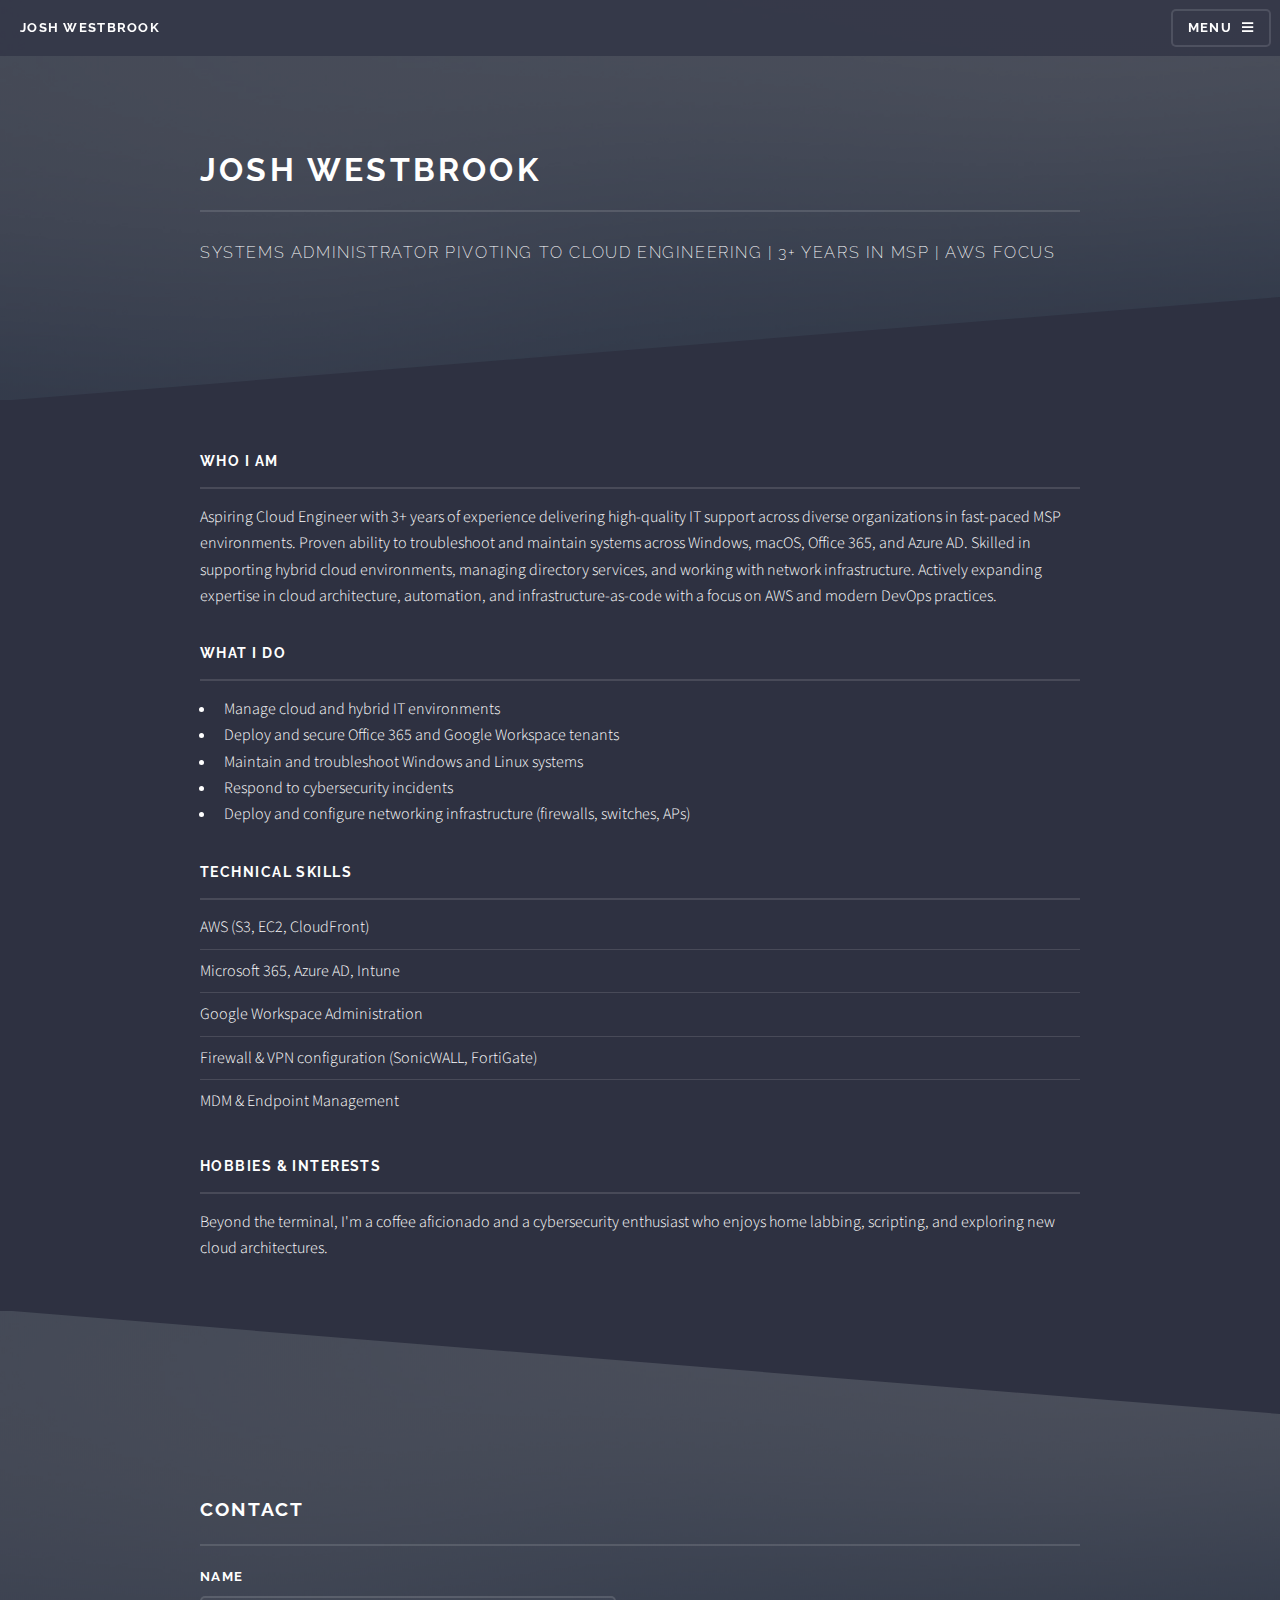
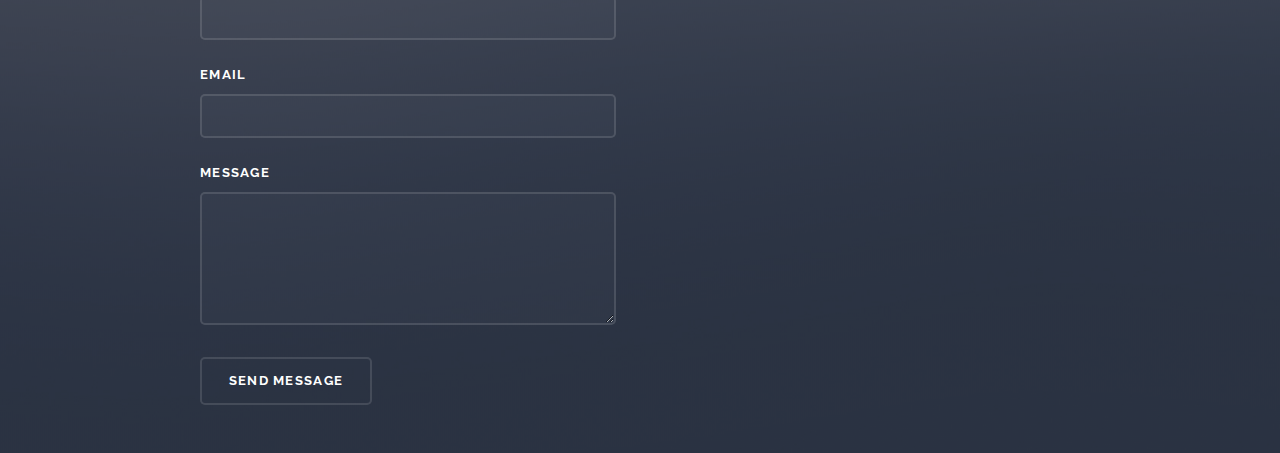
<file: about copy.html>
<!DOCTYPE HTML>
<html>
	<head>
		<title>About Me - Josh</title>
		<meta charset="utf-8" />
		<meta name="viewport" content="width=device-width, initial-scale=1, user-scalable=no" />
		<link rel="stylesheet" href="assets/css/main.css" />
		<noscript><link rel="stylesheet" href="assets/css/noscript.css" /></noscript>
	</head>
	<body class="is-preload">

		<div id="page-wrapper">

			<header id="header">
				<h1><a href="index.html">Josh Westbrook</a></h1>
				<nav><a href="#menu">Menu</a></nav>
			</header>

			<nav id="menu">
				<div class="inner">
					<h2>Menu</h2>
					<ul class="links">
						<li><a href="index.html">Home</a></li>
						<li><a href="#about">About</a></li>
						<li><a href="#contact">Contact</a></li>
					</ul>
					<a href="#" class="close">Close</a>
				</div>
			</nav>

			<section id="wrapper">
				<header>
					<div class="inner">
						<h2>Josh Westbrook</h2>
						<p>Systems Administrator Pivoting to Cloud Engineering | 3+ Years in MSP | AWS Focus</p>
					</div>
				</header>

				<div class="wrapper">
					<div class="inner">

						<section id="about">
							<h3 class="major">Who I Am</h3>
							<p>Aspiring Cloud Engineer with 3+ years of experience delivering high-quality IT support across diverse organizations in fast-paced MSP environments. Proven ability to troubleshoot and maintain systems across Windows, macOS, Office 365, and Azure AD. Skilled in supporting hybrid cloud environments, managing directory services, and working with network infrastructure. Actively expanding expertise in cloud architecture, automation, and infrastructure-as-code with a focus on AWS and modern DevOps practices.</p>

							<h3 class="major">What I Do</h3>
							<ul>
								<li>Manage cloud and hybrid IT environments</li>
								<li>Deploy and secure Office 365 and Google Workspace tenants</li>
								<li>Maintain and troubleshoot Windows and Linux systems</li>
								<li>Respond to cybersecurity incidents</li>
								<li>Deploy and configure networking infrastructure (firewalls, switches, APs)</li>
							</ul>

							<h3 class="major">Technical Skills</h3>
							<ul class="alt">
								<li>AWS (S3, EC2, CloudFront)</li>
								<li>Microsoft 365, Azure AD, Intune</li>
								<li>Google Workspace Administration</li>
								<li>Firewall & VPN configuration (SonicWALL, FortiGate)</li>
								<li>MDM & Endpoint Management</li>
							</ul>

							<h3 class="major">Hobbies & Interests</h3>
							<p>Beyond the terminal, I'm a coffee aficionado and a cybersecurity enthusiast who enjoys home labbing, scripting, and exploring new cloud architectures.</p>
						</section>

					</div>
				</div>
			</section>

			<section id="footer">
				<div class="inner">
					<h2 class="major">Contact</h2>
					<form method="post" action="#">
						<div class="fields">
							<div class="field">
								<label for="name">Name</label>
								<input type="text" name="name" id="name" />
							</div>
							<div class="field">
								<label for="email">Email</label>
								<input type="email" name="email" id="email" />
							</div>
							<div class="field">
								<label for="message">Message</label>
								<textarea name="message" id="message" rows="4"></textarea>
							</div>
						</div>
						<ul class="actions">
							<li><input type="submit" value="Send Message" /></li>
						</ul>
					</form>
				</div>
			</section>

		</div>

		<script src="assets/js/jquery.min.js"></script>
		<script src="assets/js/jquery.scrollex.min.js"></script>
		<script src="assets/js/browser.min.js"></script>
		<script src="assets/js/breakpoints.min.js"></script>
		<script src="assets/js/util.js"></script>
		<script src="assets/js/main.js"></script>

	</body>
</html>
</file>
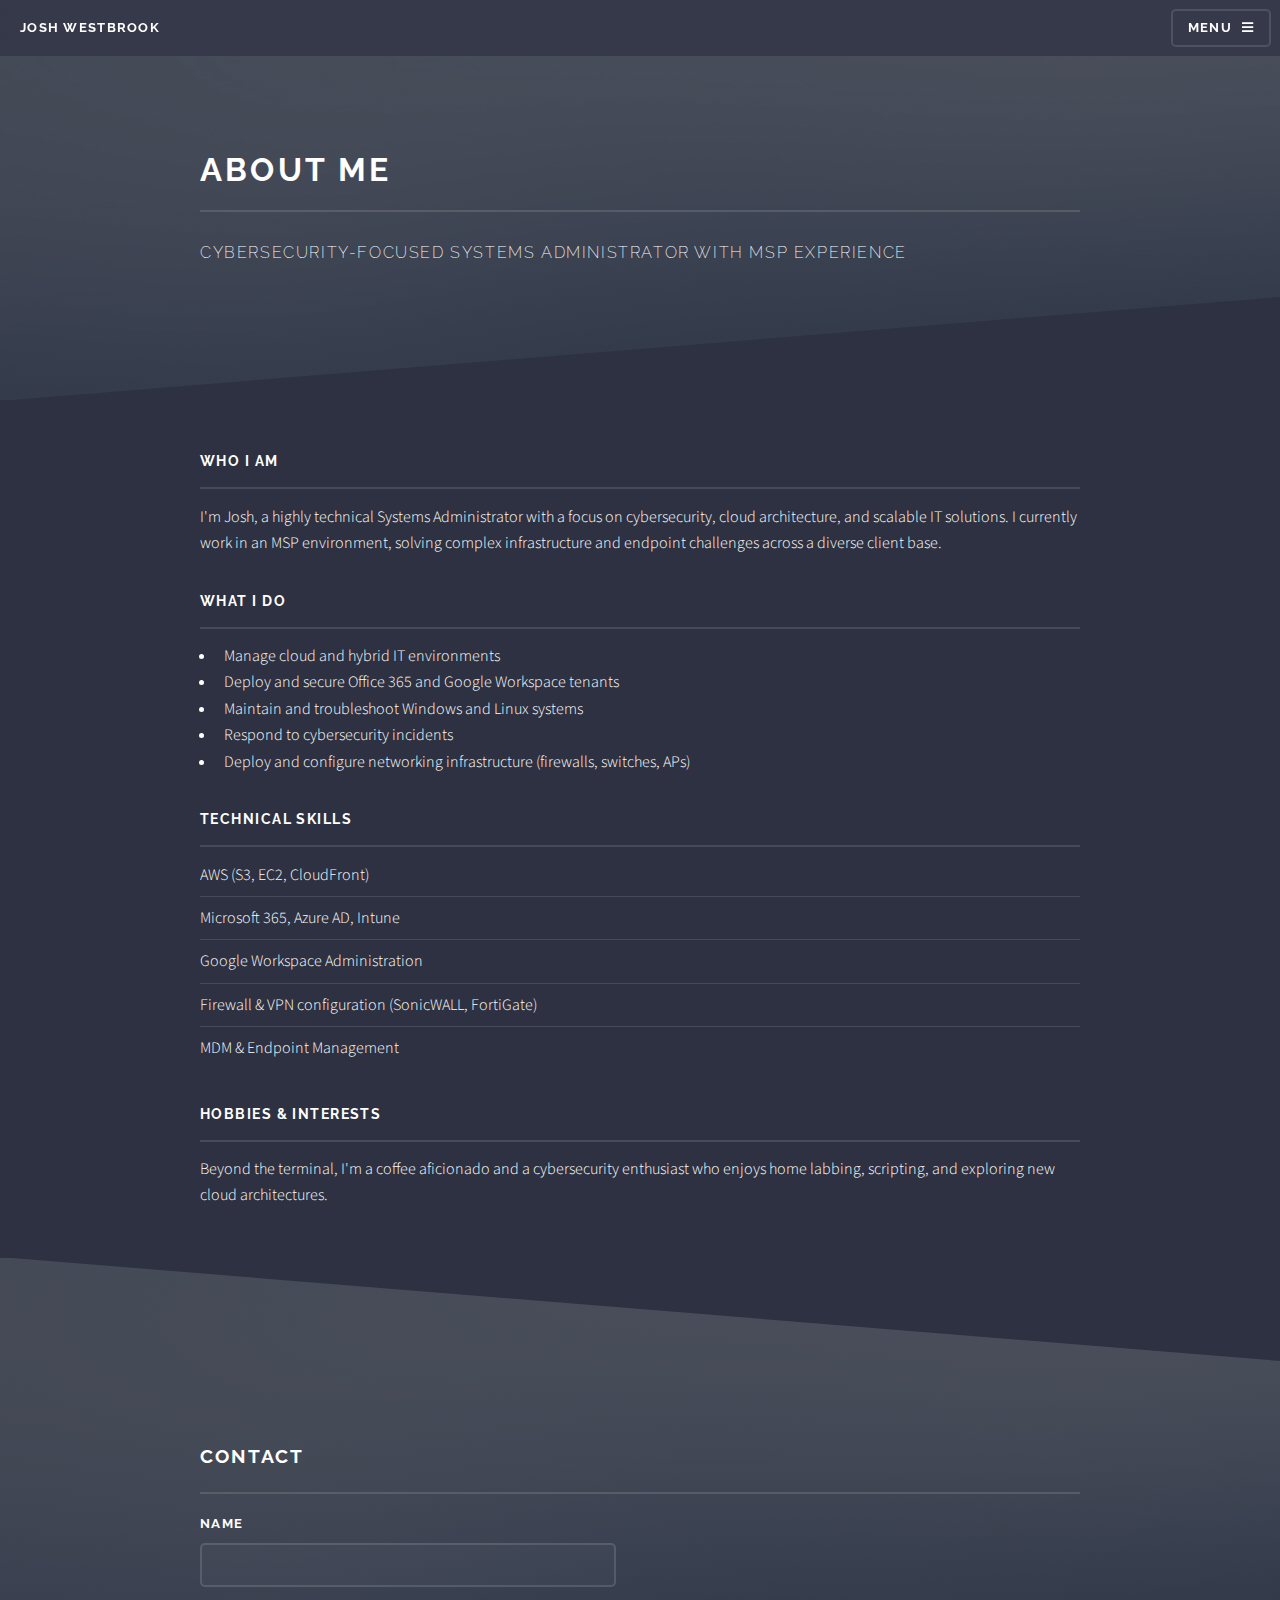
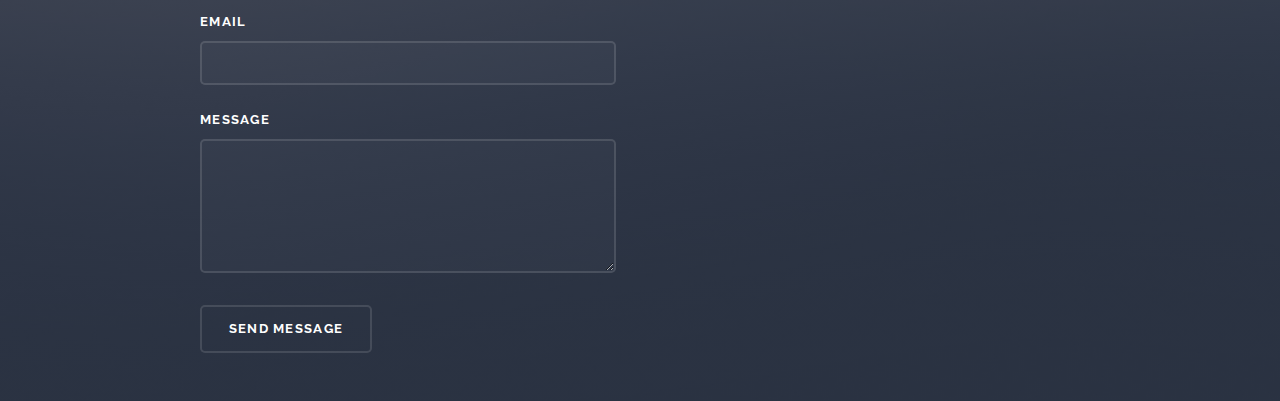
<file: about.html>
<!DOCTYPE HTML>
<html>
	<head>
		<title>About Me - Josh</title>
		<meta charset="utf-8" />
		<meta name="viewport" content="width=device-width, initial-scale=1, user-scalable=no" />
		<link rel="stylesheet" href="assets/css/main.css" />
		<noscript><link rel="stylesheet" href="assets/css/noscript.css" /></noscript>
	</head>
	<body class="is-preload">

		<div id="page-wrapper">

			<header id="header">
				<h1><a href="index.html">Josh Westbrook</a></h1>
				<nav><a href="#menu">Menu</a></nav>
			</header>

			<nav id="menu">
				<div class="inner">
					<h2>Menu</h2>
					<ul class="links">
						<li><a href="index.html">Home</a></li>
						<li><a href="#about">About</a></li>
						<li><a href="#contact">Contact</a></li>
					</ul>
					<a href="#" class="close">Close</a>
				</div>
			</nav>

			<section id="wrapper">
				<header>
					<div class="inner">
						<h2>About Me</h2>
						<p>Cybersecurity-focused Systems Administrator with MSP experience</p>
					</div>
				</header>

				<div class="wrapper">
					<div class="inner">

						<section id="about">
							<h3 class="major">Who I Am</h3>
							<p>I'm Josh, a highly technical Systems Administrator with a focus on cybersecurity, cloud architecture, and scalable IT solutions. I currently work in an MSP environment, solving complex infrastructure and endpoint challenges across a diverse client base.</p>

							<h3 class="major">What I Do</h3>
							<ul>
								<li>Manage cloud and hybrid IT environments</li>
								<li>Deploy and secure Office 365 and Google Workspace tenants</li>
								<li>Maintain and troubleshoot Windows and Linux systems</li>
								<li>Respond to cybersecurity incidents</li>
								<li>Deploy and configure networking infrastructure (firewalls, switches, APs)</li>
							</ul>

							<h3 class="major">Technical Skills</h3>
							<ul class="alt">
								<li>AWS (S3, EC2, CloudFront)</li>
								<li>Microsoft 365, Azure AD, Intune</li>
								<li>Google Workspace Administration</li>
								<li>Firewall & VPN configuration (SonicWALL, FortiGate)</li>
								<li>MDM & Endpoint Management</li>
							</ul>

							<h3 class="major">Hobbies & Interests</h3>
							<p>Beyond the terminal, I'm a coffee aficionado and a cybersecurity enthusiast who enjoys home labbing, scripting, and exploring new cloud architectures.</p>
						</section>

					</div>
				</div>
			</section>

			<section id="footer">
				<div class="inner">
					<h2 class="major">Contact</h2>
					<form method="post" action="#">
						<div class="fields">
							<div class="field">
								<label for="name">Name</label>
								<input type="text" name="name" id="name" />
							</div>
							<div class="field">
								<label for="email">Email</label>
								<input type="email" name="email" id="email" />
							</div>
							<div class="field">
								<label for="message">Message</label>
								<textarea name="message" id="message" rows="4"></textarea>
							</div>
						</div>
						<ul class="actions">
							<li><input type="submit" value="Send Message" /></li>
						</ul>
					</form>
				</div>
			</section>

		</div>

		<script src="assets/js/jquery.min.js"></script>
		<script src="assets/js/jquery.scrollex.min.js"></script>
		<script src="assets/js/browser.min.js"></script>
		<script src="assets/js/breakpoints.min.js"></script>
		<script src="assets/js/util.js"></script>
		<script src="assets/js/main.js"></script>

	</body>
</html>
</file>
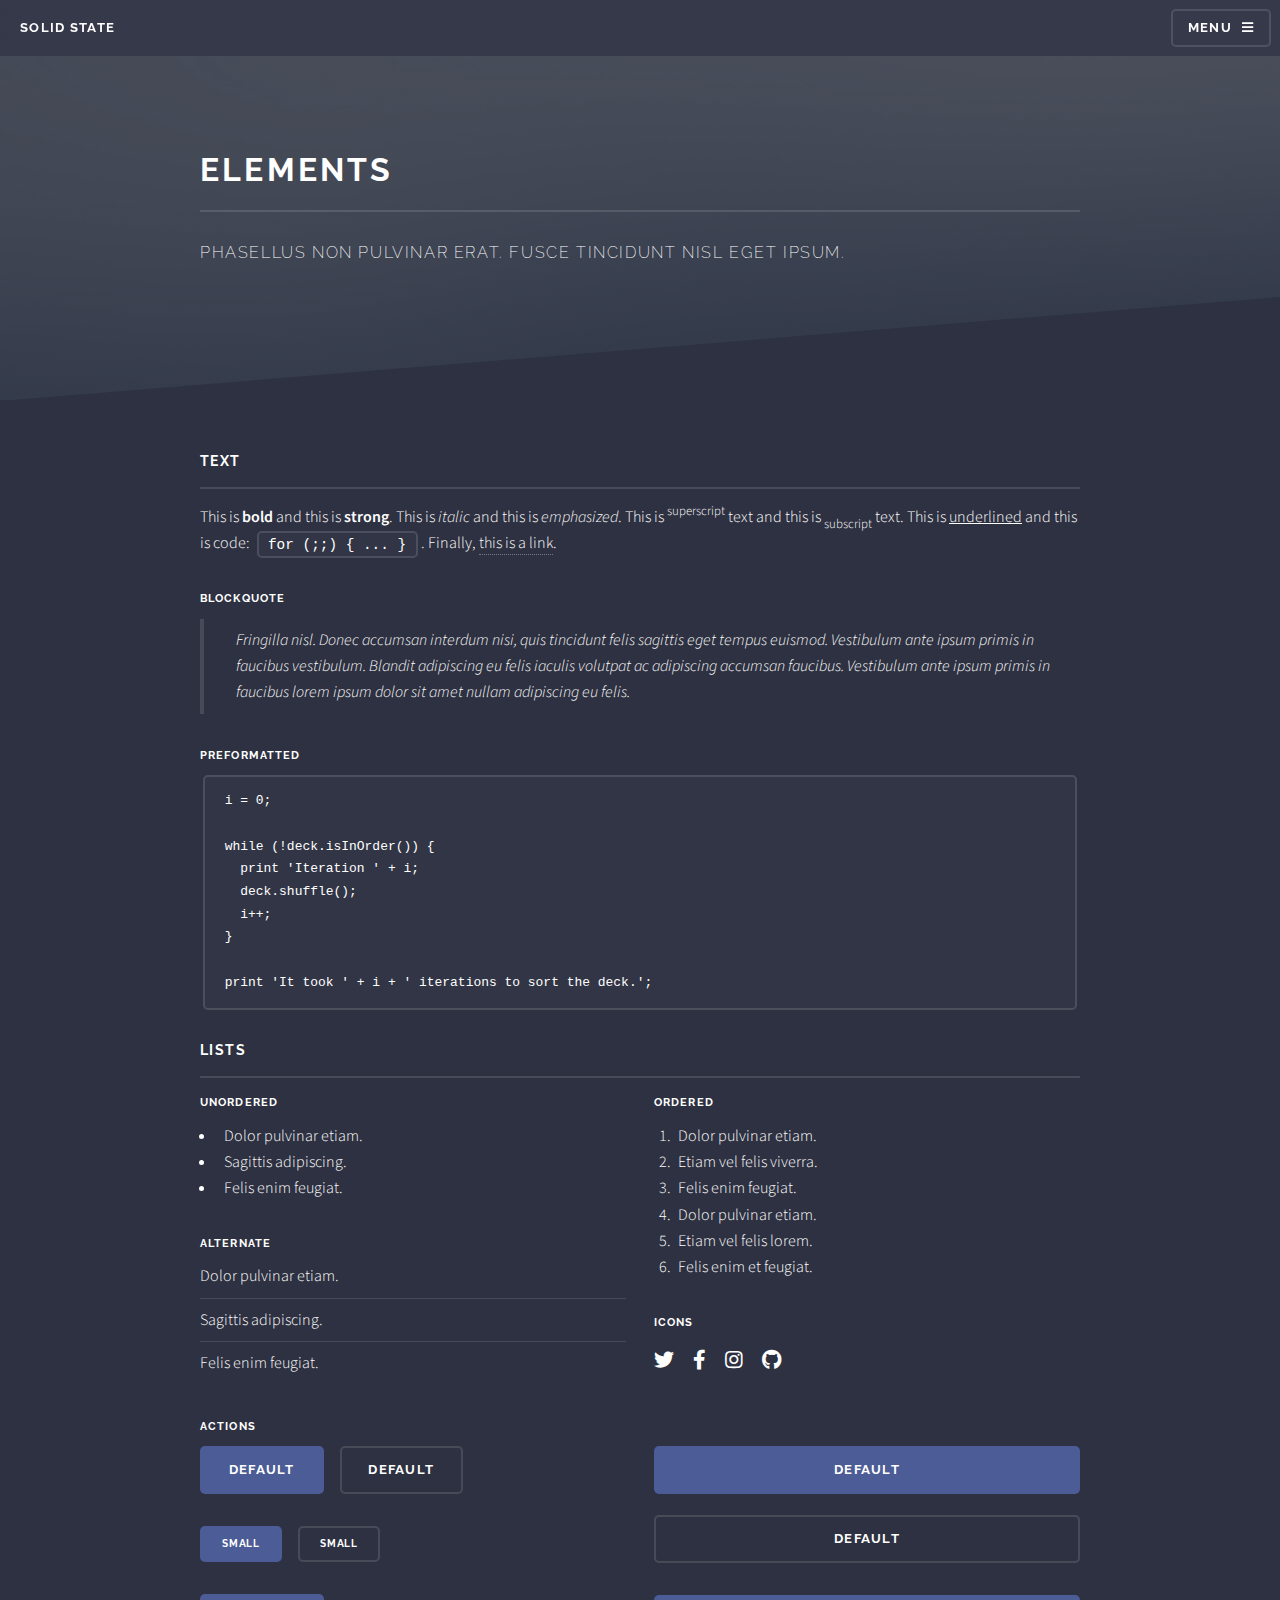
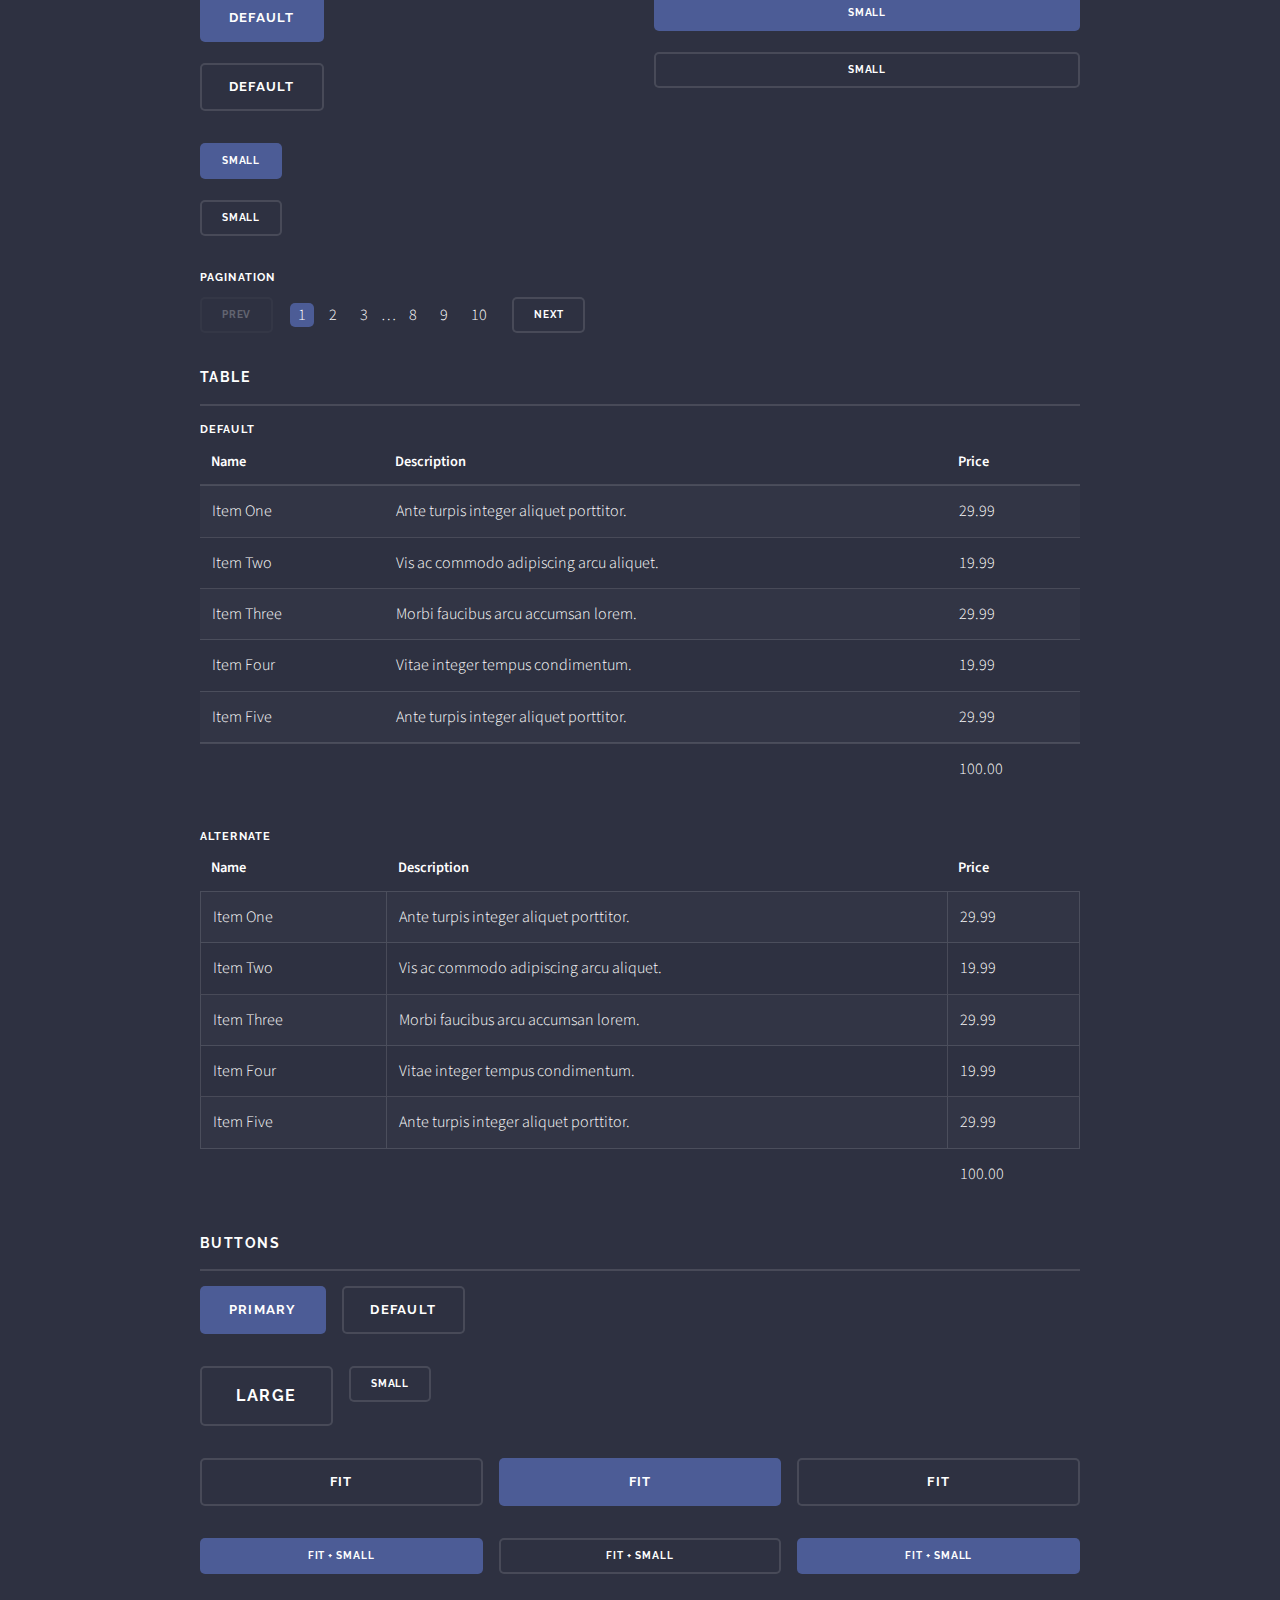
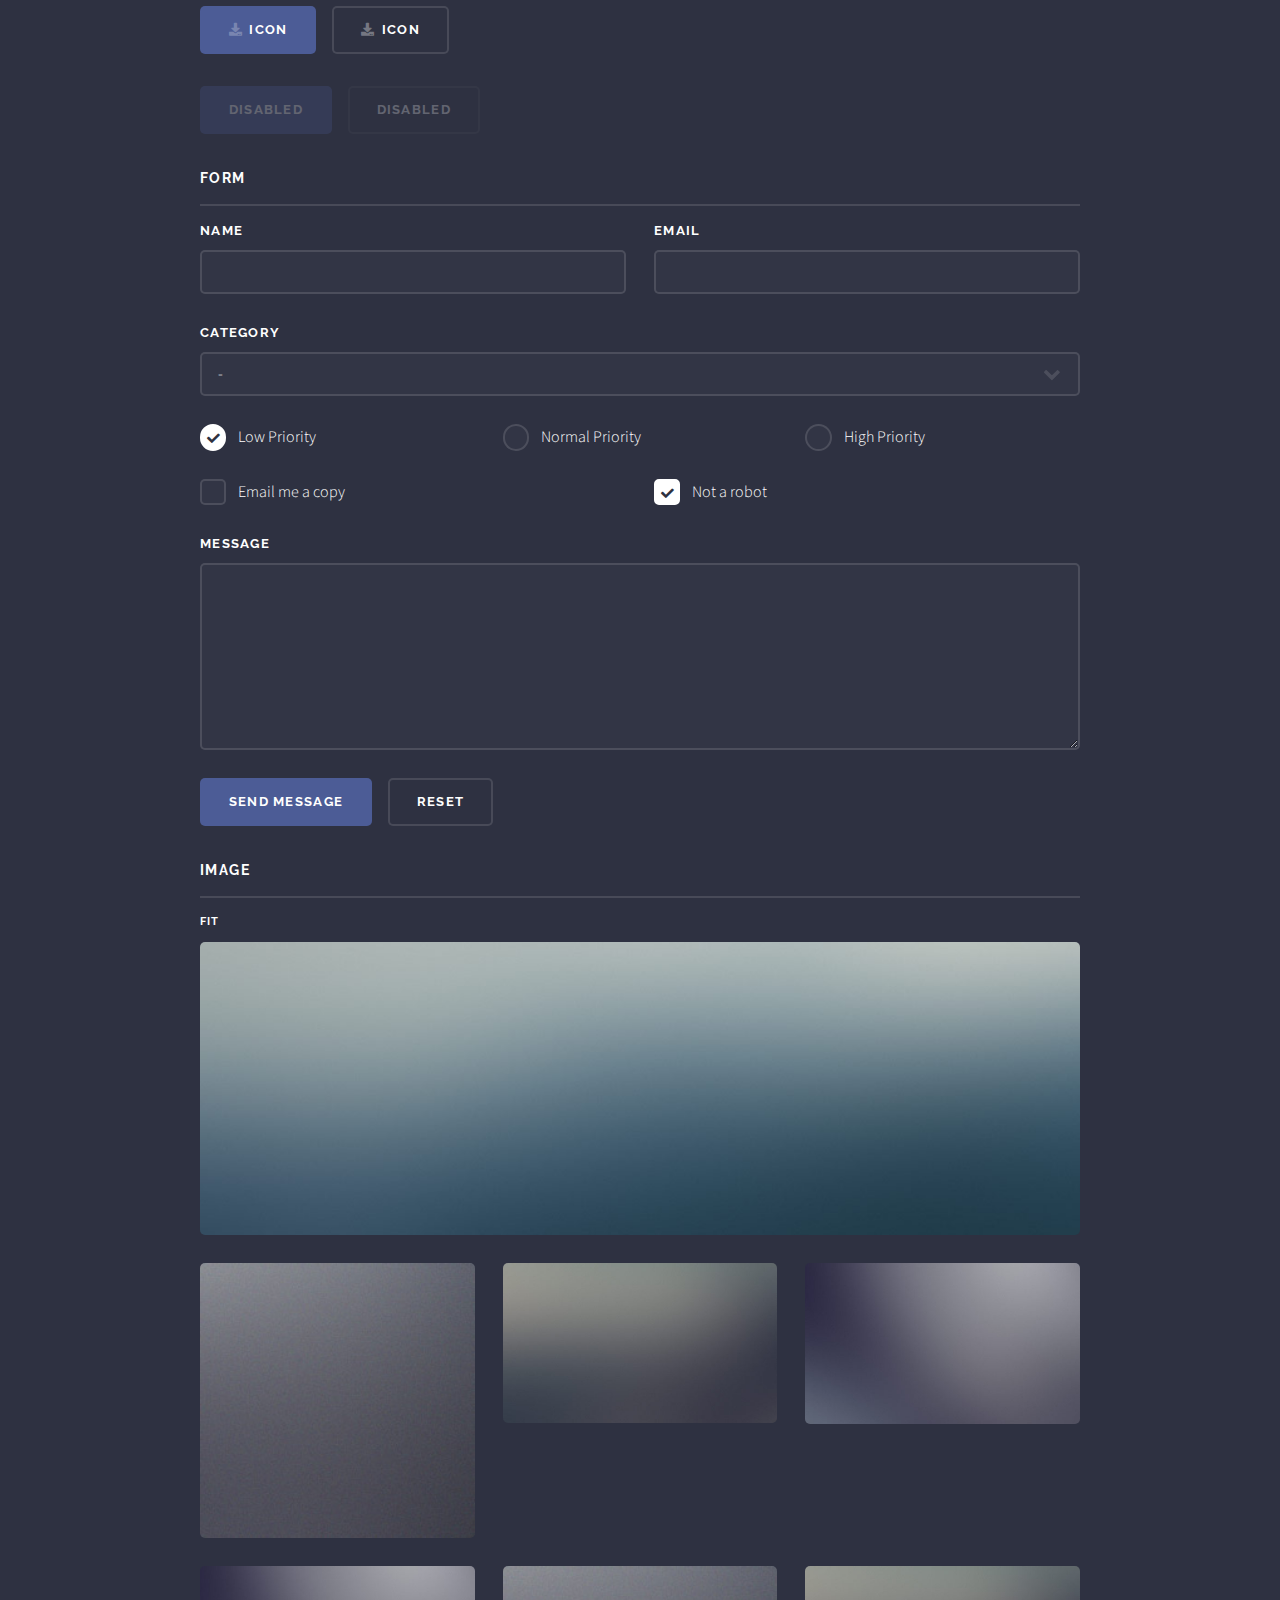
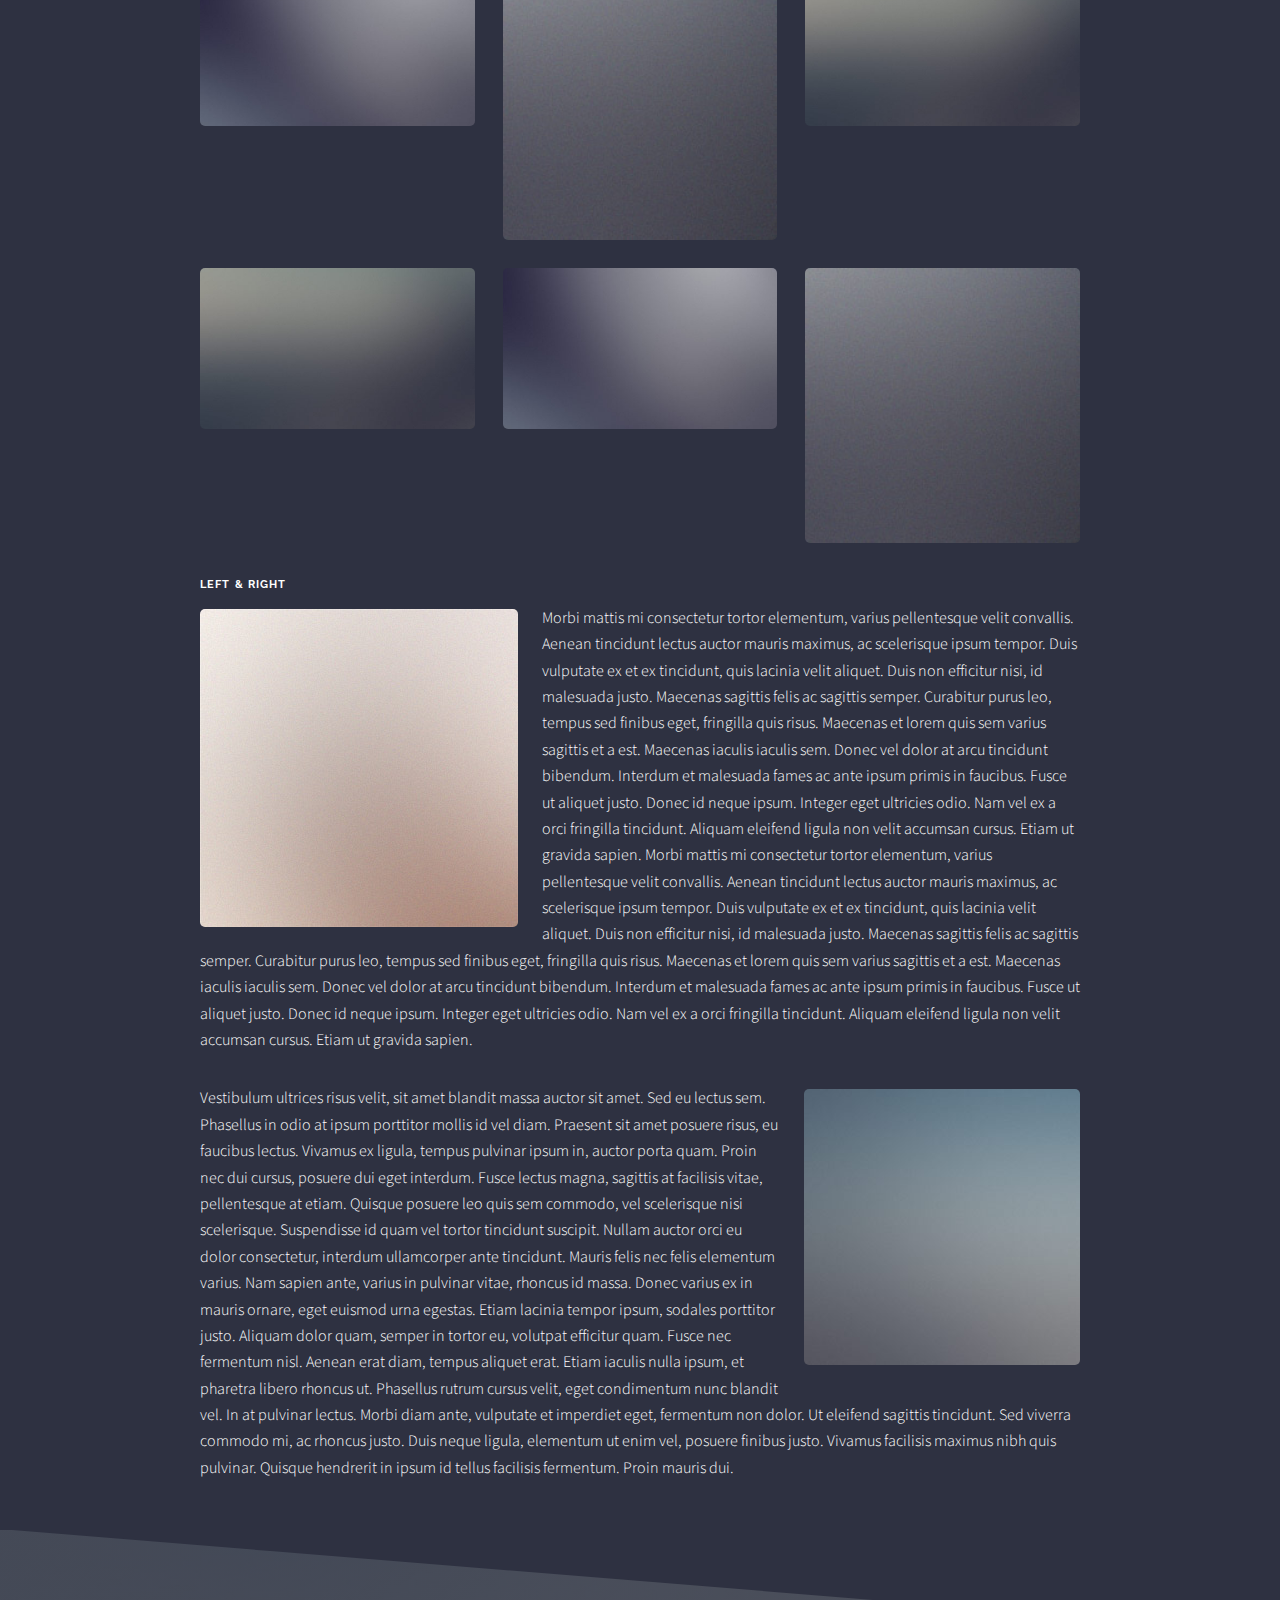
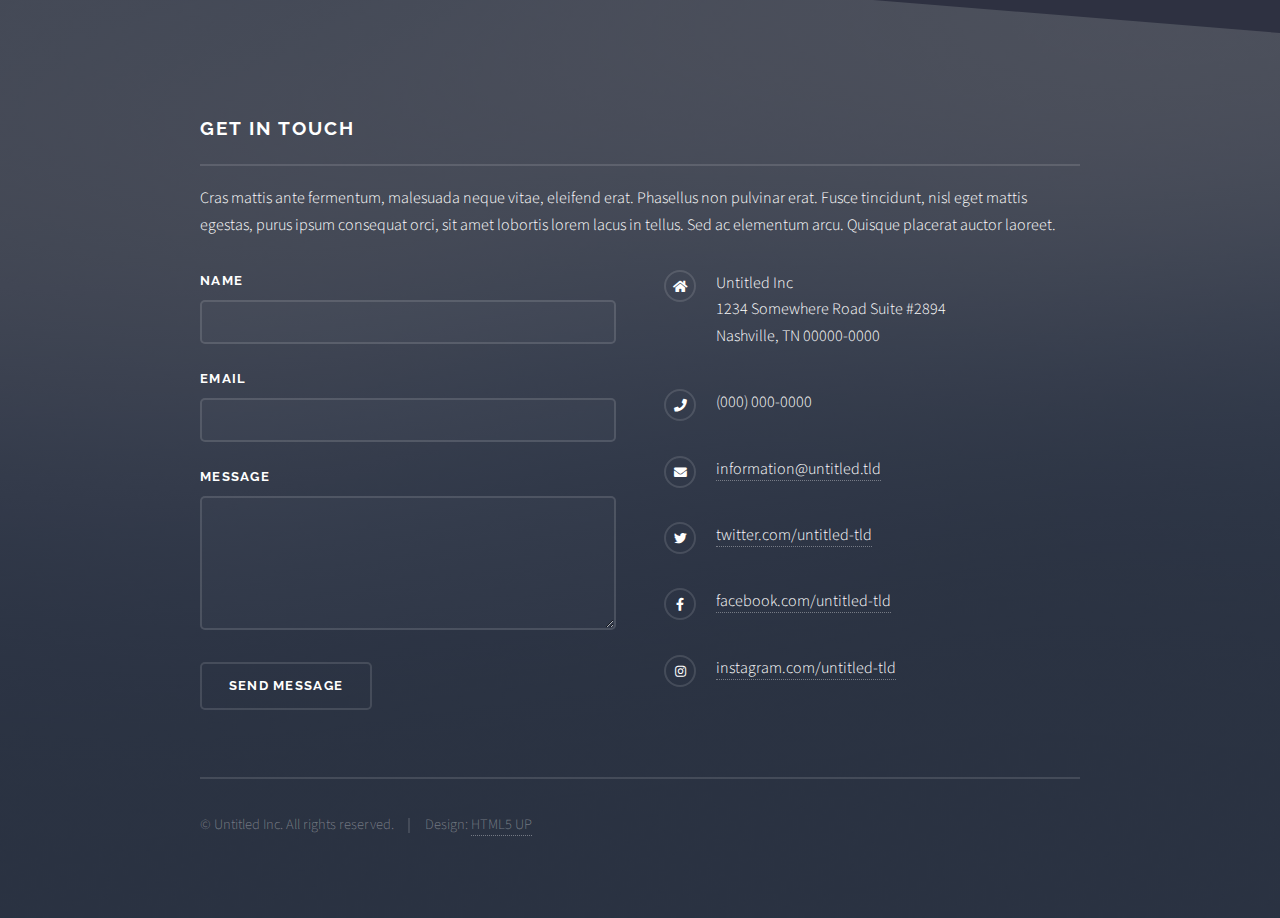
<file: elements.html>
<!DOCTYPE HTML>
<!--
	Solid State by HTML5 UP
	html5up.net | @ajlkn
	Free for personal and commercial use under the CCA 3.0 license (html5up.net/license)
-->
<html>
	<head>
		<title>Elements - Solid State by HTML5 UP</title>
		<meta charset="utf-8" />
		<meta name="viewport" content="width=device-width, initial-scale=1, user-scalable=no" />
		<link rel="stylesheet" href="assets/css/main.css" />
		<noscript><link rel="stylesheet" href="assets/css/noscript.css" /></noscript>
	</head>
	<body class="is-preload">

		<!-- Page Wrapper -->
			<div id="page-wrapper">

				<!-- Header -->
					<header id="header">
						<h1><a href="index.html">Solid State</a></h1>
						<nav>
							<a href="#menu">Menu</a>
						</nav>
					</header>

				<!-- Menu -->
					<nav id="menu">
						<div class="inner">
							<h2>Menu</h2>
							<ul class="links">
								<li><a href="index.html">Home</a></li>
								<li><a href="generic.html">Generic</a></li>
								<li><a href="elements.html">Elements</a></li>
								<li><a href="#">Log In</a></li>
								<li><a href="#">Sign Up</a></li>
							</ul>
							<a href="#" class="close">Close</a>
						</div>
					</nav>

				<!-- Wrapper -->
					<section id="wrapper">
						<header>
							<div class="inner">
								<h2>Elements</h2>
								<p>Phasellus non pulvinar erat. Fusce tincidunt nisl eget ipsum.</p>
							</div>
						</header>

						<!-- Content -->
							<div class="wrapper">
								<div class="inner">

									<section>
										<h3 class="major">Text</h3>
										<p>This is <b>bold</b> and this is <strong>strong</strong>. This is <i>italic</i> and this is <em>emphasized</em>.
										This is <sup>superscript</sup> text and this is <sub>subscript</sub> text.
										This is <u>underlined</u> and this is code: <code>for (;;) { ... }</code>. Finally, <a href="#">this is a link</a>.</p>
										<h4>Blockquote</h4>
										<blockquote>Fringilla nisl. Donec accumsan interdum nisi, quis tincidunt felis sagittis eget tempus euismod. Vestibulum ante ipsum primis in faucibus vestibulum. Blandit adipiscing eu felis iaculis volutpat ac adipiscing accumsan faucibus. Vestibulum ante ipsum primis in faucibus lorem ipsum dolor sit amet nullam adipiscing eu felis.</blockquote>
										<h4>Preformatted</h4>
										<pre><code>i = 0;

while (!deck.isInOrder()) {
  print 'Iteration ' + i;
  deck.shuffle();
  i++;
}

print 'It took ' + i + ' iterations to sort the deck.';</code></pre>
									</section>

									<section>
										<h3 class="major">Lists</h3>
										<div class="row">
											<div class="col-6 col-12-medium">
												<h4>Unordered</h4>
												<ul>
													<li>Dolor pulvinar etiam.</li>
													<li>Sagittis adipiscing.</li>
													<li>Felis enim feugiat.</li>
												</ul>
												<h4>Alternate</h4>
												<ul class="alt">
													<li>Dolor pulvinar etiam.</li>
													<li>Sagittis adipiscing.</li>
													<li>Felis enim feugiat.</li>
												</ul>
											</div>
											<div class="col-6 col-12-medium">
												<h4>Ordered</h4>
												<ol>
													<li>Dolor pulvinar etiam.</li>
													<li>Etiam vel felis viverra.</li>
													<li>Felis enim feugiat.</li>
													<li>Dolor pulvinar etiam.</li>
													<li>Etiam vel felis lorem.</li>
													<li>Felis enim et feugiat.</li>
												</ol>
												<h4>Icons</h4>
												<ul class="icons">
													<li><a href="#" class="icon brands fa-twitter"><span class="label">Twitter</span></a></li>
													<li><a href="#" class="icon brands fa-facebook-f"><span class="label">Facebook</span></a></li>
													<li><a href="#" class="icon brands fa-instagram"><span class="label">Instagram</span></a></li>
													<li><a href="#" class="icon brands fa-github"><span class="label">Github</span></a></li>
												</ul>
											</div>
										</div>
										<h4>Actions</h4>
										<div class="row">
											<div class="col-6 col-12-medium">
												<ul class="actions">
													<li><a href="#" class="button primary">Default</a></li>
													<li><a href="#" class="button">Default</a></li>
												</ul>
												<ul class="actions small">
													<li><a href="#" class="button primary small">Small</a></li>
													<li><a href="#" class="button small">Small</a></li>
												</ul>
												<ul class="actions stacked">
													<li><a href="#" class="button primary">Default</a></li>
													<li><a href="#" class="button">Default</a></li>
												</ul>
												<ul class="actions stacked small">
													<li><a href="#" class="button primary small">Small</a></li>
													<li><a href="#" class="button small">Small</a></li>
												</ul>
											</div>
											<div class="col-6 col-12-medium">
												<ul class="actions stacked">
													<li><a href="#" class="button primary fit">Default</a></li>
													<li><a href="#" class="button fit">Default</a></li>
												</ul>
												<ul class="actions stacked small">
													<li><a href="#" class="button primary small fit">Small</a></li>
													<li><a href="#" class="button small fit">Small</a></li>
												</ul>
											</div>
										</div>
										<h4>Pagination</h4>
										<ul class="pagination">
											<li><span class="button small disabled">Prev</span></li>
											<li><a href="#" class="page active">1</a></li>
											<li><a href="#" class="page">2</a></li>
											<li><a href="#" class="page">3</a></li>
											<li><span>&hellip;</span></li>
											<li><a href="#" class="page">8</a></li>
											<li><a href="#" class="page">9</a></li>
											<li><a href="#" class="page">10</a></li>
											<li><a href="#" class="button small">Next</a></li>
										</ul>
									</section>

									<section>
										<h3 class="major">Table</h3>
										<h4>Default</h4>
										<div class="table-wrapper">
											<table>
												<thead>
													<tr>
														<th>Name</th>
														<th>Description</th>
														<th>Price</th>
													</tr>
												</thead>
												<tbody>
													<tr>
														<td>Item One</td>
														<td>Ante turpis integer aliquet porttitor.</td>
														<td>29.99</td>
													</tr>
													<tr>
														<td>Item Two</td>
														<td>Vis ac commodo adipiscing arcu aliquet.</td>
														<td>19.99</td>
													</tr>
													<tr>
														<td>Item Three</td>
														<td> Morbi faucibus arcu accumsan lorem.</td>
														<td>29.99</td>
													</tr>
													<tr>
														<td>Item Four</td>
														<td>Vitae integer tempus condimentum.</td>
														<td>19.99</td>
													</tr>
													<tr>
														<td>Item Five</td>
														<td>Ante turpis integer aliquet porttitor.</td>
														<td>29.99</td>
													</tr>
												</tbody>
												<tfoot>
													<tr>
														<td colspan="2"></td>
														<td>100.00</td>
													</tr>
												</tfoot>
											</table>
										</div>

										<h4>Alternate</h4>
										<div class="table-wrapper">
											<table class="alt">
												<thead>
													<tr>
														<th>Name</th>
														<th>Description</th>
														<th>Price</th>
													</tr>
												</thead>
												<tbody>
													<tr>
														<td>Item One</td>
														<td>Ante turpis integer aliquet porttitor.</td>
														<td>29.99</td>
													</tr>
													<tr>
														<td>Item Two</td>
														<td>Vis ac commodo adipiscing arcu aliquet.</td>
														<td>19.99</td>
													</tr>
													<tr>
														<td>Item Three</td>
														<td> Morbi faucibus arcu accumsan lorem.</td>
														<td>29.99</td>
													</tr>
													<tr>
														<td>Item Four</td>
														<td>Vitae integer tempus condimentum.</td>
														<td>19.99</td>
													</tr>
													<tr>
														<td>Item Five</td>
														<td>Ante turpis integer aliquet porttitor.</td>
														<td>29.99</td>
													</tr>
												</tbody>
												<tfoot>
													<tr>
														<td colspan="2"></td>
														<td>100.00</td>
													</tr>
												</tfoot>
											</table>
										</div>
									</section>

									<section>
										<h3 class="major">Buttons</h3>
										<ul class="actions">
											<li><a href="#" class="button primary">Primary</a></li>
											<li><a href="#" class="button">Default</a></li>
										</ul>
										<ul class="actions">
											<li><a href="#" class="button large">Large</a></li>
											<li><a href="#" class="button small">Small</a></li>
										</ul>
										<ul class="actions fit">
											<li><a href="#" class="button fit">Fit</a></li>
											<li><a href="#" class="button primary fit">Fit</a></li>
											<li><a href="#" class="button fit">Fit</a></li>
										</ul>
										<ul class="actions fit small">
											<li><a href="#" class="button primary fit small">Fit + Small</a></li>
											<li><a href="#" class="button fit small">Fit + Small</a></li>
											<li><a href="#" class="button primary fit small">Fit + Small</a></li>
										</ul>
										<ul class="actions">
											<li><a href="#" class="button primary icon solid fa-download">Icon</a></li>
											<li><a href="#" class="button icon solid fa-download">Icon</a></li>
										</ul>
										<ul class="actions">
											<li><span class="button primary disabled">Disabled</span></li>
											<li><span class="button disabled">Disabled</span></li>
										</ul>
									</section>

									<section>
										<h3 class="major">Form</h3>
										<form method="post" action="#">
											<div class="row gtr-uniform">
												<div class="col-6 col-12-xsmall">
													<label for="demo-name">Name</label>
													<input type="text" name="demo-name" id="demo-name" value="" />
												</div>
												<div class="col-6 col-12-xsmall">
													<label for="demo-email">Email</label>
													<input type="email" name="demo-email" id="demo-email" value="" />
												</div>
												<div class="col-12">
													<label for="demo-category">Category</label>
													<select name="demo-category" id="demo-category">
														<option value="">-</option>
														<option value="1">Manufacturing</option>
														<option value="1">Shipping</option>
														<option value="1">Administration</option>
														<option value="1">Human Resources</option>
													</select>
												</div>
												<div class="col-4 col-12-small">
													<input type="radio" id="demo-priority-low" name="demo-priority" checked>
													<label for="demo-priority-low">Low Priority</label>
												</div>
												<div class="col-4 col-12-small">
													<input type="radio" id="demo-priority-normal" name="demo-priority">
													<label for="demo-priority-normal">Normal Priority</label>
												</div>
												<div class="col-4 col-12-small">
													<input type="radio" id="demo-priority-high" name="demo-priority">
													<label for="demo-priority-high">High Priority</label>
												</div>
												<div class="col-6 col-12-small">
													<input type="checkbox" id="demo-copy" name="demo-copy">
													<label for="demo-copy">Email me a copy</label>
												</div>
												<div class="col-6 col-12-small">
													<input type="checkbox" id="demo-human" name="demo-human" checked>
													<label for="demo-human">Not a robot</label>
												</div>
												<div class="col-12">
													<label for="demo-message">Message</label>
													<textarea name="demo-message" id="demo-message" rows="6"></textarea>
												</div>
												<div class="col-12">
													<ul class="actions">
														<li><input type="submit" value="Send Message" class="primary" /></li>
														<li><input type="reset" value="Reset" /></li>
													</ul>
												</div>
											</div>
										</form>
									</section>

									<section>
										<h3 class="major">Image</h3>
										<h4>Fit</h4>
										<div class="box alt">
											<div class="row gtr-uniform">
												<div class="col-12"><span class="image fit"><img src="images/pic08.jpg" alt="" /></span></div>
												<div class="col-4"><span class="image fit"><img src="images/pic05.jpg" alt="" /></span></div>
												<div class="col-4"><span class="image fit"><img src="images/pic06.jpg" alt="" /></span></div>
												<div class="col-4"><span class="image fit"><img src="images/pic07.jpg" alt="" /></span></div>
												<div class="col-4"><span class="image fit"><img src="images/pic07.jpg" alt="" /></span></div>
												<div class="col-4"><span class="image fit"><img src="images/pic05.jpg" alt="" /></span></div>
												<div class="col-4"><span class="image fit"><img src="images/pic06.jpg" alt="" /></span></div>
												<div class="col-4"><span class="image fit"><img src="images/pic06.jpg" alt="" /></span></div>
												<div class="col-4"><span class="image fit"><img src="images/pic07.jpg" alt="" /></span></div>
												<div class="col-4"><span class="image fit"><img src="images/pic05.jpg" alt="" /></span></div>
											</div>
										</div>
										<h4>Left &amp; Right</h4>
										<p><span class="image left"><img src="images/pic01.jpg" alt="" /></span>Morbi mattis mi consectetur tortor elementum, varius pellentesque velit convallis. Aenean tincidunt lectus auctor mauris maximus, ac scelerisque ipsum tempor. Duis vulputate ex et ex tincidunt, quis lacinia velit aliquet. Duis non efficitur nisi, id malesuada justo. Maecenas sagittis felis ac sagittis semper. Curabitur purus leo, tempus sed finibus eget, fringilla quis risus. Maecenas et lorem quis sem varius sagittis et a est. Maecenas iaculis iaculis sem. Donec vel dolor at arcu tincidunt bibendum. Interdum et malesuada fames ac ante ipsum primis in faucibus. Fusce ut aliquet justo. Donec id neque ipsum. Integer eget ultricies odio. Nam vel ex a orci fringilla tincidunt. Aliquam eleifend ligula non velit accumsan cursus. Etiam ut gravida sapien. Morbi mattis mi consectetur tortor elementum, varius pellentesque velit convallis. Aenean tincidunt lectus auctor mauris maximus, ac scelerisque ipsum tempor. Duis vulputate ex et ex tincidunt, quis lacinia velit aliquet. Duis non efficitur nisi, id malesuada justo. Maecenas sagittis felis ac sagittis semper. Curabitur purus leo, tempus sed finibus eget, fringilla quis risus. Maecenas et lorem quis sem varius sagittis et a est. Maecenas iaculis iaculis sem. Donec vel dolor at arcu tincidunt bibendum. Interdum et malesuada fames ac ante ipsum primis in faucibus. Fusce ut aliquet justo. Donec id neque ipsum. Integer eget ultricies odio. Nam vel ex a orci fringilla tincidunt. Aliquam eleifend ligula non velit accumsan cursus. Etiam ut gravida sapien.</p>
										<p><span class="image right"><img src="images/pic02.jpg" alt="" /></span>Vestibulum ultrices risus velit, sit amet blandit massa auctor sit amet. Sed eu lectus sem. Phasellus in odio at ipsum porttitor mollis id vel diam. Praesent sit amet posuere risus, eu faucibus lectus. Vivamus ex ligula, tempus pulvinar ipsum in, auctor porta quam. Proin nec dui cursus, posuere dui eget interdum. Fusce lectus magna, sagittis at facilisis vitae, pellentesque at etiam. Quisque posuere leo quis sem commodo, vel scelerisque nisi scelerisque. Suspendisse id quam vel tortor tincidunt suscipit. Nullam auctor orci eu dolor consectetur, interdum ullamcorper ante tincidunt. Mauris felis nec felis elementum varius. Nam sapien ante, varius in pulvinar vitae, rhoncus id massa. Donec varius ex in mauris ornare, eget euismod urna egestas. Etiam lacinia tempor ipsum, sodales porttitor justo. Aliquam dolor quam, semper in tortor eu, volutpat efficitur quam. Fusce nec fermentum nisl. Aenean erat diam, tempus aliquet erat. Etiam iaculis nulla ipsum, et pharetra libero rhoncus ut. Phasellus rutrum cursus velit, eget condimentum nunc blandit vel. In at pulvinar lectus. Morbi diam ante, vulputate et imperdiet eget, fermentum non dolor. Ut eleifend sagittis tincidunt. Sed viverra commodo mi, ac rhoncus justo. Duis neque ligula, elementum ut enim vel, posuere finibus justo. Vivamus facilisis maximus nibh quis pulvinar. Quisque hendrerit in ipsum id tellus facilisis fermentum. Proin mauris dui.</p>
									</section>

								</div>
							</div>

					</section>

				<!-- Footer -->
					<section id="footer">
						<div class="inner">
							<h2 class="major">Get in touch</h2>
							<p>Cras mattis ante fermentum, malesuada neque vitae, eleifend erat. Phasellus non pulvinar erat. Fusce tincidunt, nisl eget mattis egestas, purus ipsum consequat orci, sit amet lobortis lorem lacus in tellus. Sed ac elementum arcu. Quisque placerat auctor laoreet.</p>
							<form method="post" action="#">
								<div class="fields">
									<div class="field">
										<label for="name">Name</label>
										<input type="text" name="name" id="name" />
									</div>
									<div class="field">
										<label for="email">Email</label>
										<input type="email" name="email" id="email" />
									</div>
									<div class="field">
										<label for="message">Message</label>
										<textarea name="message" id="message" rows="4"></textarea>
									</div>
								</div>
								<ul class="actions">
									<li><input type="submit" value="Send Message" /></li>
								</ul>
							</form>
							<ul class="contact">
								<li class="icon solid fa-home">
									Untitled Inc<br />
									1234 Somewhere Road Suite #2894<br />
									Nashville, TN 00000-0000
								</li>
								<li class="icon solid fa-phone">(000) 000-0000</li>
								<li class="icon solid fa-envelope"><a href="#">information@untitled.tld</a></li>
								<li class="icon brands fa-twitter"><a href="#">twitter.com/untitled-tld</a></li>
								<li class="icon brands fa-facebook-f"><a href="#">facebook.com/untitled-tld</a></li>
								<li class="icon brands fa-instagram"><a href="#">instagram.com/untitled-tld</a></li>
							</ul>
							<ul class="copyright">
								<li>&copy; Untitled Inc. All rights reserved.</li><li>Design: <a href="http://html5up.net">HTML5 UP</a></li>
							</ul>
						</div>
					</section>

			</div>

		<!-- Scripts -->
			<script src="assets/js/jquery.min.js"></script>
			<script src="assets/js/jquery.scrollex.min.js"></script>
			<script src="assets/js/browser.min.js"></script>
			<script src="assets/js/breakpoints.min.js"></script>
			<script src="assets/js/util.js"></script>
			<script src="assets/js/main.js"></script>

	</body>
</html>
</file>
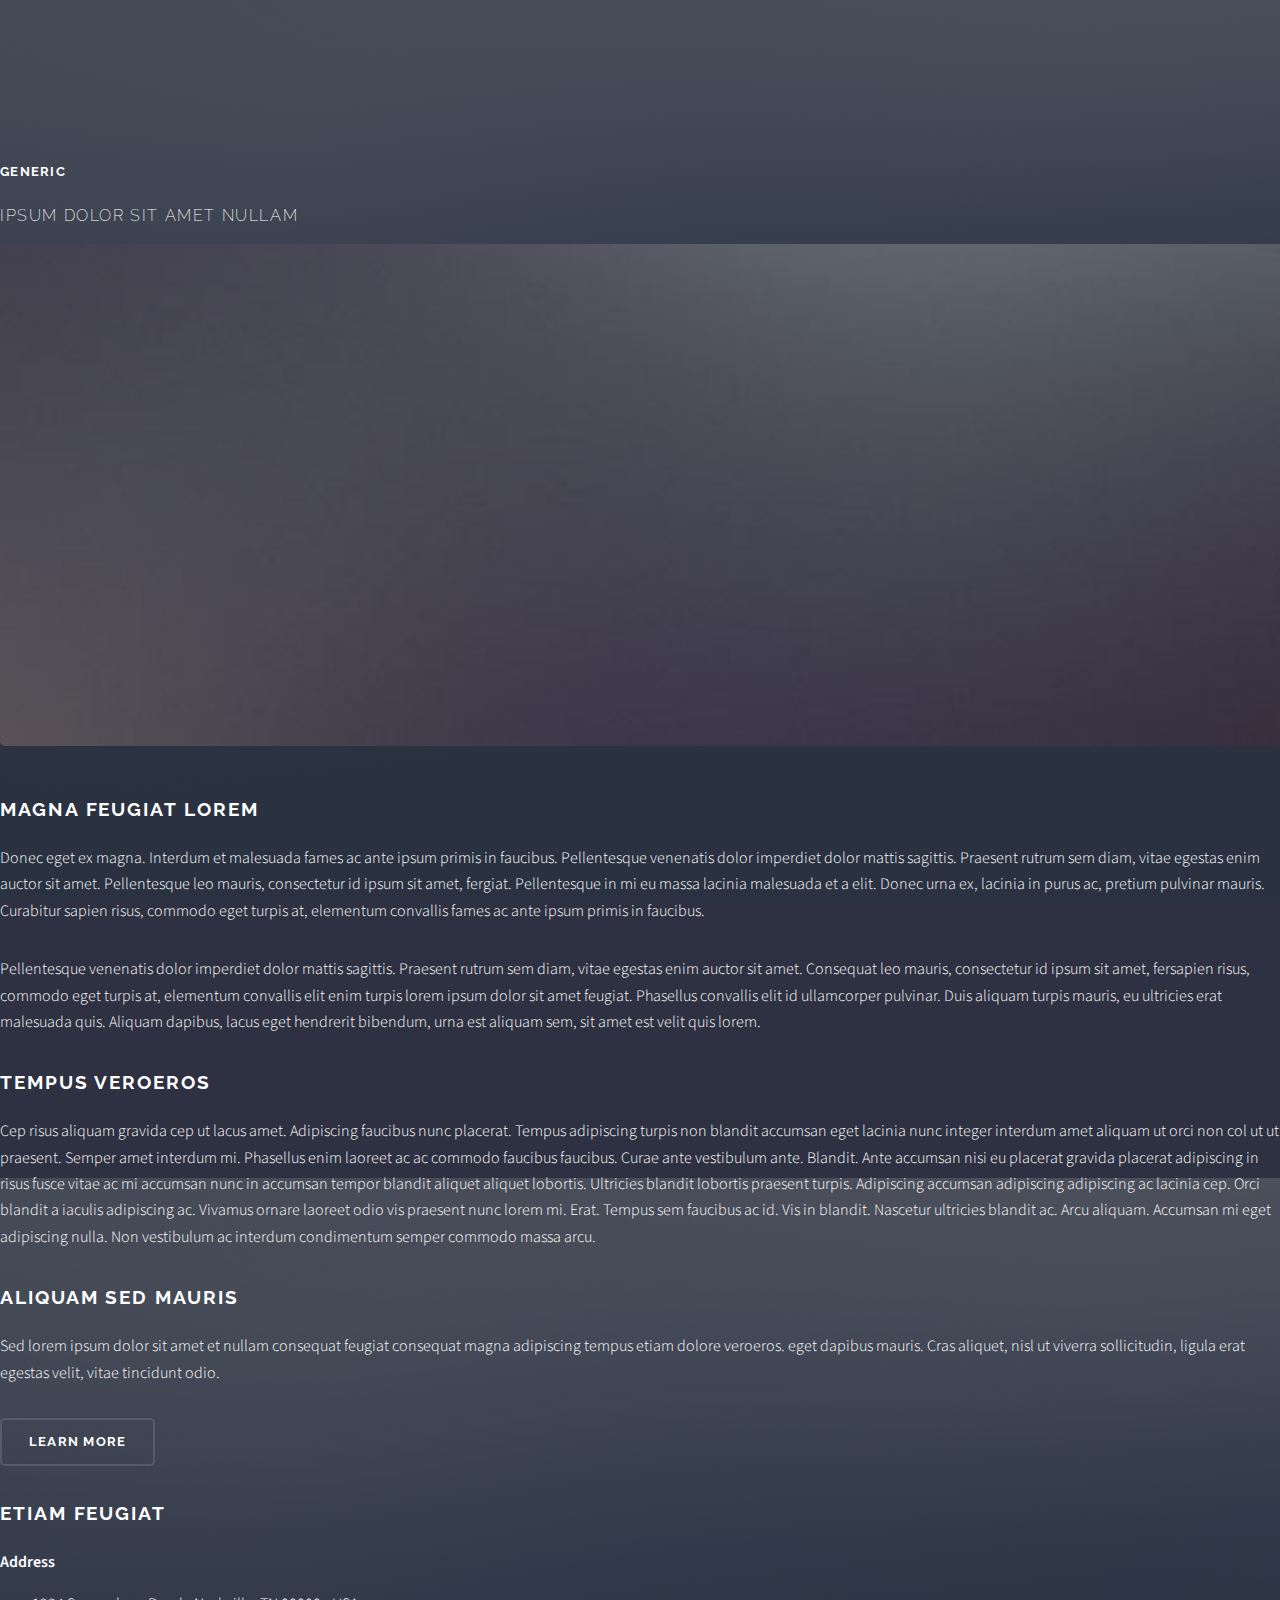
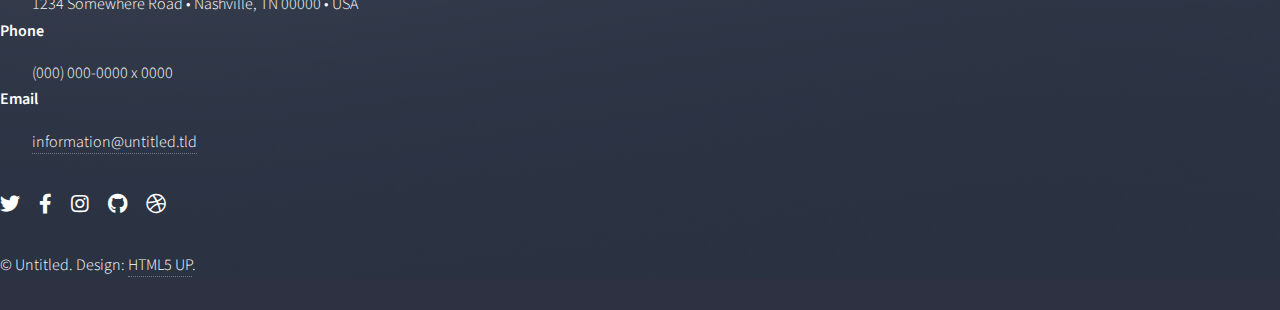
<file: generic.html>
<!DOCTYPE HTML>
<!--
	Stellar by HTML5 UP
	html5up.net | @ajlkn
	Free for personal and commercial use under the CCA 3.0 license (html5up.net/license)
-->
<html>
	<head>
		<title>Generic - Stellar by HTML5 UP</title>
		<meta charset="utf-8" />
		<meta name="viewport" content="width=device-width, initial-scale=1, user-scalable=no" />
		<link rel="stylesheet" href="assets/css/main.css" />
		<noscript><link rel="stylesheet" href="assets/css/noscript.css" /></noscript>
	</head>
	<body class="is-preload">

		<!-- Wrapper -->
			<div id="wrapper">

				<!-- Header -->
					<header id="header">
						<h1>Generic</h1>
						<p>Ipsum dolor sit amet nullam</p>
					</header>

				<!-- Main -->
					<div id="main">

						<!-- Content -->
							<section id="content" class="main">
								<span class="image main"><img src="images/pic04.jpg" alt="" /></span>
								<h2>Magna feugiat lorem</h2>
								<p>Donec eget ex magna. Interdum et malesuada fames ac ante ipsum primis in faucibus. Pellentesque venenatis dolor imperdiet dolor mattis sagittis. Praesent rutrum sem diam, vitae egestas enim auctor sit amet. Pellentesque leo mauris, consectetur id ipsum sit amet, fergiat. Pellentesque in mi eu massa lacinia malesuada et a elit. Donec urna ex, lacinia in purus ac, pretium pulvinar mauris. Curabitur sapien risus, commodo eget turpis at, elementum convallis fames ac ante ipsum primis in faucibus.</p>
								<p>Pellentesque venenatis dolor imperdiet dolor mattis sagittis. Praesent rutrum sem diam, vitae egestas enim auctor sit amet. Consequat leo mauris, consectetur id ipsum sit amet, fersapien risus, commodo eget turpis at, elementum convallis elit enim turpis lorem ipsum dolor sit amet feugiat. Phasellus convallis elit id ullamcorper pulvinar. Duis aliquam turpis mauris, eu ultricies erat malesuada quis. Aliquam dapibus, lacus eget hendrerit bibendum, urna est aliquam sem, sit amet est velit quis lorem.</p>
								<h2>Tempus veroeros</h2>
								<p>Cep risus aliquam gravida cep ut lacus amet. Adipiscing faucibus nunc placerat. Tempus adipiscing turpis non blandit accumsan eget lacinia nunc integer interdum amet aliquam ut orci non col ut ut praesent. Semper amet interdum mi. Phasellus enim laoreet ac ac commodo faucibus faucibus. Curae ante vestibulum ante. Blandit. Ante accumsan nisi eu placerat gravida placerat adipiscing in risus fusce vitae ac mi accumsan nunc in accumsan tempor blandit aliquet aliquet lobortis. Ultricies blandit lobortis praesent turpis. Adipiscing accumsan adipiscing adipiscing ac lacinia cep. Orci blandit a iaculis adipiscing ac. Vivamus ornare laoreet odio vis praesent nunc lorem mi. Erat. Tempus sem faucibus ac id. Vis in blandit. Nascetur ultricies blandit ac. Arcu aliquam. Accumsan mi eget adipiscing nulla. Non vestibulum ac interdum condimentum semper commodo massa arcu.</p>
							</section>

					</div>

				<!-- Footer -->
					<footer id="footer">
						<section>
							<h2>Aliquam sed mauris</h2>
							<p>Sed lorem ipsum dolor sit amet et nullam consequat feugiat consequat magna adipiscing tempus etiam dolore veroeros. eget dapibus mauris. Cras aliquet, nisl ut viverra sollicitudin, ligula erat egestas velit, vitae tincidunt odio.</p>
							<ul class="actions">
								<li><a href="#" class="button">Learn More</a></li>
							</ul>
						</section>
						<section>
							<h2>Etiam feugiat</h2>
							<dl class="alt">
								<dt>Address</dt>
								<dd>1234 Somewhere Road &bull; Nashville, TN 00000 &bull; USA</dd>
								<dt>Phone</dt>
								<dd>(000) 000-0000 x 0000</dd>
								<dt>Email</dt>
								<dd><a href="#">information@untitled.tld</a></dd>
							</dl>
							<ul class="icons">
								<li><a href="#" class="icon brands fa-twitter alt"><span class="label">Twitter</span></a></li>
								<li><a href="#" class="icon brands fa-facebook-f alt"><span class="label">Facebook</span></a></li>
								<li><a href="#" class="icon brands fa-instagram alt"><span class="label">Instagram</span></a></li>
								<li><a href="#" class="icon brands fa-github alt"><span class="label">GitHub</span></a></li>
								<li><a href="#" class="icon brands fa-dribbble alt"><span class="label">Dribbble</span></a></li>
							</ul>
						</section>
						<p class="copyright">&copy; Untitled. Design: <a href="https://html5up.net">HTML5 UP</a>.</p>
					</footer>

			</div>

		<!-- Scripts -->
			<script src="assets/js/jquery.min.js"></script>
			<script src="assets/js/jquery.scrollex.min.js"></script>
			<script src="assets/js/jquery.scrolly.min.js"></script>
			<script src="assets/js/browser.min.js"></script>
			<script src="assets/js/breakpoints.min.js"></script>
			<script src="assets/js/util.js"></script>
			<script src="assets/js/main.js"></script>

	</body>
</html>
</file>
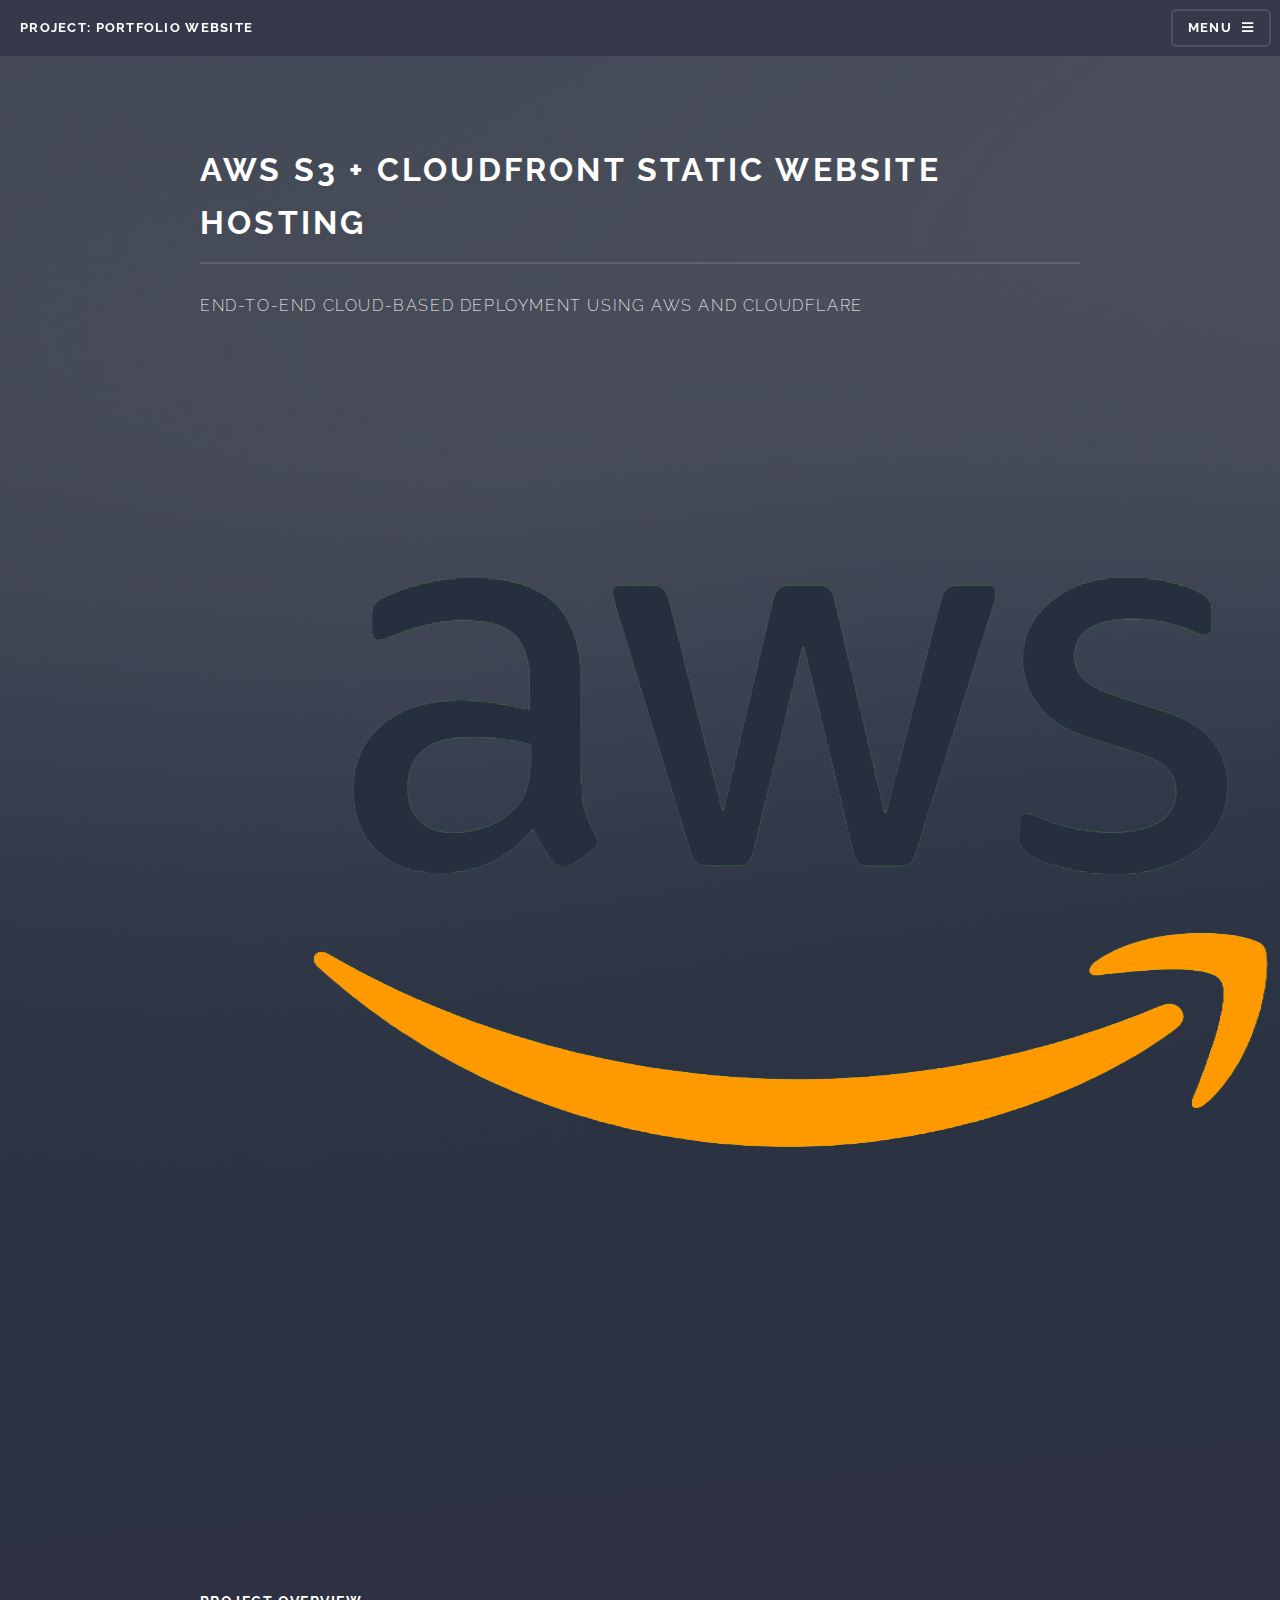
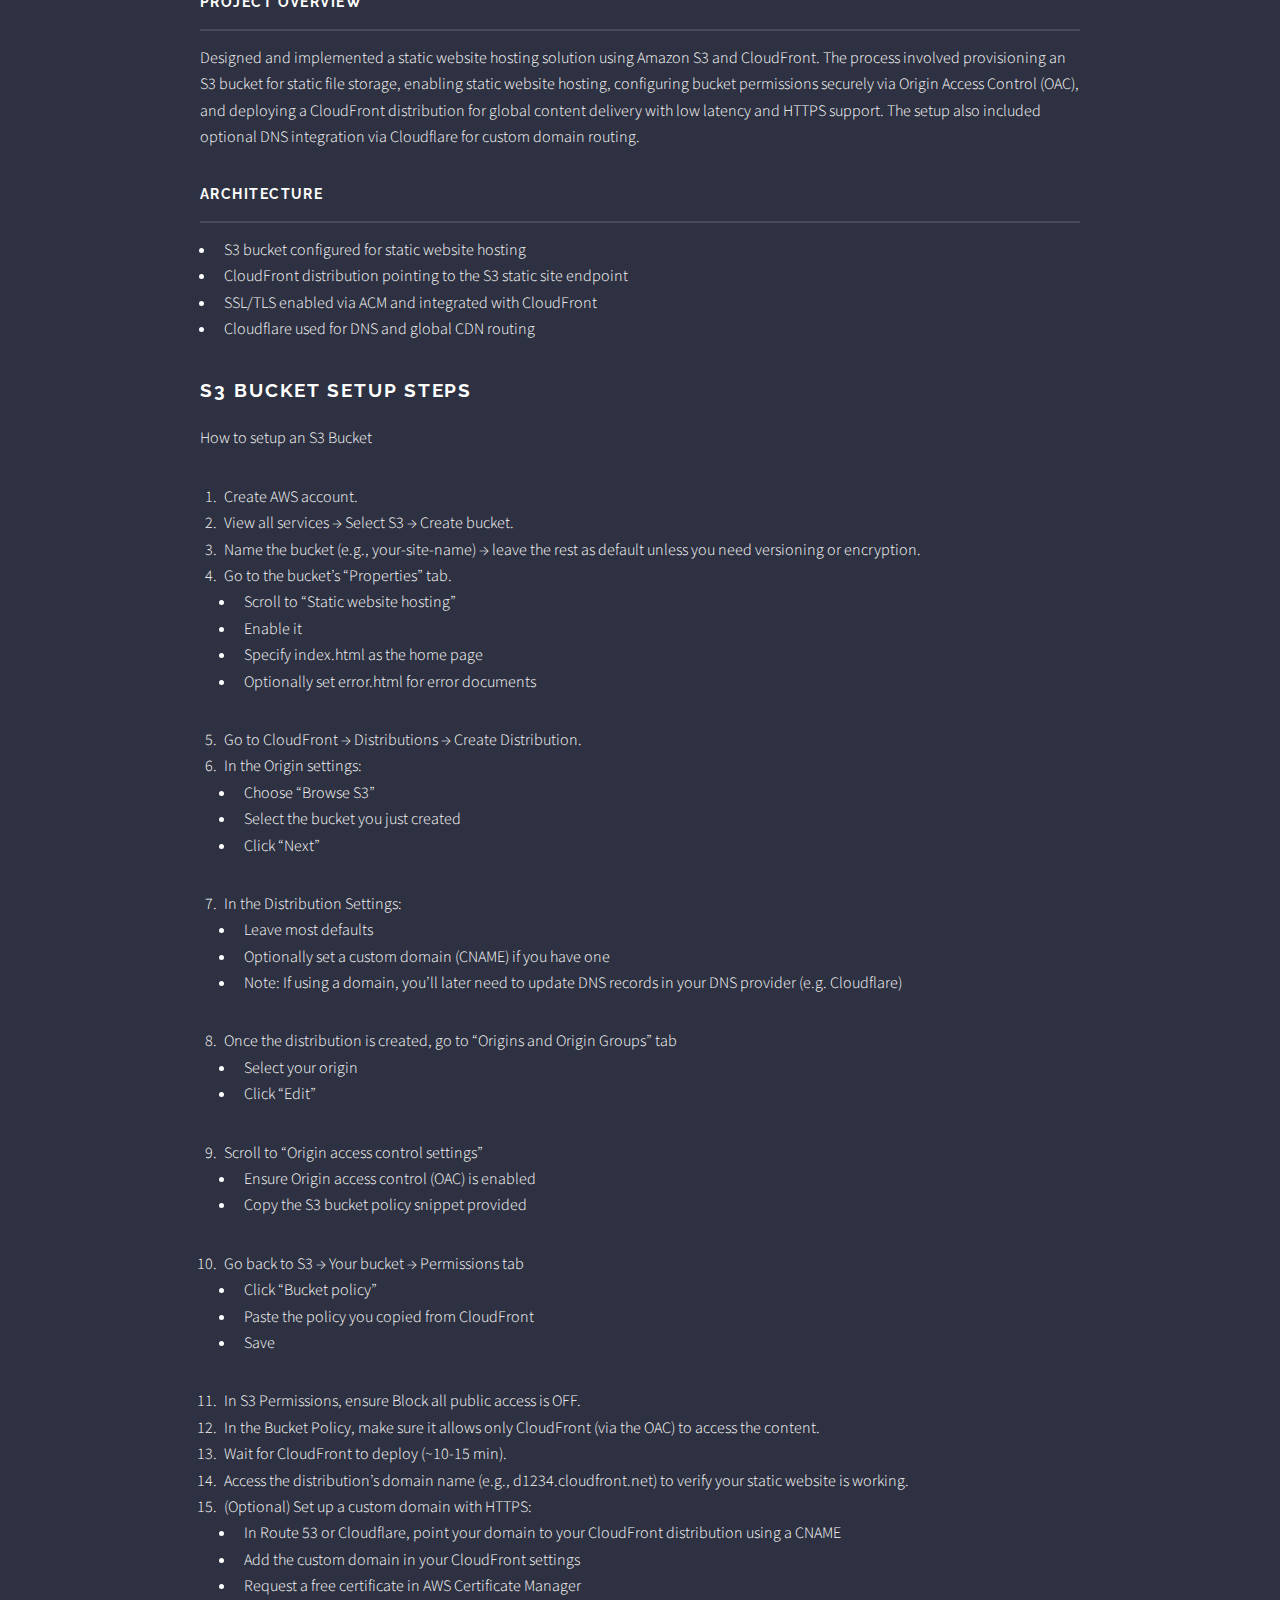
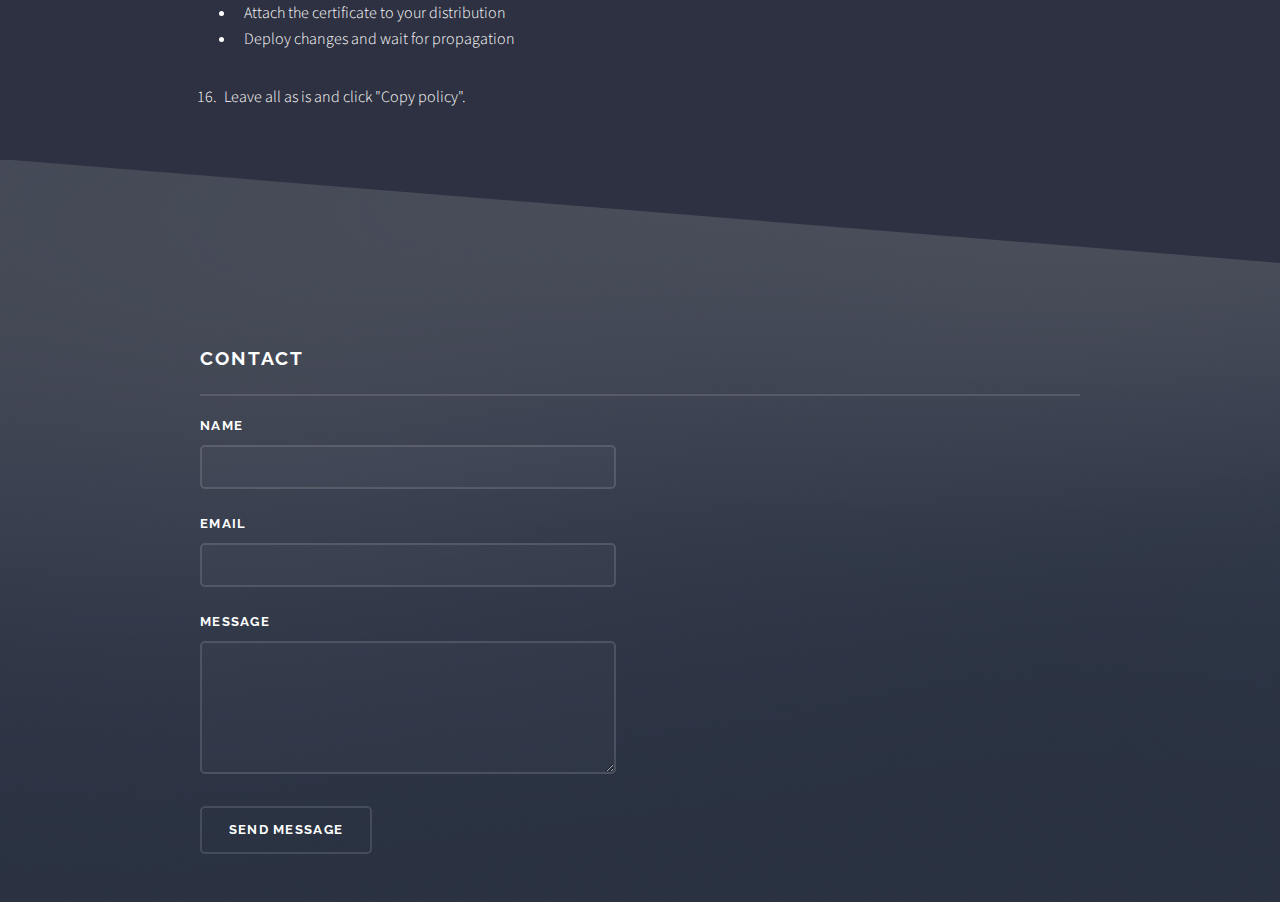
<file: portfolio-website copy.html>
<!DOCTYPE HTML>
<html>
	<head>
		<title>Project: Portfolio Website</title>
		<meta charset="utf-8" />
		<meta name="viewport" content="width=device-width, initial-scale=1, user-scalable=no" />
		<link rel="stylesheet" href="assets/css/main.css" />
		<noscript><link rel="stylesheet" href="assets/css/noscript.css" /></noscript>
	</head>
	<body class="is-preload">

		<div id="page-wrapper">

			<header id="header">
				<h1><a href="index.html">Project: Portfolio Website</a></h1>
				<nav><a href="#menu">Menu</a></nav>
			</header>

			<nav id="menu">
				<div class="inner">
					<h2>Menu</h2>
					<ul class="links">
								<li><a href="index.html">Home</a></li>
								<li><a href="about.html">About</a></li>
								<li><a href="/index.html/#four">Projects</a></li>
					</ul>
					<a href="#" class="close">Close</a>
				</div>
			</nav>

			<section id="wrapper">
				<header>
					<div class="inner">
						<h2>AWS S3 + CloudFront Static Website Hosting</h2>
						<p>End-to-end cloud-based deployment using AWS and Cloudflare</p>
							<img src="images/p1-tech-stack.png" class="responsive-img"/>
					</div>
				</header>

				<div class="wrapper">
					<div class="inner">

						<section id="overview">
							<h3 class="major">Project Overview</h3>
							<p>Designed and implemented a static website hosting solution using Amazon S3 and CloudFront. The process involved provisioning an S3 bucket for static file storage, enabling static website hosting, configuring bucket permissions securely via Origin Access Control (OAC), and deploying a CloudFront distribution for global content delivery with low latency and HTTPS support. The setup also included optional DNS integration via Cloudflare for custom domain routing.</p>
						</section>

						<section id="architecture">
							<h3 class="major">Architecture</h3>
							<ul>
								<li>S3 bucket configured for static website hosting</li>
								<li>CloudFront distribution pointing to the S3 static site endpoint</li>
								<li>SSL/TLS enabled via ACM and integrated with CloudFront</li>
								<li>Cloudflare used for DNS and global CDN routing</li>
							</ul>
						</section>

						<section id="Instructions"></section>
  							<h2>S3 Bucket Setup Steps</h2>
  							<p>How to setup an S3 Bucket</p>

  							 <ol>
						<li>Create AWS account.</li>
						<li>View all services → Select S3 → Create bucket.</li>
						<li>Name the bucket (e.g., your-site-name) → leave the rest as default unless you need versioning or encryption.</li>
						<li>Go to the bucket’s “Properties” tab.</li>
								<ul>
									<li>Scroll to “Static website hosting”</li>
									<li>Enable it</li>
									<li>Specify index.html as the home page</li>
									<li>Optionally set error.html for error documents</li>
								</ul>
						<li>Go to CloudFront → Distributions → Create Distribution.</li>
						<li>In the Origin settings:</li>
							<ul>
									<li>Choose “Browse S3”</li>
									<li>Select the bucket you just created</li>
									<li>Click “Next”</li>
								</ul>
						<li>In the Distribution Settings:</li>
						<ul>
									<li>Leave most defaults</li>
									<li>Optionally set a custom domain (CNAME) if you have one</li>
									<li>Note: If using a domain, you’ll later need to update DNS records in your DNS provider (e.g. Cloudflare)</li>
								</ul>
						<li>Once the distribution is created, go to “Origins and Origin Groups” tab</li>
							<ul>
									<li>Select your origin</li>
									<li>Click “Edit”</li>
								</ul>
						<li>Scroll to “Origin access control settings”</li>
							<ul>
									<li>Ensure Origin access control (OAC) is enabled</li>
									<li>Copy the S3 bucket policy snippet provided</li>
								</ul>
						<li>Go back to S3 → Your bucket → Permissions tab</li>
						<ul>
									<li>Click “Bucket policy”</li>
									<li>Paste the policy you copied from CloudFront</li>
									<li>Save</li>
								</ul>
						<li>In S3 Permissions, ensure Block all public access is OFF.</li>
						<li>In the Bucket Policy, make sure it allows only CloudFront (via the OAC) to access the content.</li>
						<li>Wait for CloudFront to deploy (~10-15 min).</li>
						<li>Access the distribution’s domain name (e.g., d1234.cloudfront.net) to verify your static website is working.</li>
						<li>(Optional) Set up a custom domain with HTTPS:</li>
								<ul>
									<li>In Route 53 or Cloudflare, point your domain to your CloudFront distribution using a CNAME</li>
									<li>Add the custom domain in your CloudFront settings</li>
									<li>Request a free certificate in AWS Certificate Manager</li>
									<li>Attach the certificate to your distribution</li>
									<li>Deploy changes and wait for propagation</li>
								</ul>
						<li>Leave all as is and click "Copy policy".</li>
							</ol>

						</section>
					</div>
				</div>
                
			</section>

			<section id="footer">
				<div class="inner">
					<h2 class="major">Contact</h2>
					<form method="post" action="#">
						<div class="fields">
							<div class="field">
								<label for="name">Name</label>
								<input type="text" name="name" id="name" />
							</div>
							<div class="field">
								<label for="email">Email</label>
								<input type="email" name="email" id="email" />
							</div>
							<div class="field">
								<label for="message">Message</label>
								<textarea name="message" id="message" rows="4"></textarea>
							</div>
						</div>
						<ul class="actions">
							<li><input type="submit" value="Send Message" /></li>
						</ul>
					</form>
				</div>
			</section>

		</div>

		<script src="assets/js/jquery.min.js"></script>
		<script src="assets/js/jquery.scrollex.min.js"></script>
		<script src="assets/js/browser.min.js"></script>
		<script src="assets/js/breakpoints.min.js"></script>
		<script src="assets/js/util.js"></script>
		<script src="assets/js/main.js"></script>

	</body>
</html>
</file>
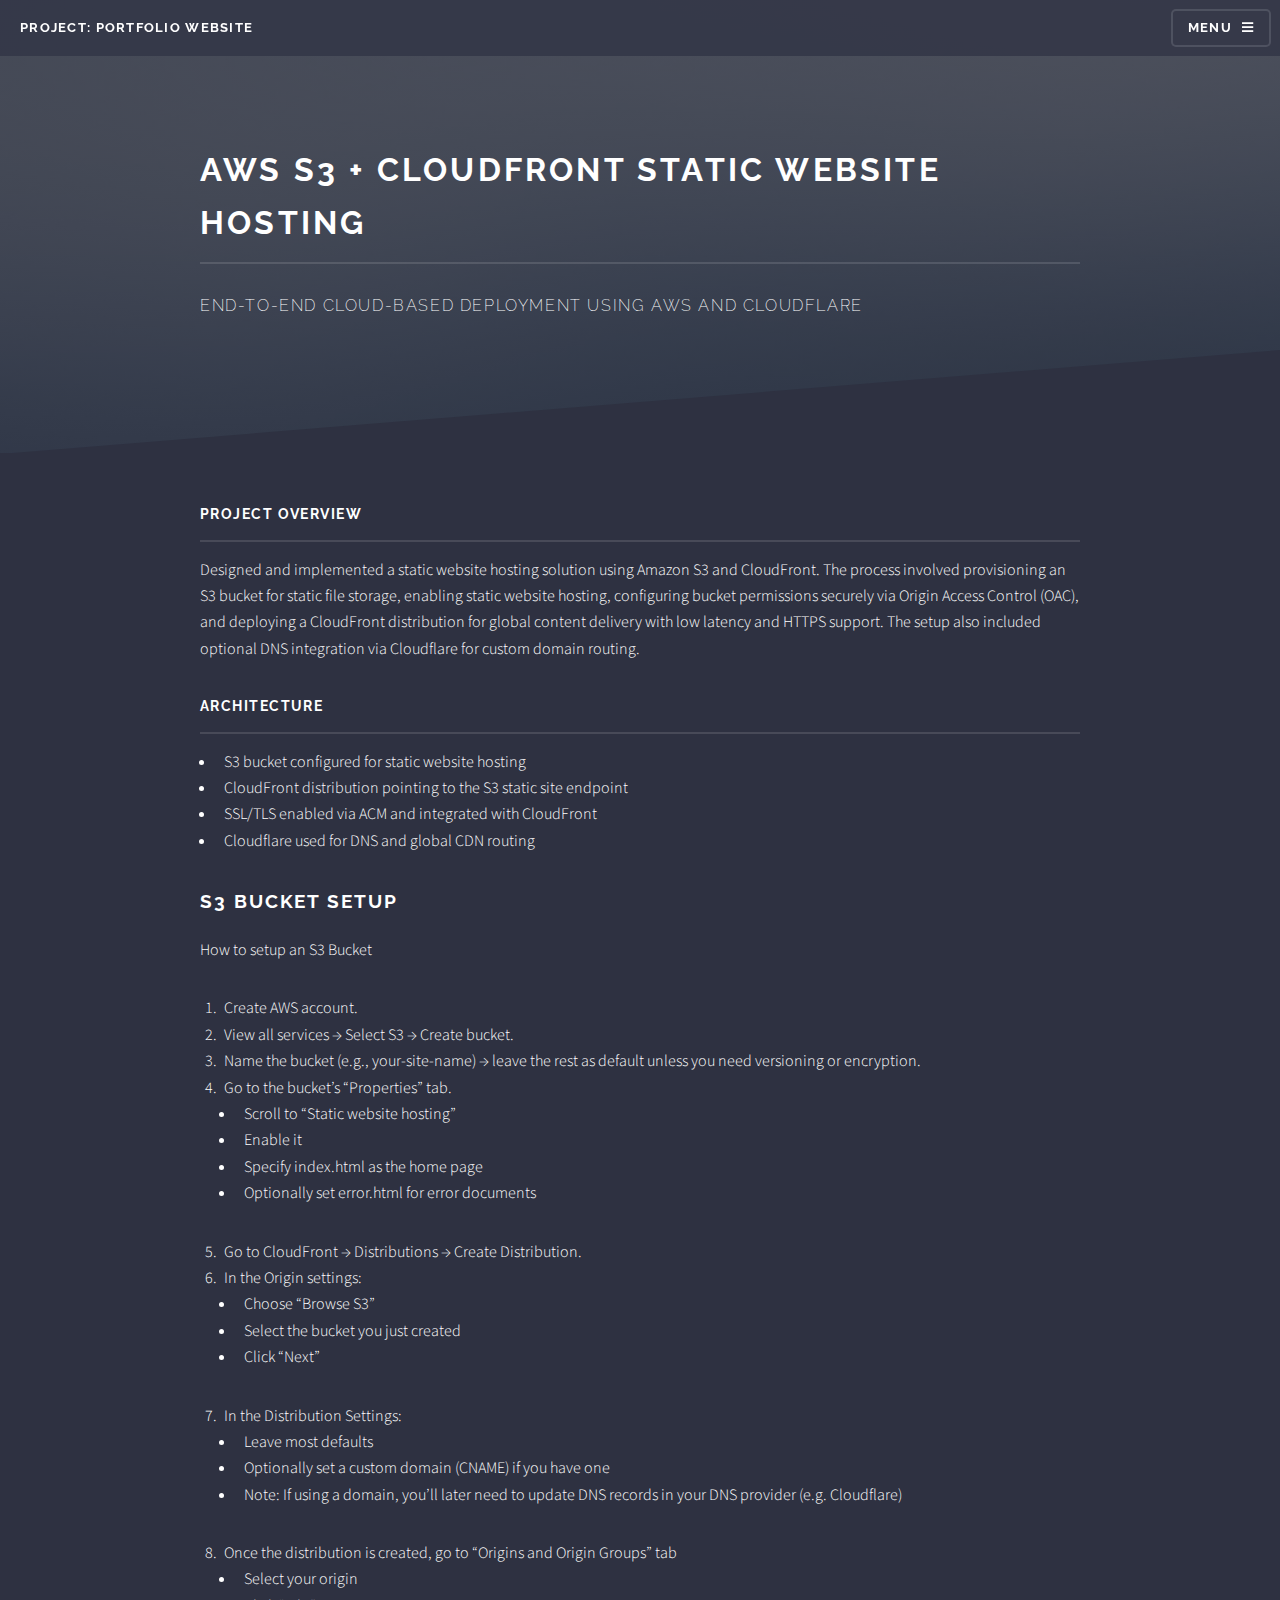
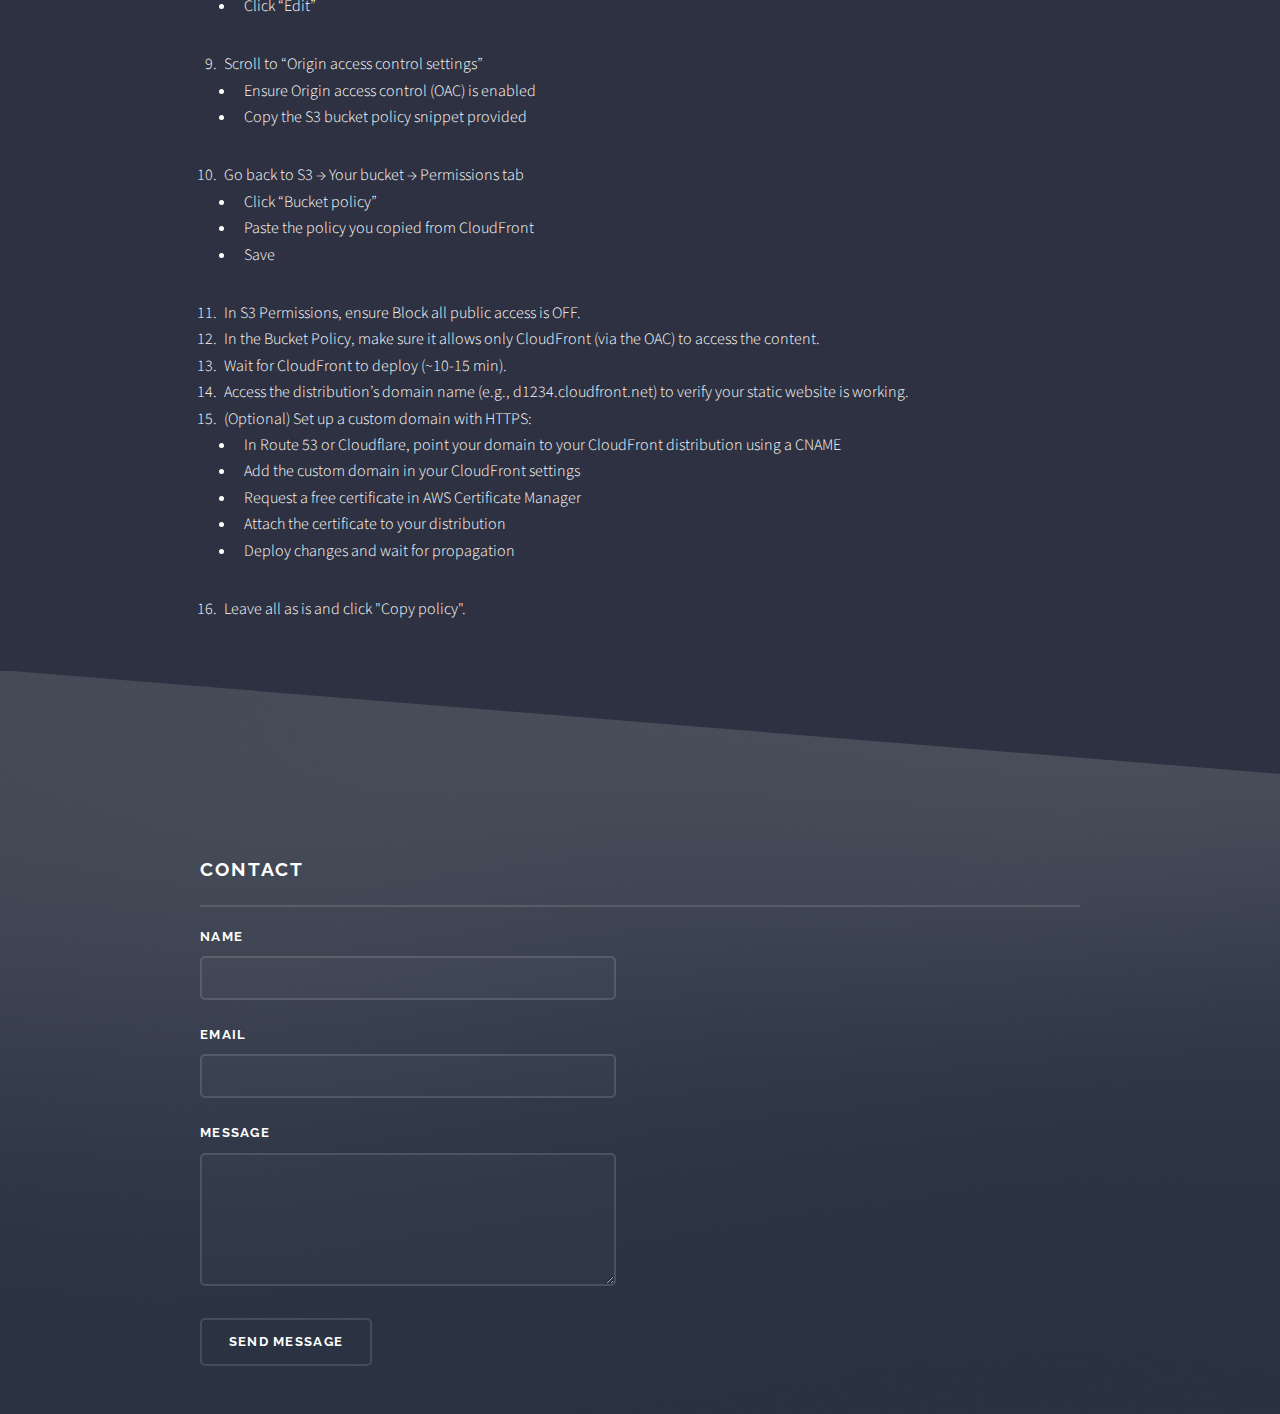
<file: portfolio-website.html>
<!DOCTYPE HTML>
<html>
	<head>
		<title>Project: Portfolio Website</title>
		<meta charset="utf-8" />
		<meta name="viewport" content="width=device-width, initial-scale=1, user-scalable=no" />
		<link rel="stylesheet" href="assets/css/main.css" />
		<noscript><link rel="stylesheet" href="assets/css/noscript.css" /></noscript>
	</head>
	<body class="is-preload">

		<div id="page-wrapper">

			<header id="header">
				<h1><a href="index.html">Project: Portfolio Website</a></h1>
				<nav><a href="#menu">Menu</a></nav>
			</header>

			<nav id="menu">
				<div class="inner">
					<h2>Menu</h2>
					<ul class="links">
								<li><a href="index.html">Home</a></li>
								<li><a href="about.html">About</a></li>
								<li><a href="/index.html/#four">Projects</a></li>
					</ul>
					<a href="#" class="close">Close</a>
				</div>
			</nav>

			<section id="wrapper">
				<header>
					<div class="inner">
						<h2>AWS S3 + CloudFront Static Website Hosting</h2>
						<p>End-to-end cloud-based deployment using AWS and Cloudflare</p>
					</div>
				</header>

				<div class="wrapper">
					<div class="inner">

						<section id="overview">
							<h3 class="major">Project Overview</h3>
							<p>Designed and implemented a static website hosting solution using Amazon S3 and CloudFront. The process involved provisioning an S3 bucket for static file storage, enabling static website hosting, configuring bucket permissions securely via Origin Access Control (OAC), and deploying a CloudFront distribution for global content delivery with low latency and HTTPS support. The setup also included optional DNS integration via Cloudflare for custom domain routing.</p>
						</section>

						<section id="architecture">
							<h3 class="major">Architecture</h3>
							<ul>
								<li>S3 bucket configured for static website hosting</li>
								<li>CloudFront distribution pointing to the S3 static site endpoint</li>
								<li>SSL/TLS enabled via ACM and integrated with CloudFront</li>
								<li>Cloudflare used for DNS and global CDN routing</li>
							</ul>
						</section>

						<section id="Instructions"></section>
  							<h2>S3 Bucket Setup</h2>
  							<p>How to setup an S3 Bucket</p>

  							 <ol>
						<li>Create AWS account.</li>
						<li>View all services → Select S3 → Create bucket.</li>
						<li>Name the bucket (e.g., your-site-name) → leave the rest as default unless you need versioning or encryption.</li>
						<li>Go to the bucket’s “Properties” tab.</li>
								<ul>
									<li>Scroll to “Static website hosting”</li>
									<li>Enable it</li>
									<li>Specify index.html as the home page</li>
									<li>Optionally set error.html for error documents</li>
								</ul>
						<li>Go to CloudFront → Distributions → Create Distribution.</li>
						<li>In the Origin settings:</li>
							<ul>
									<li>Choose “Browse S3”</li>
									<li>Select the bucket you just created</li>
									<li>Click “Next”</li>
								</ul>
						<li>In the Distribution Settings:</li>
						<ul>
									<li>Leave most defaults</li>
									<li>Optionally set a custom domain (CNAME) if you have one</li>
									<li>Note: If using a domain, you’ll later need to update DNS records in your DNS provider (e.g. Cloudflare)</li>
								</ul>
						<li>Once the distribution is created, go to “Origins and Origin Groups” tab</li>
							<ul>
									<li>Select your origin</li>
									<li>Click “Edit”</li>
								</ul>
						<li>Scroll to “Origin access control settings”</li>
							<ul>
									<li>Ensure Origin access control (OAC) is enabled</li>
									<li>Copy the S3 bucket policy snippet provided</li>
								</ul>
						<li>Go back to S3 → Your bucket → Permissions tab</li>
						<ul>
									<li>Click “Bucket policy”</li>
									<li>Paste the policy you copied from CloudFront</li>
									<li>Save</li>
								</ul>
						<li>In S3 Permissions, ensure Block all public access is OFF.</li>
						<li>In the Bucket Policy, make sure it allows only CloudFront (via the OAC) to access the content.</li>
						<li>Wait for CloudFront to deploy (~10-15 min).</li>
						<li>Access the distribution’s domain name (e.g., d1234.cloudfront.net) to verify your static website is working.</li>
						<li>(Optional) Set up a custom domain with HTTPS:</li>
								<ul>
									<li>In Route 53 or Cloudflare, point your domain to your CloudFront distribution using a CNAME</li>
									<li>Add the custom domain in your CloudFront settings</li>
									<li>Request a free certificate in AWS Certificate Manager</li>
									<li>Attach the certificate to your distribution</li>
									<li>Deploy changes and wait for propagation</li>
								</ul>
						<li>Leave all as is and click "Copy policy".</li>
							</ol>

						</section>
					</div>
				</div>
                
			</section>

			<section id="footer">
				<div class="inner">
					<h2 class="major">Contact</h2>
					<form method="post" action="#">
						<div class="fields">
							<div class="field">
								<label for="name">Name</label>
								<input type="text" name="name" id="name" />
							</div>
							<div class="field">
								<label for="email">Email</label>
								<input type="email" name="email" id="email" />
							</div>
							<div class="field">
								<label for="message">Message</label>
								<textarea name="message" id="message" rows="4"></textarea>
							</div>
						</div>
						<ul class="actions">
							<li><input type="submit" value="Send Message" /></li>
						</ul>
					</form>
				</div>
			</section>

		</div>

		<script src="assets/js/jquery.min.js"></script>
		<script src="assets/js/jquery.scrollex.min.js"></script>
		<script src="assets/js/browser.min.js"></script>
		<script src="assets/js/breakpoints.min.js"></script>
		<script src="assets/js/util.js"></script>
		<script src="assets/js/main.js"></script>

	</body>
</html>
</file>
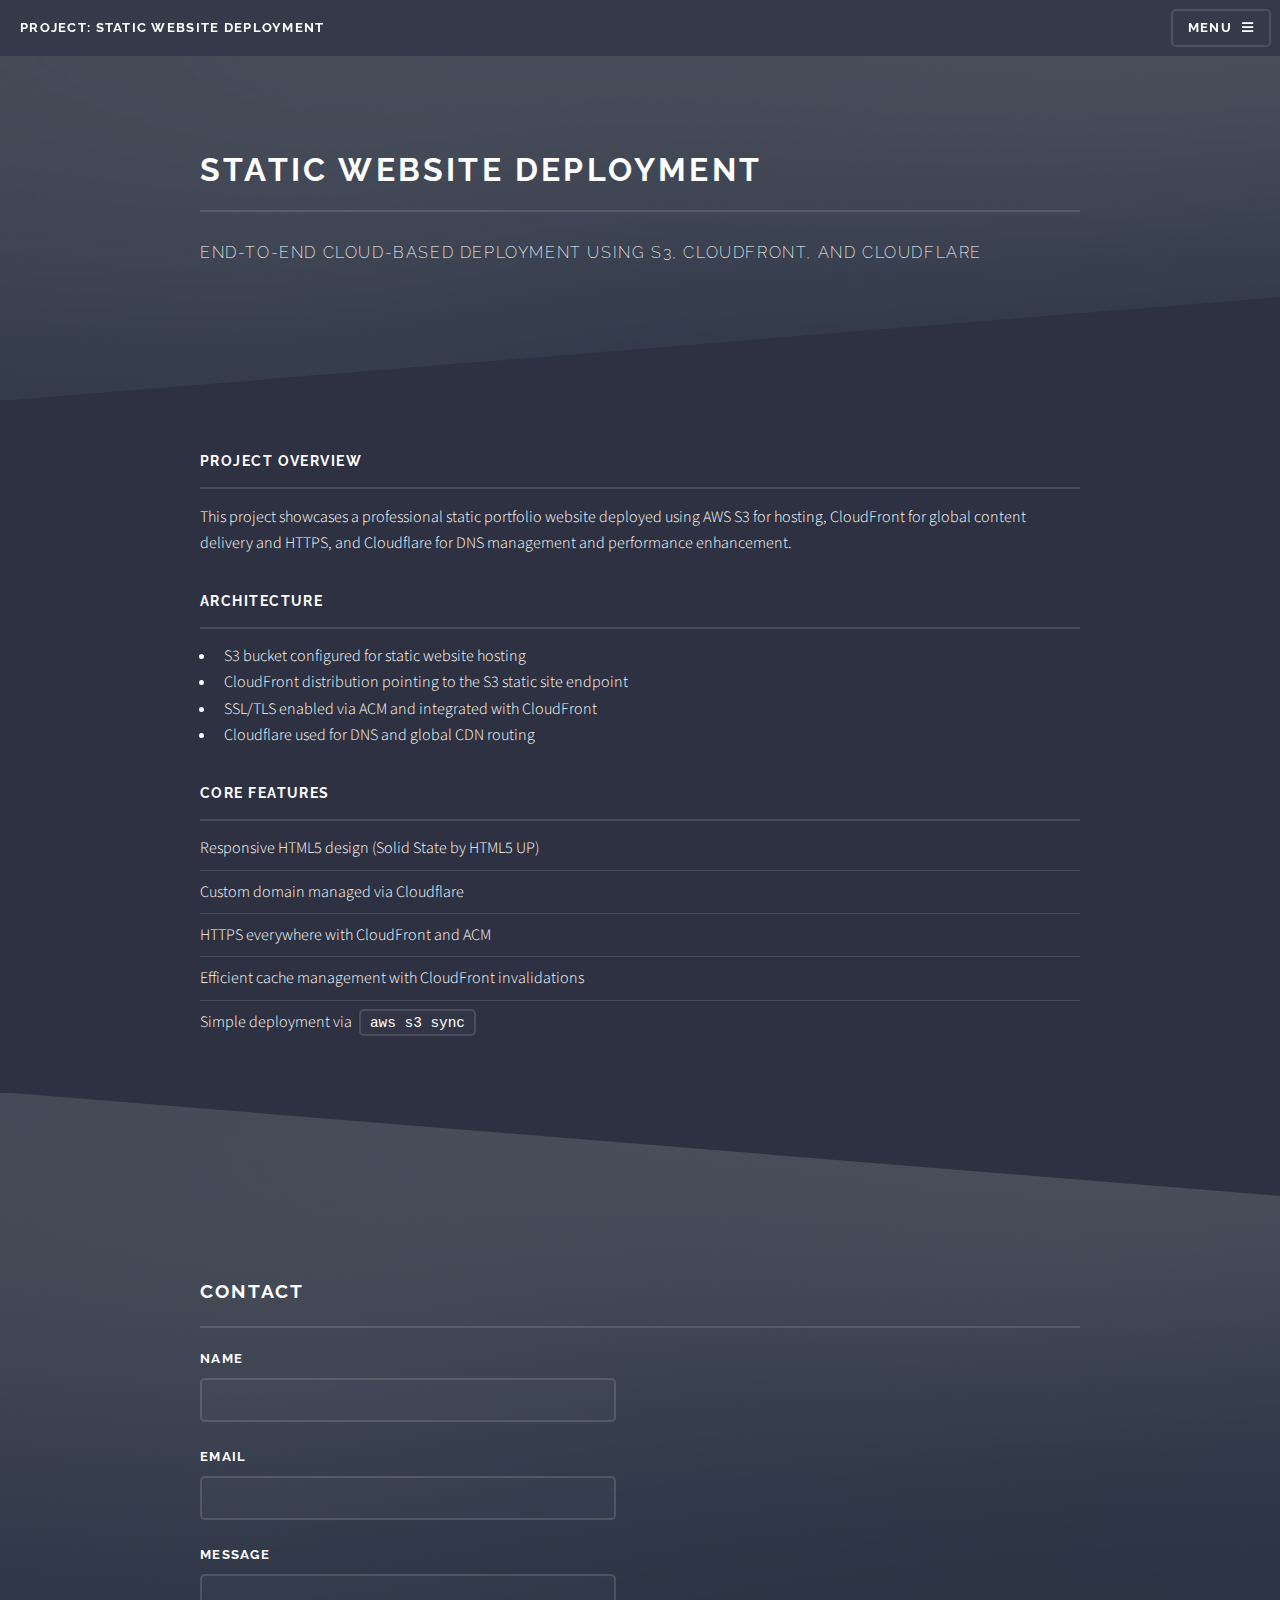
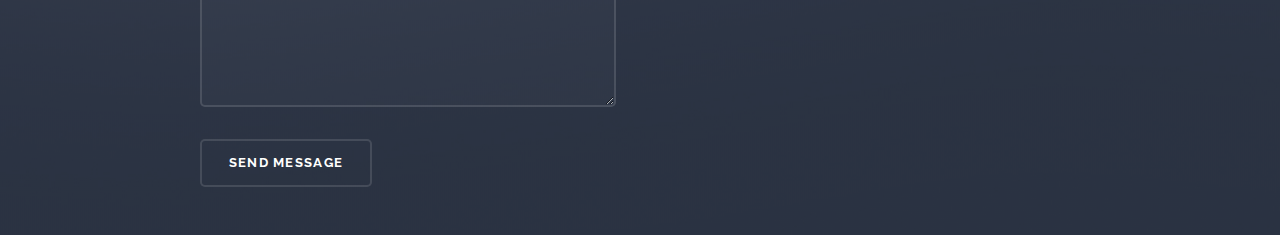
<file: project 2.html>
<!DOCTYPE HTML>
<html>
	<head>
		<title>Project Presentation - Static Site Deployment</title>
		<meta charset="utf-8" />
		<meta name="viewport" content="width=device-width, initial-scale=1, user-scalable=no" />
		<link rel="stylesheet" href="assets/css/main.css" />
		<noscript><link rel="stylesheet" href="assets/css/noscript.css" /></noscript>
	</head>
	<body class="is-preload">

		<div id="page-wrapper">

			<header id="header">
				<h1><a href="index.html">Project: Static Website Deployment</a></h1>
				<nav><a href="#menu">Menu</a></nav>
			</header>

			<nav id="menu">
				<div class="inner">
					<h2>Menu</h2>
					<ul class="links">
						<li><a href="index.html">Home</a></li>
						<li><a href="#overview">Overview</a></li>
						<li><a href="#architecture">Architecture</a></li>
						<li><a href="#features">Features</a></li>
						<li><a href="#contact">Contact</a></li>
					</ul>
					<a href="#" class="close">Close</a>
				</div>
			</nav>

			<section id="wrapper">
				<header>
					<div class="inner">
						<h2>Static Website Deployment</h2>
						<p>End-to-end cloud-based deployment using S3, CloudFront, and Cloudflare</p>
					</div>
				</header>

				<div class="wrapper">
					<div class="inner">

						<section id="overview">
							<h3 class="major">Project Overview</h3>
							<p>This project showcases a professional static portfolio website deployed using AWS S3 for hosting, CloudFront for global content delivery and HTTPS, and Cloudflare for DNS management and performance enhancement.</p>
						</section>

						<section id="architecture">
							<h3 class="major">Architecture</h3>
							<ul>
								<li>S3 bucket configured for static website hosting</li>
								<li>CloudFront distribution pointing to the S3 static site endpoint</li>
								<li>SSL/TLS enabled via ACM and integrated with CloudFront</li>
								<li>Cloudflare used for DNS and global CDN routing</li>
							</ul>
						</section>

						<section id="features">
							<h3 class="major">Core Features</h3>
							<ul class="alt">
								<li>Responsive HTML5 design (Solid State by HTML5 UP)</li>
								<li>Custom domain managed via Cloudflare</li>
								<li>HTTPS everywhere with CloudFront and ACM</li>
								<li>Efficient cache management with CloudFront invalidations</li>
								<li>Simple deployment via <code>aws s3 sync</code></li>
							</ul>
						</section>

					</div>
				</div>
			</section>

			<section id="footer">
				<div class="inner">
					<h2 class="major">Contact</h2>
					<form method="post" action="#">
						<div class="fields">
							<div class="field">
								<label for="name">Name</label>
								<input type="text" name="name" id="name" />
							</div>
							<div class="field">
								<label for="email">Email</label>
								<input type="email" name="email" id="email" />
							</div>
							<div class="field">
								<label for="message">Message</label>
								<textarea name="message" id="message" rows="4"></textarea>
							</div>
						</div>
						<ul class="actions">
							<li><input type="submit" value="Send Message" /></li>
						</ul>
					</form>
				</div>
			</section>

		</div>

		<script src="assets/js/jquery.min.js"></script>
		<script src="assets/js/jquery.scrollex.min.js"></script>
		<script src="assets/js/browser.min.js"></script>
		<script src="assets/js/breakpoints.min.js"></script>
		<script src="assets/js/util.js"></script>
		<script src="assets/js/main.js"></script>

	</body>
</html>
</file>
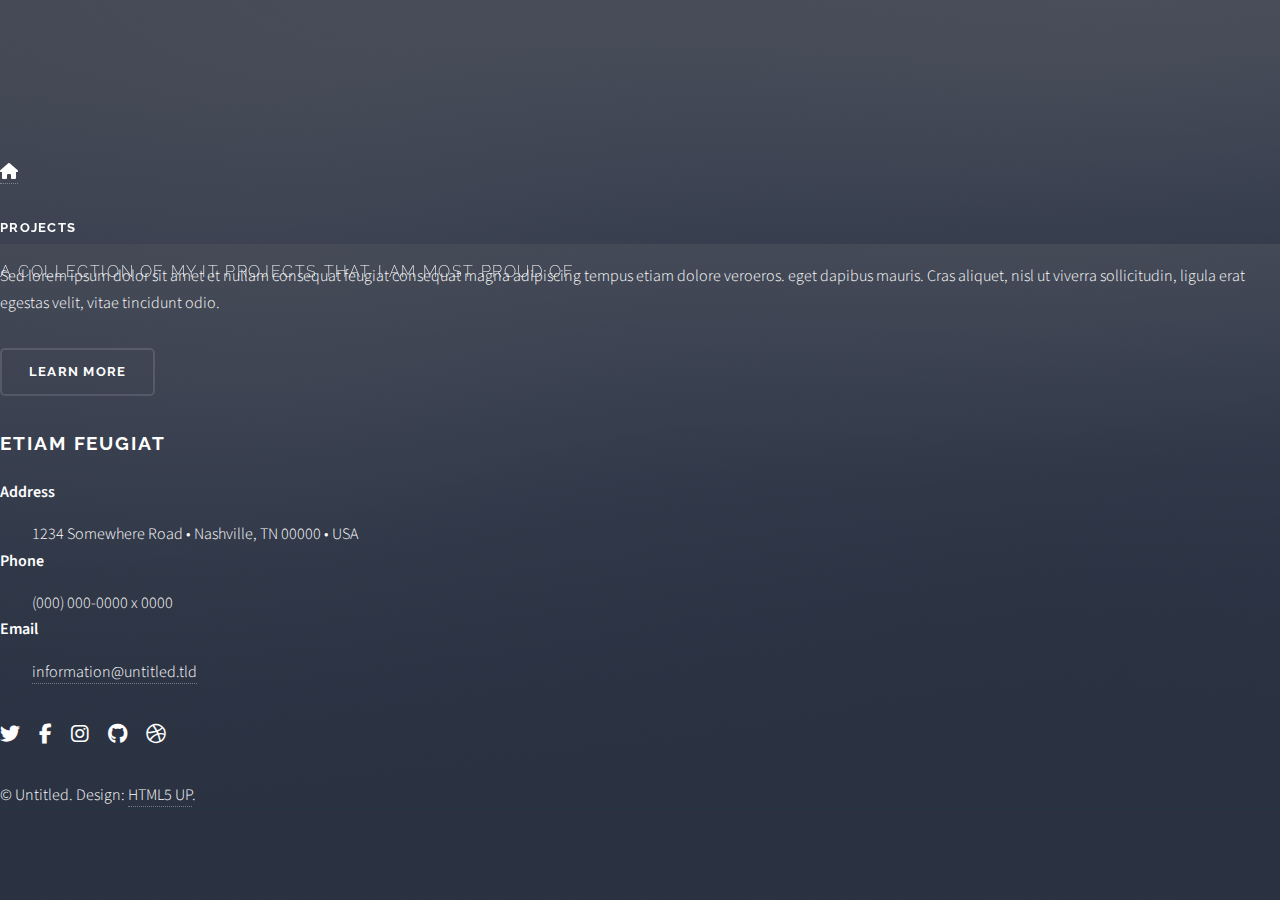
<file: projects backup.html>
<!DOCTYPE HTML>
<!--
	Stellar by HTML5 UP
	html5up.net | @ajlkn
	Free for personal and commercial use under the CCA 3.0 license (html5up.net/license)
-->
<html>
	<head>
		<title>Josh Westbrook</title>
		<meta charset="utf-8" />
		<meta name="viewport" content="width=device-width, initial-scale=1, user-scalable=no" />
		<link rel="stylesheet" href="assets/css/main.css" />
		<link rel="stylesheet" href="https://cdnjs.cloudflare.com/ajax/libs/font-awesome/6.4.0/css/all.min.css">
		<noscript><link rel="stylesheet" href="assets/css/noscript.css" /></noscript>
	</head>
	<body class="is-preload">

		<!-- Wrapper -->
			<div id="wrapper">

				<!-- Header -->
					<header id="header">
						<a href="index.html" class="home-icon" title="Home">
						<i class="fas fa-home"></i>
						</a>

						<h1>Projects</h1>
						<p>A collection of my IT projects that I am most proud of.</p>
					</header>

				<!-- Main -->
					<div id="main">

						<!-- Content -->
							<section id="content" class="main">
								<div class="header-container">
								<h2>Static Website - AWS S3 | CloudFront | Certificate Manager</h2>

								<a href="https://github.com/westbrookjw/westbrookjw-portfolio" 
								   class="github-icon" 
								   target="_blank" 
								   title="GitHub">
								<i class="fab fa-github" style="font-size: 48px;"></i>
								</a>
								</div>
								<p>This project walks through the process of deploying a secure, high-performance static website 
									using AWS services. It starts with hosting the site on Amazon S3 and configuring CloudFront 
									as a content delivery network with Origin Access Control to securely serve files. It also 
									includes optional steps to set up a custom domain with HTTPS using AWS Certificate Manager 
									and DNS providers like Cloudflare. This setup ensures your website is scalable, secure, 
									and accessible via a personalized domain.</p>
							</section>

					</div>

				<!-- Footer -->
					<footer id="footer">
						<section>
							<h2>Aliquam sed mauris</h2>
							<p>Sed lorem ipsum dolor sit amet et nullam consequat feugiat consequat magna adipiscing tempus etiam dolore veroeros. eget dapibus mauris. Cras aliquet, nisl ut viverra sollicitudin, ligula erat egestas velit, vitae tincidunt odio.</p>
							<ul class="actions">
								<li><a href="#" class="button">Learn More</a></li>
							</ul>
						</section>
						<section>
							<h2>Etiam feugiat</h2>
							<dl class="alt">
								<dt>Address</dt>
								<dd>1234 Somewhere Road &bull; Nashville, TN 00000 &bull; USA</dd>
								<dt>Phone</dt>
								<dd>(000) 000-0000 x 0000</dd>
								<dt>Email</dt>
								<dd><a href="#">information@untitled.tld</a></dd>
							</dl>
							<ul class="icons">
								<li><a href="#" class="icon brands fa-twitter alt"><span class="label">Twitter</span></a></li>
								<li><a href="#" class="icon brands fa-facebook-f alt"><span class="label">Facebook</span></a></li>
								<li><a href="#" class="icon brands fa-instagram alt"><span class="label">Instagram</span></a></li>
								<li><a href="#" class="icon brands fa-github alt"><span class="label">GitHub</span></a></li>
								<li><a href="#" class="icon brands fa-dribbble alt"><span class="label">Dribbble</span></a></li>
							</ul>
						</section>
						<p class="copyright">&copy; Untitled. Design: <a href="https://html5up.net">HTML5 UP</a>.</p>
					</footer>

			</div>

		<!-- Scripts -->
			<script src="assets/js/jquery.min.js"></script>
			<script src="assets/js/jquery.scrollex.min.js"></script>
			<script src="assets/js/jquery.scrolly.min.js"></script>
			<script src="assets/js/browser.min.js"></script>
			<script src="assets/js/breakpoints.min.js"></script>
			<script src="assets/js/util.js"></script>
			<script src="assets/js/main.js"></script>

	</body>
</html>
</file>
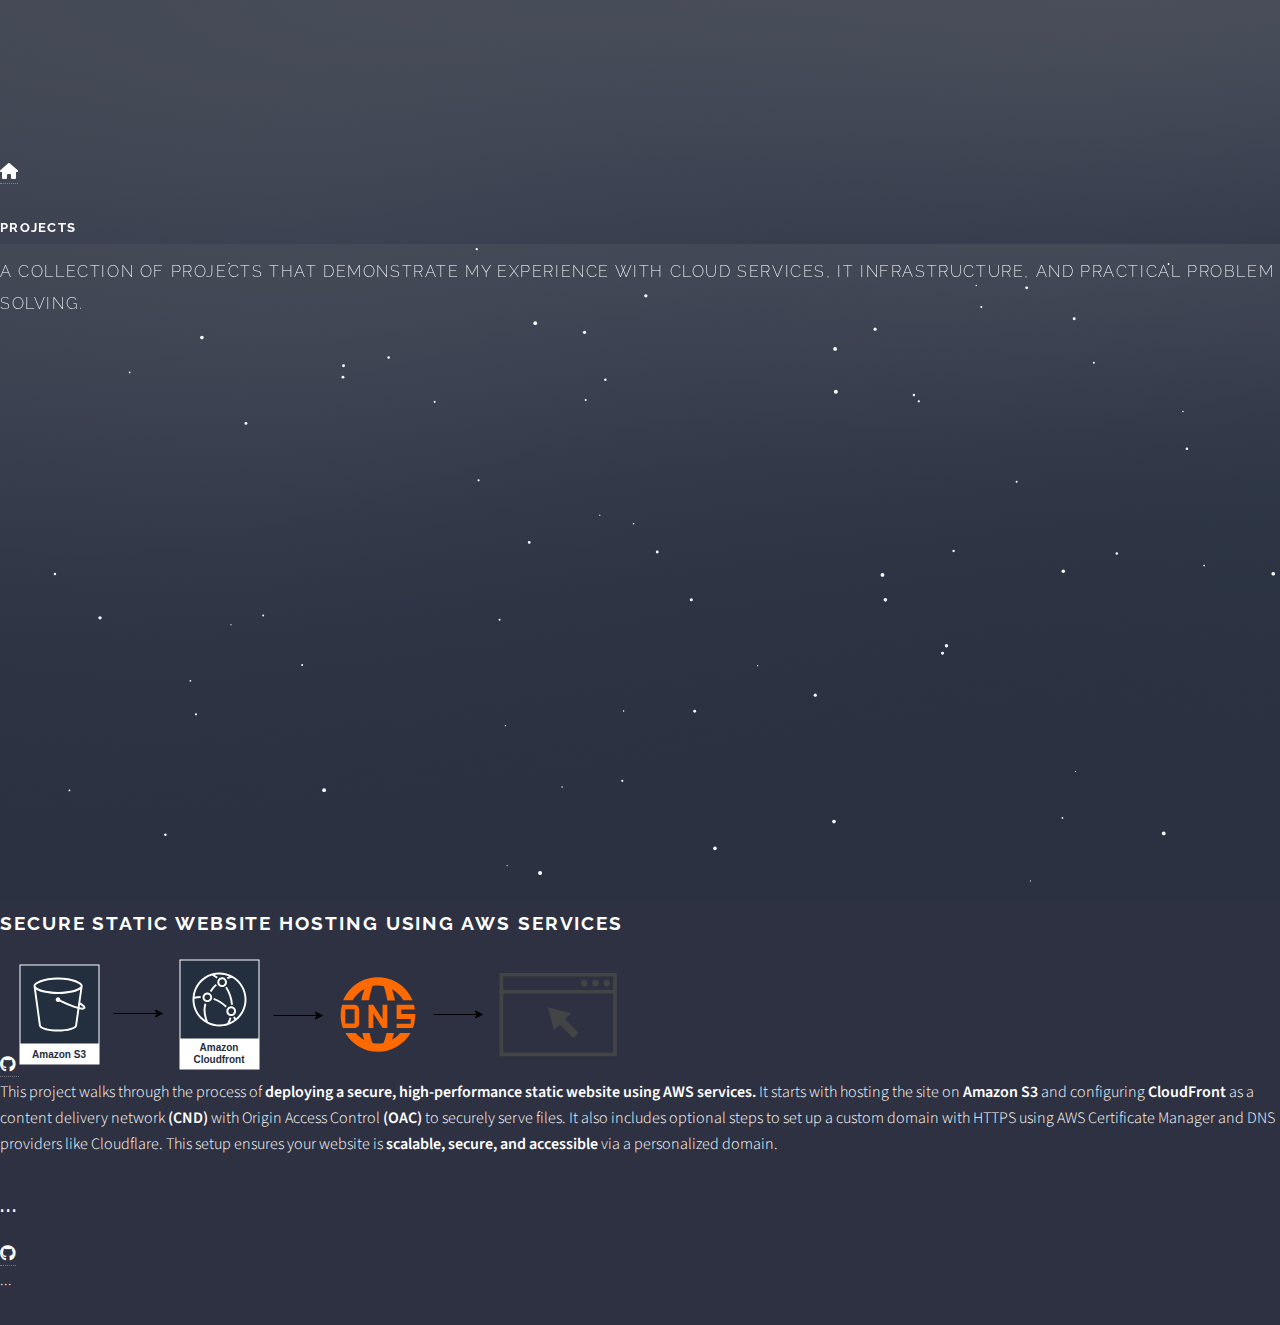
<file: projects.html>
<!DOCTYPE HTML>
<!--
	Stellar by HTML5 UP
	html5up.net | @ajlkn
	Free for personal and commercial use under the CCA 3.0 license (html5up.net/license)
-->
<html>
	<head>
		<title>Josh Westbrook</title>
		<meta charset="utf-8" />
		<meta name="viewport" content="width=device-width, initial-scale=1, user-scalable=no" />
		<link rel="stylesheet" href="assets/css/main.css" />
		<link rel="stylesheet" href="https://cdnjs.cloudflare.com/ajax/libs/font-awesome/6.4.0/css/all.min.css">
		<noscript><link rel="stylesheet" href="assets/css/noscript.css" /></noscript>
	</head>

	<body class="is-preload">
		<canvas id="stars-canvas"></canvas>

		<!-- Wrapper -->
			<div id="wrapper">

				<!-- Header -->
					<header id="header">
						<a href="index.html" class="home-icon" title="Home">
						<i class="fas fa-home"></i>
						</a>

						<h1>Projects</h1>
						<p>A collection of projects that demonstrate my 
							experience with cloud services, IT infrastructure, 
							and practical problem solving.</p>
					</header>

				<!-- Main -->
					<div id="main">

						<!-- Content -->
							<section id="content" class="main">
								<div class="project-box">
								<h2 class="project-title">Secure Static Website Hosting Using AWS Services</h2>
								<a href="https://github.com/westbrookjw/westbrookjw-portfolio" 
								   class="github-icon" 
								   target="_blank" 
								   title="GitHub">
								<i class="fab fa-github"></i>
							  </a>
							  <img src="images/static-website-diagram.svg" alt="Website preview" class="project-thumbnail" />
								<p>This project walks through the process of <b>deploying a secure, high-performance static website 
									using AWS services.</b> It starts with hosting the site on <b>Amazon S3</b> and configuring <b>CloudFront</b> 
									as a content delivery network <b>(CND)</b> with Origin Access Control <b>(OAC)</b> to securely serve files. It also 
									includes optional steps to set up a custom domain with HTTPS using AWS Certificate Manager 
									and DNS providers like Cloudflare. This setup ensures your website is <b>scalable, secure, 
									and accessible</b> via a personalized domain.</p>
							</section>

							<section id="content" class="main">
								<div class="project-box">
								<h2 class="project-title">...</h2>
								<a href="https://github.com/westbrookjw/westbrookjw-portfolio" 
								   class="github-icon" 
								   target="_blank" 
								   title="GitHub">
								<i class="fab fa-github"></i>
							  </a>
								<p>...</p>
							</section>


					</div>

			</div>

		<!-- Scripts -->
			<script src="assets/js/jquery.min.js"></script>
			<script src="assets/js/jquery.scrollex.min.js"></script>
			<script src="assets/js/jquery.scrolly.min.js"></script>
			<script src="assets/js/browser.min.js"></script>
			<script src="assets/js/breakpoints.min.js"></script>
			<script src="assets/js/util.js"></script>
			<script src="assets/js/main.js"></script>
			<script src="assets/js/stars.js"></script>

	</body>
</html>
</file>
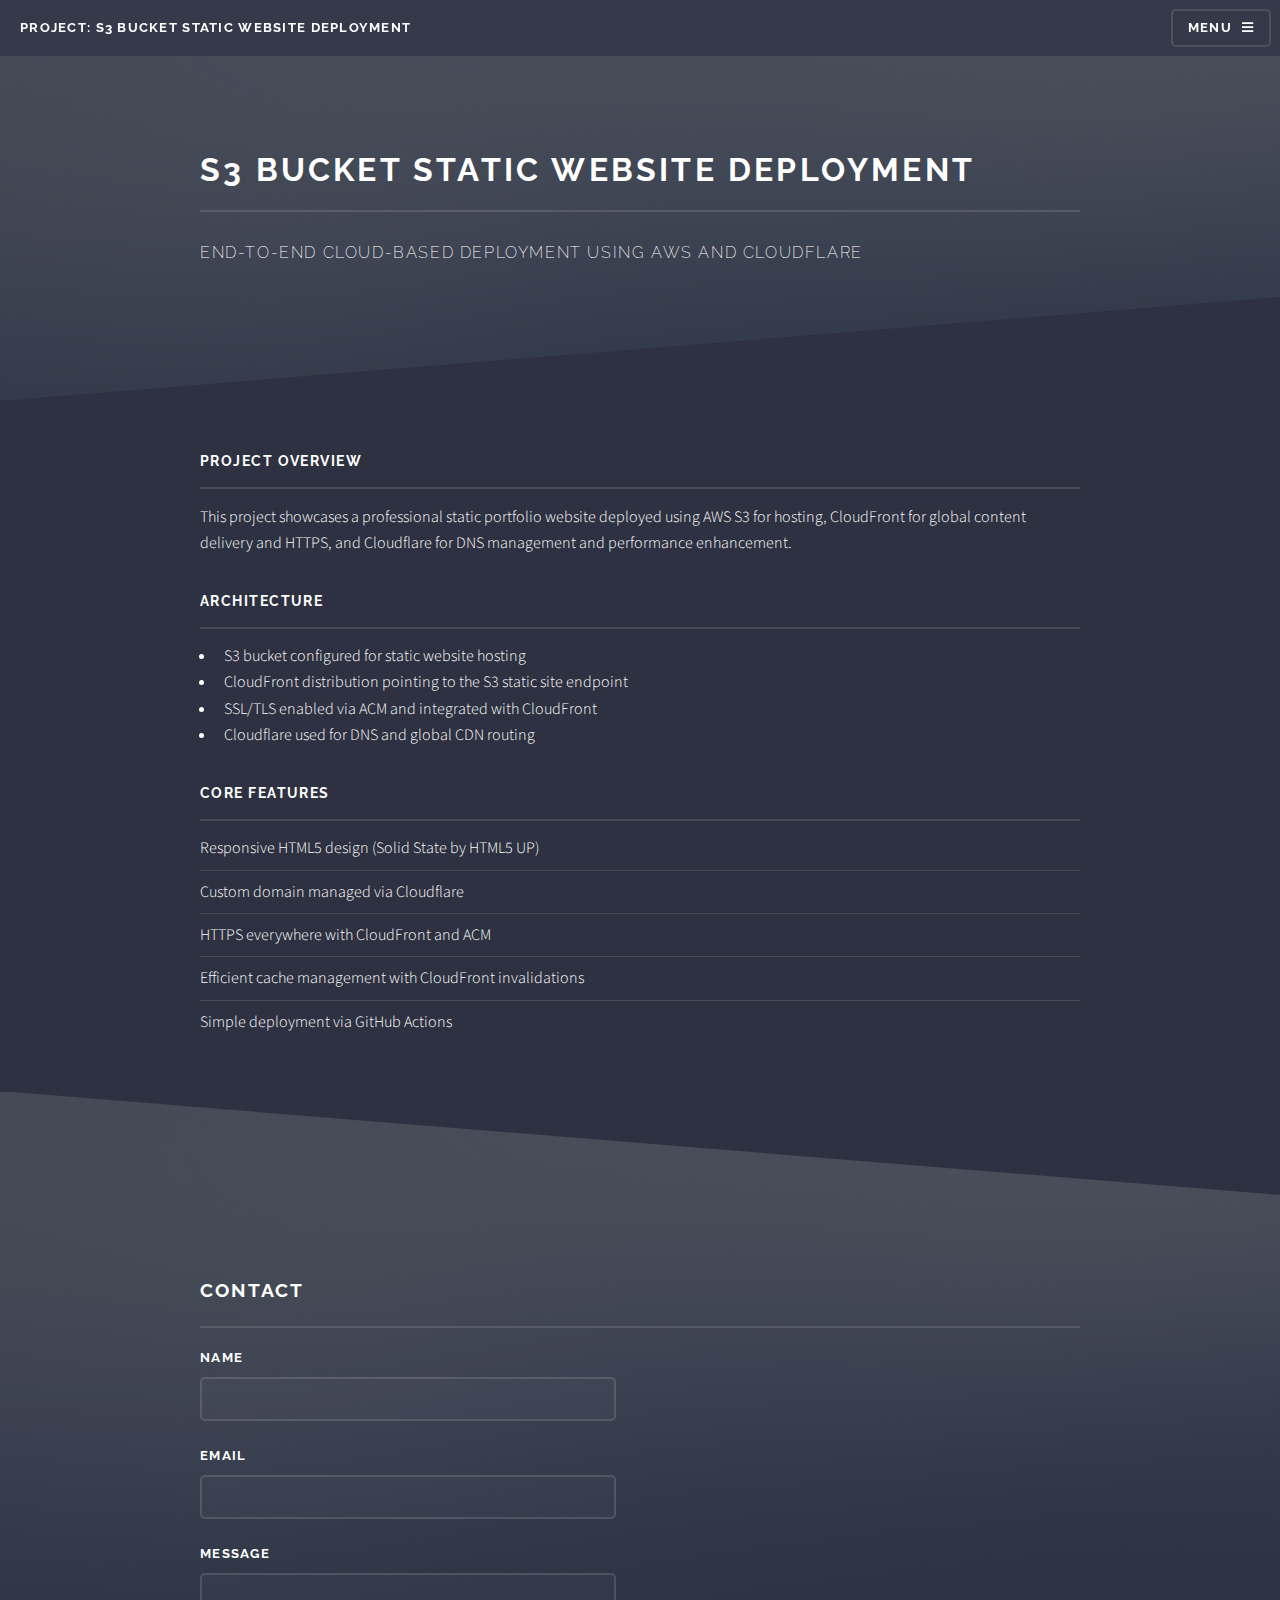
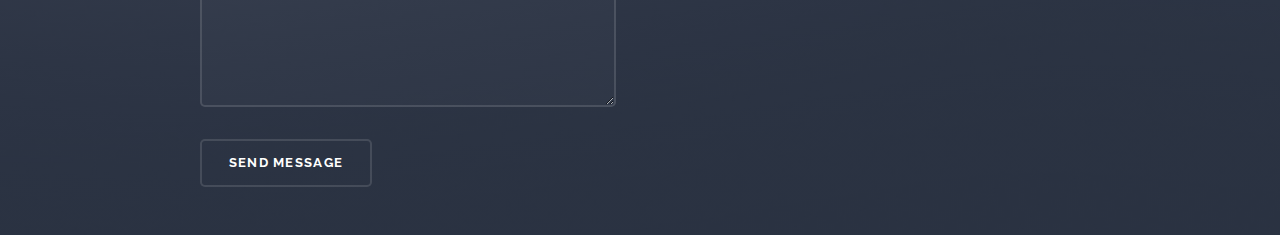
<file: s3 copy.html>
<!DOCTYPE HTML>
<html>
	<head>
		<title>S3 Bucket Static Website</title>
		<meta charset="utf-8" />
		<meta name="viewport" content="width=device-width, initial-scale=1, user-scalable=no" />
		<link rel="stylesheet" href="assets/css/main.css" />
		<noscript><link rel="stylesheet" href="assets/css/noscript.css" /></noscript>
	</head>
	<body class="is-preload">

		<div id="page-wrapper">

			<header id="header">
				<h1><a href="index.html">Project: S3 Bucket Static Website Deployment</a></h1>
				<nav><a href="#menu">Menu</a></nav>
			</header>

			<nav id="menu">
				<div class="inner">
					<h2>Menu</h2>
					<ul class="links">
						<li><a href="index.html">Home</a></li>
						<li><a href="#overview">Overview</a></li>
						<li><a href="#architecture">Architecture</a></li>
						<li><a href="#features">Features</a></li>
						<li><a href="#contact">Contact</a></li>
					</ul>
					<a href="#" class="close">Close</a>
				</div>
			</nav>

			<section id="wrapper">
				<header>
					<div class="inner">
						<h2>S3 Bucket Static Website Deployment</h2>
						<p>End-to-end cloud-based deployment using AWS and Cloudflare</p>
					</div>
				</header>

				<div class="wrapper">
					<div class="inner">

						<section id="overview">
							<h3 class="major">Project Overview</h3>
							<p>This project showcases a professional static portfolio website deployed using AWS S3 for hosting, CloudFront for global content delivery and HTTPS, and Cloudflare for DNS management and performance enhancement.</p>
						</section>

						<section id="architecture">
							<h3 class="major">Architecture</h3>
							<ul>
								<li>S3 bucket configured for static website hosting</li>
								<li>CloudFront distribution pointing to the S3 static site endpoint</li>
								<li>SSL/TLS enabled via ACM and integrated with CloudFront</li>
								<li>Cloudflare used for DNS and global CDN routing</li>
							</ul>
						</section>

						<section id="features">
							<h3 class="major">Core Features</h3>
							<ul class="alt">
								<li>Responsive HTML5 design (Solid State by HTML5 UP)</li>
								<li>Custom domain managed via Cloudflare</li>
								<li>HTTPS everywhere with CloudFront and ACM</li>
								<li>Efficient cache management with CloudFront invalidations</li>
								<li>Simple deployment via GitHub Actions</li>
							</ul>
						</section>

					</div>
				</div>
                
			</section>

			<section id="footer">
				<div class="inner">
					<h2 class="major">Contact</h2>
					<form method="post" action="#">
						<div class="fields">
							<div class="field">
								<label for="name">Name</label>
								<input type="text" name="name" id="name" />
							</div>
							<div class="field">
								<label for="email">Email</label>
								<input type="email" name="email" id="email" />
							</div>
							<div class="field">
								<label for="message">Message</label>
								<textarea name="message" id="message" rows="4"></textarea>
							</div>
						</div>
						<ul class="actions">
							<li><input type="submit" value="Send Message" /></li>
						</ul>
					</form>
				</div>
			</section>

		</div>

		<script src="assets/js/jquery.min.js"></script>
		<script src="assets/js/jquery.scrollex.min.js"></script>
		<script src="assets/js/browser.min.js"></script>
		<script src="assets/js/breakpoints.min.js"></script>
		<script src="assets/js/util.js"></script>
		<script src="assets/js/main.js"></script>

	</body>
</html>
</file>
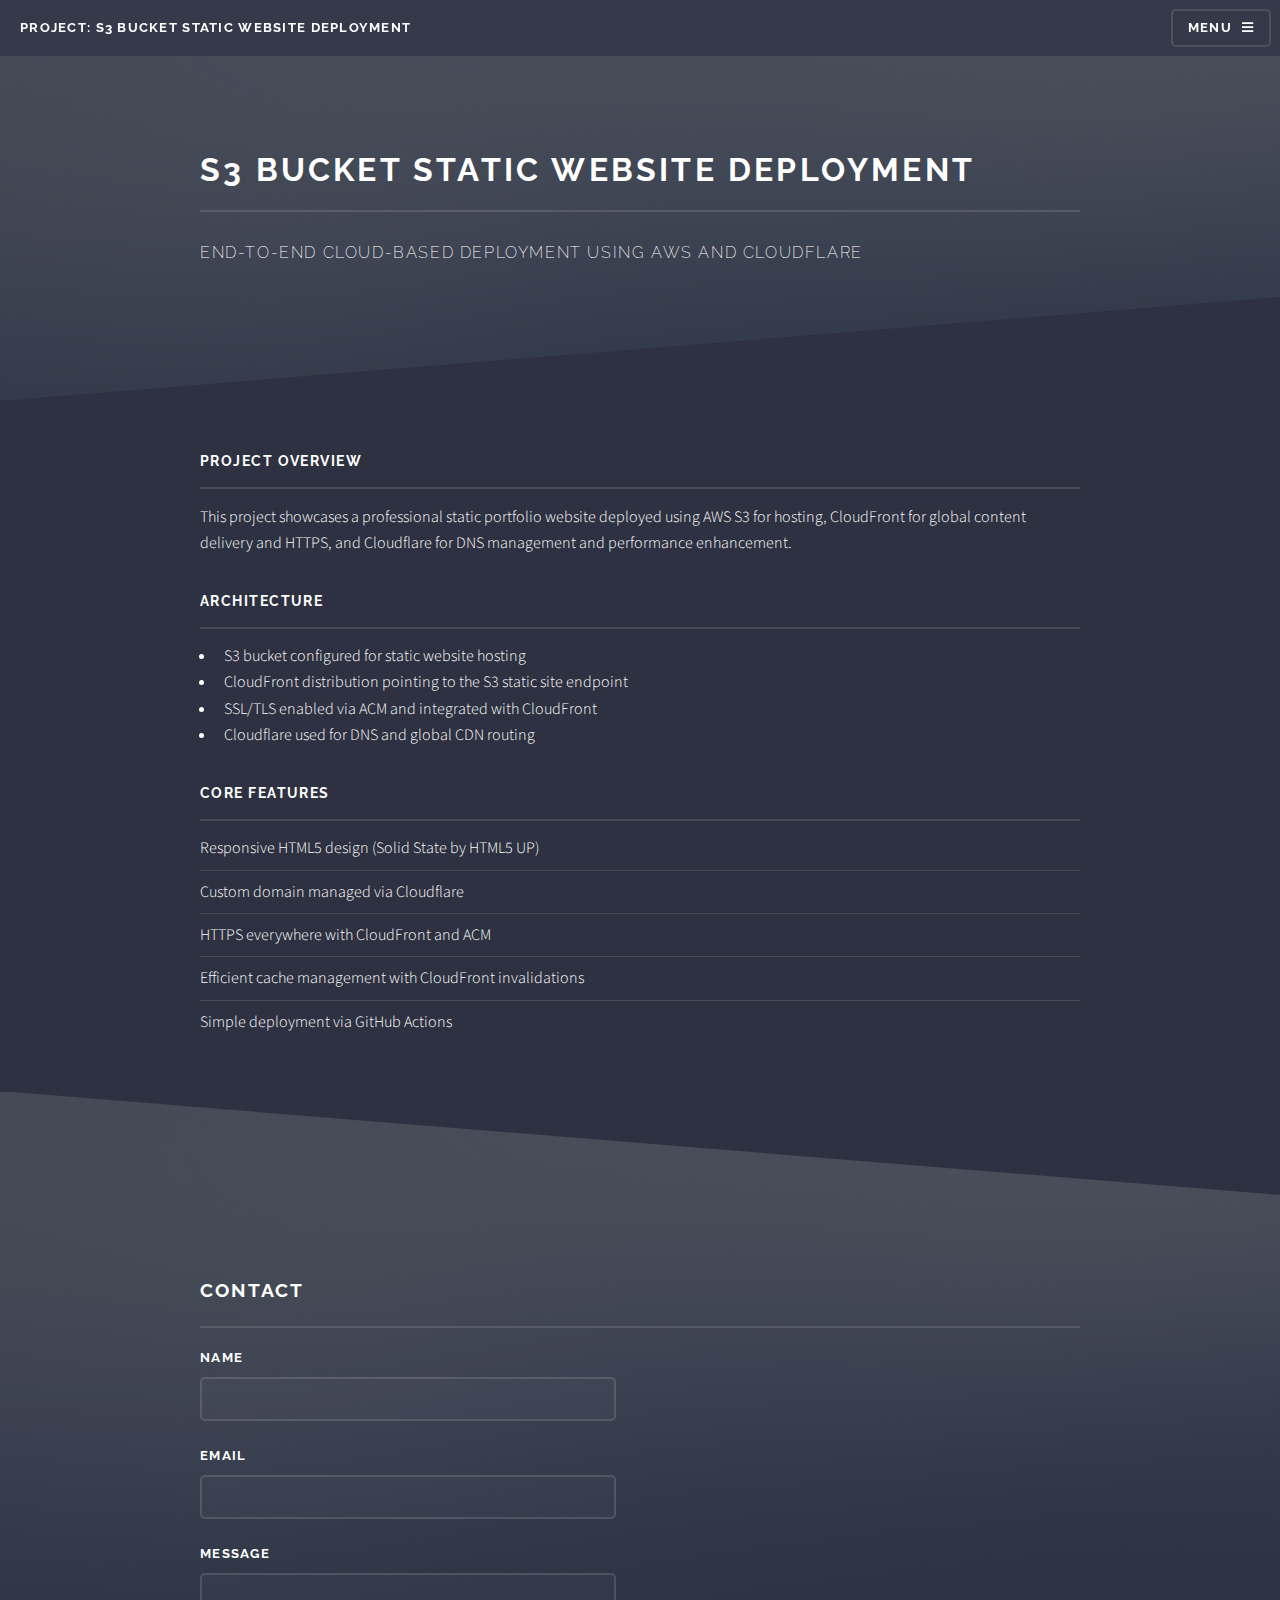
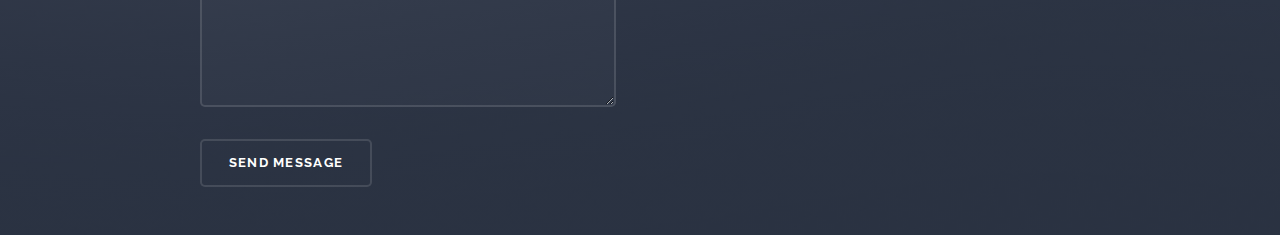
<file: s3.html>
<!DOCTYPE HTML>
<html>
	<head>
		<title>S3 Bucket Static Website</title>
		<meta charset="utf-8" />
		<meta name="viewport" content="width=device-width, initial-scale=1, user-scalable=no" />
		<link rel="stylesheet" href="assets/css/main.css" />
		<noscript><link rel="stylesheet" href="assets/css/noscript.css" /></noscript>
	</head>
	<body class="is-preload">

		<div id="page-wrapper">

			<header id="header">
				<h1><a href="index.html">Project: S3 Bucket Static Website Deployment</a></h1>
				<nav><a href="#menu">Menu</a></nav>
			</header>

			<nav id="menu">
				<div class="inner">
					<h2>Menu</h2>
					<ul class="links">
						<li><a href="index.html">Home</a></li>
						<li><a href="#overview">Overview</a></li>
						<li><a href="#architecture">Architecture</a></li>
						<li><a href="#features">Features</a></li>
						<li><a href="#contact">Contact</a></li>
					</ul>
					<a href="#" class="close">Close</a>
				</div>
			</nav>

			<section id="wrapper">
				<header>
					<div class="inner">
						<h2>S3 Bucket Static Website Deployment</h2>
						<p>End-to-end cloud-based deployment using AWS and Cloudflare</p>
					</div>
				</header>

				<div class="wrapper">
					<div class="inner">

						<section id="overview">
							<h3 class="major">Project Overview</h3>
							<p>This project showcases a professional static portfolio website deployed using AWS S3 for hosting, CloudFront for global content delivery and HTTPS, and Cloudflare for DNS management and performance enhancement.</p>
						</section>

						<section id="architecture">
							<h3 class="major">Architecture</h3>
							<ul>
								<li>S3 bucket configured for static website hosting</li>
								<li>CloudFront distribution pointing to the S3 static site endpoint</li>
								<li>SSL/TLS enabled via ACM and integrated with CloudFront</li>
								<li>Cloudflare used for DNS and global CDN routing</li>
							</ul>
						</section>

						<section id="features">
							<h3 class="major">Core Features</h3>
							<ul class="alt">
								<li>Responsive HTML5 design (Solid State by HTML5 UP)</li>
								<li>Custom domain managed via Cloudflare</li>
								<li>HTTPS everywhere with CloudFront and ACM</li>
								<li>Efficient cache management with CloudFront invalidations</li>
								<li>Simple deployment via GitHub Actions</li>
							</ul>
						</section>

					</div>
				</div>
			</section>

			<section id="footer">
				<div class="inner">
					<h2 class="major">Contact</h2>
					<form method="post" action="#">
						<div class="fields">
							<div class="field">
								<label for="name">Name</label>
								<input type="text" name="name" id="name" />
							</div>
							<div class="field">
								<label for="email">Email</label>
								<input type="email" name="email" id="email" />
							</div>
							<div class="field">
								<label for="message">Message</label>
								<textarea name="message" id="message" rows="4"></textarea>
							</div>
						</div>
						<ul class="actions">
							<li><input type="submit" value="Send Message" /></li>
						</ul>
					</form>
				</div>
			</section>

		</div>

		<script src="assets/js/jquery.min.js"></script>
		<script src="assets/js/jquery.scrollex.min.js"></script>
		<script src="assets/js/browser.min.js"></script>
		<script src="assets/js/breakpoints.min.js"></script>
		<script src="assets/js/util.js"></script>
		<script src="assets/js/main.js"></script>

	</body>
</html>
</file>
<file: assets/css/noscript.css>
/*
	Stellar by HTML5 UP
	html5up.net | @ajlkn
	Free for personal and commercial use under the CCA 3.0 license (html5up.net/license)
*/

/* Header */

	body.is-preload #header.alt > * {
		opacity: 1;
	}

	body.is-preload #header.alt .logo {
		-moz-transform: none;
		-webkit-transform: none;
		-ms-transform: none;
		transform: none;
	}
</file>
<file: assets/css/main.css>
@import url(fontawesome-all.min.css);
@import url("https://fonts.googleapis.com/css?family=Raleway:200,700|Source+Sans+Pro:300,600,300italic,600italic");

/*
	Solid State by HTML5 UP
	html5up.net | @ajlkn
	Free for personal and commercial use under the CCA 3.0 license (html5up.net/license)
*/

html, body, div, span, applet, object,
iframe, h1, h2, h3, h4, h5, h6, p, blockquote,
pre, a, abbr, acronym, address, big, cite,
code, del, dfn, em, img, ins, kbd, q, s, samp,
small, strike, strong, sub, sup, tt, var, b,
u, i, center, dl, dt, dd, ol, ul, li, fieldset,
form, label, legend, table, caption, tbody,
tfoot, thead, tr, th, td, article, aside,
canvas, details, embed, figure, figcaption,
footer, header, hgroup, menu, nav, output, ruby,
section, summary, time, mark, audio, video {
	margin: 0;
	padding: 0;
	border: 0;
	font-size: 100%;
	font: inherit;
	vertical-align: baseline;}

article, aside, details, figcaption, figure,
footer, header, hgroup, menu, nav, section {
	display: block;}

body {
	line-height: 1;
}

ol, ul {
	list-style: none;
}

blockquote, q {
	quotes: none;
}

	blockquote:before, blockquote:after, q:before, q:after {
		content: '';
		content: none;
	}

table {
	border-collapse: collapse;
	border-spacing: 0;
}

body {
	-webkit-text-size-adjust: none;
}

mark {
	background-color: transparent;
	color: inherit;
}

input::-moz-focus-inner {
	border: 0;
	padding: 0;
}

input, select, textarea {
	-moz-appearance: none;
	-webkit-appearance: none;
	-ms-appearance: none;
	appearance: none;
}

/* Basic */

	@-ms-viewport {
		width: device-width;
	}

	body {
		-ms-overflow-style: scrollbar;
	}

	@media screen and (max-width: 480px) {

		html, body {
			min-width: 320px;
		}

	}

	html {
		box-sizing: border-box;
	}

	*, *:before, *:after {
		box-sizing: inherit;
	}

	body {
		background-color: #2e3141;
		background-image: linear-gradient(to top, rgba(46, 49, 65, 0.8), rgba(46, 49, 65, 0.8)), url("../../images/bg.jpg");
		background-size: auto, cover;
		background-attachment: fixed, fixed;
		background-position: center, center;
	}

		body.is-preload *, body.is-preload *:before, body.is-preload *:after {
			-moz-animation: none !important;
			-webkit-animation: none !important;
			-ms-animation: none !important;
			animation: none !important;
			-moz-transition: none !important;
			-webkit-transition: none !important;
			-ms-transition: none !important;
			transition: none !important;
		}

/* Type */

	body, input, select, textarea {
		color: #ffffff;
		font-family: "Source Sans Pro", Helvetica, sans-serif;
		font-size: 16.5pt;
		font-weight: 300;
		line-height: 1.65;
	}

		@media screen and (max-width: 1680px) {

			body, input, select, textarea {
				font-size: 13pt;
			}

		}

		@media screen and (max-width: 1280px) {

			body, input, select, textarea {
				font-size: 12pt;
			}

		}

		@media screen and (max-width: 980px) {

			body, input, select, textarea {
				font-size: 12pt;
			}

		}

		@media screen and (max-width: 736px) {

			body, input, select, textarea {
				font-size: 12pt;
			}

		}

		@media screen and (max-width: 480px) {

			body, input, select, textarea {
				font-size: 12pt;
			}

		}

	a {
		-moz-transition: color 0.2s ease-in-out, border-bottom-color 0.2s ease-in-out;
		-webkit-transition: color 0.2s ease-in-out, border-bottom-color 0.2s ease-in-out;
		-ms-transition: color 0.2s ease-in-out, border-bottom-color 0.2s ease-in-out;
		transition: color 0.2s ease-in-out, border-bottom-color 0.2s ease-in-out;
		border-bottom: dotted 1px rgba(255, 255, 255, 0.35);
		color: #ffffff;
		text-decoration: none;
	}

		a:hover {
			border-bottom-color: transparent;
			color: #ffffff !important;
		}

		a.special:not(.button) {
			text-decoration: none;
			border-bottom: 0;
			display: block;
			font-family: Raleway, Helvetica, sans-serif;
			font-size: 0.8em;
			font-weight: 700;
			letter-spacing: 0.1em;
			margin: 0 0 2em 0;
			text-transform: uppercase;
		}

			a.special:not(.button):before {
				-moz-osx-font-smoothing: grayscale;
				-webkit-font-smoothing: antialiased;
				display: inline-block;
				font-style: normal;
				font-variant: normal;
				text-rendering: auto;
				line-height: 1;
				text-transform: none !important;
				font-family: 'Font Awesome 5 Free';
				font-weight: 900;
			}

			a.special:not(.button):before {
				-moz-transition: background-color 0.2s ease-in-out;
				-webkit-transition: background-color 0.2s ease-in-out;
				-ms-transition: background-color 0.2s ease-in-out;
				transition: background-color 0.2s ease-in-out;
				border-radius: 100%;
				border: solid 2px rgba(255, 255, 255, 0.125);
				content: '\f105';
				display: inline-block;
				font-size: 1.25em;
				height: 2em;
				line-height: 1.75em;
				margin-right: 0.85em;
				text-align: center;
				text-indent: 0.15em;
				vertical-align: middle;
				width: 2em;
			}

			a.special:not(.button):hover:before {
				background-color: rgba(255, 255, 255, 0.025);
			}

			a.special:not(.button):active:before {
				background-color: rgba(255, 255, 255, 0.075);
			}

	strong, b {
		color: #ffffff;
		font-weight: 600;
	}

	em, i {
		font-style: italic;
	}

	p {
		margin: 0 0 2em 0;
	}

	h1, h2, h3, h4, h5, h6 {
		color: #ffffff;
		font-family: Raleway, Helvetica, sans-serif;
		font-weight: 700;
		letter-spacing: 0.1em;
		margin: 0 0 1em 0;
		text-transform: uppercase;
	}

		h1 a, h2 a, h3 a, h4 a, h5 a, h6 a {
			color: inherit;
			text-decoration: none;
			border-bottom: 0;
		}

		h1 span, h2 span, h3 span, h4 span, h5 span, h6 span {
			font-weight: 200;
		}

		h1.major, h2.major, h3.major, h4.major, h5.major, h6.major {
			padding-bottom: 1em;
			border-bottom: solid 2px rgba(255, 255, 255, 0.125);
		}

	h2 {
		font-size: 1.2em;
	}

	h3 {
		font-size: 0.9em;
	}

	h4 {
		font-size: 0.7em;
	}

	h5 {
		font-size: 0.7em;
	}

	h6 {
		font-size: 0.7em;
	}

	@media screen and (max-width: 736px) {

		h2 {
			font-size: 1em;
		}

		h3 {
			font-size: 0.8em;
		}

	}

	sub {
		font-size: 0.8em;
		position: relative;
		top: 0.5em;
	}

	sup {
		font-size: 0.8em;
		position: relative;
		top: -0.5em;
	}

	blockquote {
		border-left: solid 4px rgba(255, 255, 255, 0.125);
		font-style: italic;
		margin: 0 0 2em 0;
		padding: 0.5em 0 0.5em 2em;
	}

	code {
		background: rgba(255, 255, 255, 0.025);
		border-radius: 5px;
		border: solid 2px rgba(255, 255, 255, 0.125);
		font-family: "Courier New", monospace;
		font-size: 0.9em;
		margin: 0 0.25em;
		padding: 0.25em 0.65em;
	}

	pre {
		-webkit-overflow-scrolling: touch;
		font-family: "Courier New", monospace;
		font-size: 0.9em;
		margin: 0 0 2em 0;
	}

		pre code {
			display: block;
			line-height: 1.75em;
			padding: 1em 1.5em;
			overflow-x: auto;
		}

	hr {
		border: 0;
		border-bottom: solid 2px rgba(255, 255, 255, 0.125);
		margin: 2.5em 0;
	}

		hr.major {
			margin: 4em 0;
		}

	.align-left {
		text-align: left;
	}

	.align-center {
		text-align: center;
	}

	.align-right {
		text-align: right;
	}

/* Row */

	.row {
		display: flex;
		flex-wrap: wrap;
		box-sizing: border-box;
		align-items: stretch;
	}

		.row > * {
			box-sizing: border-box;
		}

		.row.gtr-uniform > * > :last-child {
			margin-bottom: 0;
		}

		.row.aln-left {
			justify-content: flex-start;
		}

		.row.aln-center {
			justify-content: center;
		}

		.row.aln-right {
			justify-content: flex-end;
		}

		.row.aln-top {
			align-items: flex-start;
		}

		.row.aln-middle {
			align-items: center;
		}

		.row.aln-bottom {
			align-items: flex-end;
		}

		.row > .imp {
			order: -1;
		}

		.row > .col-1 {
			width: 8.33333%;
		}

		.row > .off-1 {
			margin-left: 8.33333%;
		}

		.row > .col-2 {
			width: 16.66667%;
		}

		.row > .off-2 {
			margin-left: 16.66667%;
		}

		.row > .col-3 {
			width: 25%;
		}

		.row > .off-3 {
			margin-left: 25%;
		}

		.row > .col-4 {
			width: 33.33333%;
		}

		.row > .off-4 {
			margin-left: 33.33333%;
		}

		.row > .col-5 {
			width: 41.66667%;
		}

		.row > .off-5 {
			margin-left: 41.66667%;
		}

		.row > .col-6 {
			width: 50%;
		}

		.row > .off-6 {
			margin-left: 50%;
		}

		.row > .col-7 {
			width: 58.33333%;
		}

		.row > .off-7 {
			margin-left: 58.33333%;
		}

		.row > .col-8 {
			width: 66.66667%;
		}

		.row > .off-8 {
			margin-left: 66.66667%;
		}

		.row > .col-9 {
			width: 75%;
		}

		.row > .off-9 {
			margin-left: 75%;
		}

		.row > .col-10 {
			width: 83.33333%;
		}

		.row > .off-10 {
			margin-left: 83.33333%;
		}

		.row > .col-11 {
			width: 91.66667%;
		}

		.row > .off-11 {
			margin-left: 91.66667%;
		}

		.row > .col-12 {
			width: 100%;
		}

		.row > .off-12 {
			margin-left: 100%;
		}

		.row.gtr-0 {
			margin-top: 0;
			margin-left: 0em;
		}

			.row.gtr-0 > * {
				padding: 0 0 0 0em;
			}

			.row.gtr-0.gtr-uniform {
				margin-top: 0em;
			}

				.row.gtr-0.gtr-uniform > * {
					padding-top: 0em;
				}

		.row.gtr-25 {
			margin-top: 0;
			margin-left: -0.4375em;
		}

			.row.gtr-25 > * {
				padding: 0 0 0 0.4375em;
			}

			.row.gtr-25.gtr-uniform {
				margin-top: -0.4375em;
			}

				.row.gtr-25.gtr-uniform > * {
					padding-top: 0.4375em;
				}

		.row.gtr-50 {
			margin-top: 0;
			margin-left: -0.875em;
		}

			.row.gtr-50 > * {
				padding: 0 0 0 0.875em;
			}

			.row.gtr-50.gtr-uniform {
				margin-top: -0.875em;
			}

				.row.gtr-50.gtr-uniform > * {
					padding-top: 0.875em;
				}

		.row {
			margin-top: 0;
			margin-left: -1.75em;
		}

			.row > * {
				padding: 0 0 0 1.75em;
			}

			.row.gtr-uniform {
				margin-top: -1.75em;
			}

				.row.gtr-uniform > * {
					padding-top: 1.75em;
				}

		.row.gtr-150 {
			margin-top: 0;
			margin-left: -2.625em;
		}

			.row.gtr-150 > * {
				padding: 0 0 0 2.625em;
			}

			.row.gtr-150.gtr-uniform {
				margin-top: -2.625em;
			}

				.row.gtr-150.gtr-uniform > * {
					padding-top: 2.625em;
				}

		.row.gtr-200 {
			margin-top: 0;
			margin-left: -3.5em;
		}

			.row.gtr-200 > * {
				padding: 0 0 0 3.5em;
			}

			.row.gtr-200.gtr-uniform {
				margin-top: -3.5em;
			}

				.row.gtr-200.gtr-uniform > * {
					padding-top: 3.5em;
				}

		@media screen and (max-width: 1680px) {

			.row {
				display: flex;
				flex-wrap: wrap;
				box-sizing: border-box;
				align-items: stretch;
			}

				.row > * {
					box-sizing: border-box;
				}

				.row.gtr-uniform > * > :last-child {
					margin-bottom: 0;
				}

				.row.aln-left {
					justify-content: flex-start;
				}

				.row.aln-center {
					justify-content: center;
				}

				.row.aln-right {
					justify-content: flex-end;
				}

				.row.aln-top {
					align-items: flex-start;
				}

				.row.aln-middle {
					align-items: center;
				}

				.row.aln-bottom {
					align-items: flex-end;
				}

				.row > .imp-xlarge {
					order: -1;
				}

				.row > .col-1-xlarge {
					width: 8.33333%;
				}

				.row > .off-1-xlarge {
					margin-left: 8.33333%;
				}

				.row > .col-2-xlarge {
					width: 16.66667%;
				}

				.row > .off-2-xlarge {
					margin-left: 16.66667%;
				}

				.row > .col-3-xlarge {
					width: 25%;
				}

				.row > .off-3-xlarge {
					margin-left: 25%;
				}

				.row > .col-4-xlarge {
					width: 33.33333%;
				}

				.row > .off-4-xlarge {
					margin-left: 33.33333%;
				}

				.row > .col-5-xlarge {
					width: 41.66667%;
				}

				.row > .off-5-xlarge {
					margin-left: 41.66667%;
				}

				.row > .col-6-xlarge {
					width: 50%;
				}

				.row > .off-6-xlarge {
					margin-left: 50%;
				}

				.row > .col-7-xlarge {
					width: 58.33333%;
				}

				.row > .off-7-xlarge {
					margin-left: 58.33333%;
				}

				.row > .col-8-xlarge {
					width: 66.66667%;
				}

				.row > .off-8-xlarge {
					margin-left: 66.66667%;
				}

				.row > .col-9-xlarge {
					width: 75%;
				}

				.row > .off-9-xlarge {
					margin-left: 75%;
				}

				.row > .col-10-xlarge {
					width: 83.33333%;
				}

				.row > .off-10-xlarge {
					margin-left: 83.33333%;
				}

				.row > .col-11-xlarge {
					width: 91.66667%;
				}

				.row > .off-11-xlarge {
					margin-left: 91.66667%;
				}

				.row > .col-12-xlarge {
					width: 100%;
				}

				.row > .off-12-xlarge {
					margin-left: 100%;
				}

				.row.gtr-0 {
					margin-top: 0;
					margin-left: 0em;
				}

					.row.gtr-0 > * {
						padding: 0 0 0 0em;
					}

					.row.gtr-0.gtr-uniform {
						margin-top: 0em;
					}

						.row.gtr-0.gtr-uniform > * {
							padding-top: 0em;
						}

				.row.gtr-25 {
					margin-top: 0;
					margin-left: -0.4375em;
				}

					.row.gtr-25 > * {
						padding: 0 0 0 0.4375em;
					}

					.row.gtr-25.gtr-uniform {
						margin-top: -0.4375em;
					}

						.row.gtr-25.gtr-uniform > * {
							padding-top: 0.4375em;
						}

				.row.gtr-50 {
					margin-top: 0;
					margin-left: -0.875em;
				}

					.row.gtr-50 > * {
						padding: 0 0 0 0.875em;
					}

					.row.gtr-50.gtr-uniform {
						margin-top: -0.875em;
					}

						.row.gtr-50.gtr-uniform > * {
							padding-top: 0.875em;
						}

				.row {
					margin-top: 0;
					margin-left: -1.75em;
				}

					.row > * {
						padding: 0 0 0 1.75em;
					}

					.row.gtr-uniform {
						margin-top: -1.75em;
					}

						.row.gtr-uniform > * {
							padding-top: 1.75em;
						}

				.row.gtr-150 {
					margin-top: 0;
					margin-left: -2.625em;
				}

					.row.gtr-150 > * {
						padding: 0 0 0 2.625em;
					}

					.row.gtr-150.gtr-uniform {
						margin-top: -2.625em;
					}

						.row.gtr-150.gtr-uniform > * {
							padding-top: 2.625em;
						}

				.row.gtr-200 {
					margin-top: 0;
					margin-left: -3.5em;
				}

					.row.gtr-200 > * {
						padding: 0 0 0 3.5em;
					}

					.row.gtr-200.gtr-uniform {
						margin-top: -3.5em;
					}

						.row.gtr-200.gtr-uniform > * {
							padding-top: 3.5em;
						}

		}

		@media screen and (max-width: 1280px) {

			.row {
				display: flex;
				flex-wrap: wrap;
				box-sizing: border-box;
				align-items: stretch;
			}

				.row > * {
					box-sizing: border-box;
				}

				.row.gtr-uniform > * > :last-child {
					margin-bottom: 0;
				}

				.row.aln-left {
					justify-content: flex-start;
				}

				.row.aln-center {
					justify-content: center;
				}

				.row.aln-right {
					justify-content: flex-end;
				}

				.row.aln-top {
					align-items: flex-start;
				}

				.row.aln-middle {
					align-items: center;
				}

				.row.aln-bottom {
					align-items: flex-end;
				}

				.row > .imp-large {
					order: -1;
				}

				.row > .col-1-large {
					width: 8.33333%;
				}

				.row > .off-1-large {
					margin-left: 8.33333%;
				}

				.row > .col-2-large {
					width: 16.66667%;
				}

				.row > .off-2-large {
					margin-left: 16.66667%;
				}

				.row > .col-3-large {
					width: 25%;
				}

				.row > .off-3-large {
					margin-left: 25%;
				}

				.row > .col-4-large {
					width: 33.33333%;
				}

				.row > .off-4-large {
					margin-left: 33.33333%;
				}

				.row > .col-5-large {
					width: 41.66667%;
				}

				.row > .off-5-large {
					margin-left: 41.66667%;
				}

				.row > .col-6-large {
					width: 50%;
				}

				.row > .off-6-large {
					margin-left: 50%;
				}

				.row > .col-7-large {
					width: 58.33333%;
				}

				.row > .off-7-large {
					margin-left: 58.33333%;
				}

				.row > .col-8-large {
					width: 66.66667%;
				}

				.row > .off-8-large {
					margin-left: 66.66667%;
				}

				.row > .col-9-large {
					width: 75%;
				}

				.row > .off-9-large {
					margin-left: 75%;
				}

				.row > .col-10-large {
					width: 83.33333%;
				}

				.row > .off-10-large {
					margin-left: 83.33333%;
				}

				.row > .col-11-large {
					width: 91.66667%;
				}

				.row > .off-11-large {
					margin-left: 91.66667%;
				}

				.row > .col-12-large {
					width: 100%;
				}

				.row > .off-12-large {
					margin-left: 100%;
				}

				.row.gtr-0 {
					margin-top: 0;
					margin-left: 0em;
				}

					.row.gtr-0 > * {
						padding: 0 0 0 0em;
					}

					.row.gtr-0.gtr-uniform {
						margin-top: 0em;
					}

						.row.gtr-0.gtr-uniform > * {
							padding-top: 0em;
						}

				.row.gtr-25 {
					margin-top: 0;
					margin-left: -0.4375em;
				}

					.row.gtr-25 > * {
						padding: 0 0 0 0.4375em;
					}

					.row.gtr-25.gtr-uniform {
						margin-top: -0.4375em;
					}

						.row.gtr-25.gtr-uniform > * {
							padding-top: 0.4375em;
						}

				.row.gtr-50 {
					margin-top: 0;
					margin-left: -0.875em;
				}

					.row.gtr-50 > * {
						padding: 0 0 0 0.875em;
					}

					.row.gtr-50.gtr-uniform {
						margin-top: -0.875em;
					}

						.row.gtr-50.gtr-uniform > * {
							padding-top: 0.875em;
						}

				.row {
					margin-top: 0;
					margin-left: -1.75em;
				}

					.row > * {
						padding: 0 0 0 1.75em;
					}

					.row.gtr-uniform {
						margin-top: -1.75em;
					}

						.row.gtr-uniform > * {
							padding-top: 1.75em;
						}

				.row.gtr-150 {
					margin-top: 0;
					margin-left: -2.625em;
				}

					.row.gtr-150 > * {
						padding: 0 0 0 2.625em;
					}

					.row.gtr-150.gtr-uniform {
						margin-top: -2.625em;
					}

						.row.gtr-150.gtr-uniform > * {
							padding-top: 2.625em;
						}

				.row.gtr-200 {
					margin-top: 0;
					margin-left: -3.5em;
				}

					.row.gtr-200 > * {
						padding: 0 0 0 3.5em;
					}

					.row.gtr-200.gtr-uniform {
						margin-top: -3.5em;
					}

						.row.gtr-200.gtr-uniform > * {
							padding-top: 3.5em;
						}

		}

		@media screen and (max-width: 980px) {

			.row {
				display: flex;
				flex-wrap: wrap;
				box-sizing: border-box;
				align-items: stretch;
			}

				.row > * {
					box-sizing: border-box;
				}

				.row.gtr-uniform > * > :last-child {
					margin-bottom: 0;
				}

				.row.aln-left {
					justify-content: flex-start;
				}

				.row.aln-center {
					justify-content: center;
				}

				.row.aln-right {
					justify-content: flex-end;
				}

				.row.aln-top {
					align-items: flex-start;
				}

				.row.aln-middle {
					align-items: center;
				}

				.row.aln-bottom {
					align-items: flex-end;
				}

				.row > .imp-medium {
					order: -1;
				}

				.row > .col-1-medium {
					width: 8.33333%;
				}

				.row > .off-1-medium {
					margin-left: 8.33333%;
				}

				.row > .col-2-medium {
					width: 16.66667%;
				}

				.row > .off-2-medium {
					margin-left: 16.66667%;
				}

				.row > .col-3-medium {
					width: 25%;
				}

				.row > .off-3-medium {
					margin-left: 25%;
				}

				.row > .col-4-medium {
					width: 33.33333%;
				}

				.row > .off-4-medium {
					margin-left: 33.33333%;
				}

				.row > .col-5-medium {
					width: 41.66667%;
				}

				.row > .off-5-medium {
					margin-left: 41.66667%;
				}

				.row > .col-6-medium {
					width: 50%;
				}

				.row > .off-6-medium {
					margin-left: 50%;
				}

				.row > .col-7-medium {
					width: 58.33333%;
				}

				.row > .off-7-medium {
					margin-left: 58.33333%;
				}

				.row > .col-8-medium {
					width: 66.66667%;
				}

				.row > .off-8-medium {
					margin-left: 66.66667%;
				}

				.row > .col-9-medium {
					width: 75%;
				}

				.row > .off-9-medium {
					margin-left: 75%;
				}

				.row > .col-10-medium {
					width: 83.33333%;
				}

				.row > .off-10-medium {
					margin-left: 83.33333%;
				}

				.row > .col-11-medium {
					width: 91.66667%;
				}

				.row > .off-11-medium {
					margin-left: 91.66667%;
				}

				.row > .col-12-medium {
					width: 100%;
				}

				.row > .off-12-medium {
					margin-left: 100%;
				}

				.row.gtr-0 {
					margin-top: 0;
					margin-left: 0em;
				}

					.row.gtr-0 > * {
						padding: 0 0 0 0em;
					}

					.row.gtr-0.gtr-uniform {
						margin-top: 0em;
					}

						.row.gtr-0.gtr-uniform > * {
							padding-top: 0em;
						}

				.row.gtr-25 {
					margin-top: 0;
					margin-left: -0.4375em;
				}

					.row.gtr-25 > * {
						padding: 0 0 0 0.4375em;
					}

					.row.gtr-25.gtr-uniform {
						margin-top: -0.4375em;
					}

						.row.gtr-25.gtr-uniform > * {
							padding-top: 0.4375em;
						}

				.row.gtr-50 {
					margin-top: 0;
					margin-left: -0.875em;
				}

					.row.gtr-50 > * {
						padding: 0 0 0 0.875em;
					}

					.row.gtr-50.gtr-uniform {
						margin-top: -0.875em;
					}

						.row.gtr-50.gtr-uniform > * {
							padding-top: 0.875em;
						}

				.row {
					margin-top: 0;
					margin-left: -1.75em;
				}

					.row > * {
						padding: 0 0 0 1.75em;
					}

					.row.gtr-uniform {
						margin-top: -1.75em;
					}

						.row.gtr-uniform > * {
							padding-top: 1.75em;
						}

				.row.gtr-150 {
					margin-top: 0;
					margin-left: -2.625em;
				}

					.row.gtr-150 > * {
						padding: 0 0 0 2.625em;
					}

					.row.gtr-150.gtr-uniform {
						margin-top: -2.625em;
					}

						.row.gtr-150.gtr-uniform > * {
							padding-top: 2.625em;
						}

				.row.gtr-200 {
					margin-top: 0;
					margin-left: -3.5em;
				}

					.row.gtr-200 > * {
						padding: 0 0 0 3.5em;
					}

					.row.gtr-200.gtr-uniform {
						margin-top: -3.5em;
					}

						.row.gtr-200.gtr-uniform > * {
							padding-top: 3.5em;
						}

		}

		@media screen and (max-width: 736px) {

			.row {
				display: flex;
				flex-wrap: wrap;
				box-sizing: border-box;
				align-items: stretch;
			}

				.row > * {
					box-sizing: border-box;
				}

				.row.gtr-uniform > * > :last-child {
					margin-bottom: 0;
				}

				.row.aln-left {
					justify-content: flex-start;
				}

				.row.aln-center {
					justify-content: center;
				}

				.row.aln-right {
					justify-content: flex-end;
				}

				.row.aln-top {
					align-items: flex-start;
				}

				.row.aln-middle {
					align-items: center;
				}

				.row.aln-bottom {
					align-items: flex-end;
				}

				.row > .imp-small {
					order: -1;
				}

				.row > .col-1-small {
					width: 8.33333%;
				}

				.row > .off-1-small {
					margin-left: 8.33333%;
				}

				.row > .col-2-small {
					width: 16.66667%;
				}

				.row > .off-2-small {
					margin-left: 16.66667%;
				}

				.row > .col-3-small {
					width: 25%;
				}

				.row > .off-3-small {
					margin-left: 25%;
				}

				.row > .col-4-small {
					width: 33.33333%;
				}

				.row > .off-4-small {
					margin-left: 33.33333%;
				}

				.row > .col-5-small {
					width: 41.66667%;
				}

				.row > .off-5-small {
					margin-left: 41.66667%;
				}

				.row > .col-6-small {
					width: 50%;
				}

				.row > .off-6-small {
					margin-left: 50%;
				}

				.row > .col-7-small {
					width: 58.33333%;
				}

				.row > .off-7-small {
					margin-left: 58.33333%;
				}

				.row > .col-8-small {
					width: 66.66667%;
				}

				.row > .off-8-small {
					margin-left: 66.66667%;
				}

				.row > .col-9-small {
					width: 75%;
				}

				.row > .off-9-small {
					margin-left: 75%;
				}

				.row > .col-10-small {
					width: 83.33333%;
				}

				.row > .off-10-small {
					margin-left: 83.33333%;
				}

				.row > .col-11-small {
					width: 91.66667%;
				}

				.row > .off-11-small {
					margin-left: 91.66667%;
				}

				.row > .col-12-small {
					width: 100%;
				}

				.row > .off-12-small {
					margin-left: 100%;
				}

				.row.gtr-0 {
					margin-top: 0;
					margin-left: 0em;
				}

					.row.gtr-0 > * {
						padding: 0 0 0 0em;
					}

					.row.gtr-0.gtr-uniform {
						margin-top: 0em;
					}

						.row.gtr-0.gtr-uniform > * {
							padding-top: 0em;
						}

				.row.gtr-25 {
					margin-top: 0;
					margin-left: -0.3125em;
				}

					.row.gtr-25 > * {
						padding: 0 0 0 0.3125em;
					}

					.row.gtr-25.gtr-uniform {
						margin-top: -0.3125em;
					}

						.row.gtr-25.gtr-uniform > * {
							padding-top: 0.3125em;
						}

				.row.gtr-50 {
					margin-top: 0;
					margin-left: -0.625em;
				}

					.row.gtr-50 > * {
						padding: 0 0 0 0.625em;
					}

					.row.gtr-50.gtr-uniform {
						margin-top: -0.625em;
					}

						.row.gtr-50.gtr-uniform > * {
							padding-top: 0.625em;
						}

				.row {
					margin-top: 0;
					margin-left: -1.25em;
				}

					.row > * {
						padding: 0 0 0 1.25em;
					}

					.row.gtr-uniform {
						margin-top: -1.25em;
					}

						.row.gtr-uniform > * {
							padding-top: 1.25em;
						}

				.row.gtr-150 {
					margin-top: 0;
					margin-left: -1.875em;
				}

					.row.gtr-150 > * {
						padding: 0 0 0 1.875em;
					}

					.row.gtr-150.gtr-uniform {
						margin-top: -1.875em;
					}

						.row.gtr-150.gtr-uniform > * {
							padding-top: 1.875em;
						}

				.row.gtr-200 {
					margin-top: 0;
					margin-left: -2.5em;
				}

					.row.gtr-200 > * {
						padding: 0 0 0 2.5em;
					}

					.row.gtr-200.gtr-uniform {
						margin-top: -2.5em;
					}

						.row.gtr-200.gtr-uniform > * {
							padding-top: 2.5em;
						}

		}

		@media screen and (max-width: 480px) {

			.row {
				display: flex;
				flex-wrap: wrap;
				box-sizing: border-box;
				align-items: stretch;
			}

				.row > * {
					box-sizing: border-box;
				}

				.row.gtr-uniform > * > :last-child {
					margin-bottom: 0;
				}

				.row.aln-left {
					justify-content: flex-start;
				}

				.row.aln-center {
					justify-content: center;
				}

				.row.aln-right {
					justify-content: flex-end;
				}

				.row.aln-top {
					align-items: flex-start;
				}

				.row.aln-middle {
					align-items: center;
				}

				.row.aln-bottom {
					align-items: flex-end;
				}

				.row > .imp-xsmall {
					order: -1;
				}

				.row > .col-1-xsmall {
					width: 8.33333%;
				}

				.row > .off-1-xsmall {
					margin-left: 8.33333%;
				}

				.row > .col-2-xsmall {
					width: 16.66667%;
				}

				.row > .off-2-xsmall {
					margin-left: 16.66667%;
				}

				.row > .col-3-xsmall {
					width: 25%;
				}

				.row > .off-3-xsmall {
					margin-left: 25%;
				}

				.row > .col-4-xsmall {
					width: 33.33333%;
				}

				.row > .off-4-xsmall {
					margin-left: 33.33333%;
				}

				.row > .col-5-xsmall {
					width: 41.66667%;
				}

				.row > .off-5-xsmall {
					margin-left: 41.66667%;
				}

				.row > .col-6-xsmall {
					width: 50%;
				}

				.row > .off-6-xsmall {
					margin-left: 50%;
				}

				.row > .col-7-xsmall {
					width: 58.33333%;
				}

				.row > .off-7-xsmall {
					margin-left: 58.33333%;
				}

				.row > .col-8-xsmall {
					width: 66.66667%;
				}

				.row > .off-8-xsmall {
					margin-left: 66.66667%;
				}

				.row > .col-9-xsmall {
					width: 75%;
				}

				.row > .off-9-xsmall {
					margin-left: 75%;
				}

				.row > .col-10-xsmall {
					width: 83.33333%;
				}

				.row > .off-10-xsmall {
					margin-left: 83.33333%;
				}

				.row > .col-11-xsmall {
					width: 91.66667%;
				}

				.row > .off-11-xsmall {
					margin-left: 91.66667%;
				}

				.row > .col-12-xsmall {
					width: 100%;
				}

				.row > .off-12-xsmall {
					margin-left: 100%;
				}

				.row.gtr-0 {
					margin-top: 0;
					margin-left: 0em;
				}

					.row.gtr-0 > * {
						padding: 0 0 0 0em;
					}

					.row.gtr-0.gtr-uniform {
						margin-top: 0em;
					}

						.row.gtr-0.gtr-uniform > * {
							padding-top: 0em;
						}

				.row.gtr-25 {
					margin-top: 0;
					margin-left: -0.3125em;
				}

					.row.gtr-25 > * {
						padding: 0 0 0 0.3125em;
					}

					.row.gtr-25.gtr-uniform {
						margin-top: -0.3125em;
					}

						.row.gtr-25.gtr-uniform > * {
							padding-top: 0.3125em;
						}

				.row.gtr-50 {
					margin-top: 0;
					margin-left: -0.625em;
				}

					.row.gtr-50 > * {
						padding: 0 0 0 0.625em;
					}

					.row.gtr-50.gtr-uniform {
						margin-top: -0.625em;
					}

						.row.gtr-50.gtr-uniform > * {
							padding-top: 0.625em;
						}

				.row {
					margin-top: 0;
					margin-left: -1.25em;
				}

					.row > * {
						padding: 0 0 0 1.25em;
					}

					.row.gtr-uniform {
						margin-top: -1.25em;
					}

						.row.gtr-uniform > * {
							padding-top: 1.25em;
						}

				.row.gtr-150 {
					margin-top: 0;
					margin-left: -1.875em;
				}

					.row.gtr-150 > * {
						padding: 0 0 0 1.875em;
					}

					.row.gtr-150.gtr-uniform {
						margin-top: -1.875em;
					}

						.row.gtr-150.gtr-uniform > * {
							padding-top: 1.875em;
						}

				.row.gtr-200 {
					margin-top: 0;
					margin-left: -2.5em;
				}

					.row.gtr-200 > * {
						padding: 0 0 0 2.5em;
					}

					.row.gtr-200.gtr-uniform {
						margin-top: -2.5em;
					}

						.row.gtr-200.gtr-uniform > * {
							padding-top: 2.5em;
						}

		}

		@media screen and (max-width: 360px) {

			.row {
				display: flex;
				flex-wrap: wrap;
				box-sizing: border-box;
				align-items: stretch;
			}

				.row > * {
					box-sizing: border-box;
				}

				.row.gtr-uniform > * > :last-child {
					margin-bottom: 0;
				}

				.row.aln-left {
					justify-content: flex-start;
				}

				.row.aln-center {
					justify-content: center;
				}

				.row.aln-right {
					justify-content: flex-end;
				}

				.row.aln-top {
					align-items: flex-start;
				}

				.row.aln-middle {
					align-items: center;
				}

				.row.aln-bottom {
					align-items: flex-end;
				}

				.row > .imp-xxsmall {
					order: -1;
				}

				.row > .col-1-xxsmall {
					width: 8.33333%;
				}

				.row > .off-1-xxsmall {
					margin-left: 8.33333%;
				}

				.row > .col-2-xxsmall {
					width: 16.66667%;
				}

				.row > .off-2-xxsmall {
					margin-left: 16.66667%;
				}

				.row > .col-3-xxsmall {
					width: 25%;
				}

				.row > .off-3-xxsmall {
					margin-left: 25%;
				}

				.row > .col-4-xxsmall {
					width: 33.33333%;
				}

				.row > .off-4-xxsmall {
					margin-left: 33.33333%;
				}

				.row > .col-5-xxsmall {
					width: 41.66667%;
				}

				.row > .off-5-xxsmall {
					margin-left: 41.66667%;
				}

				.row > .col-6-xxsmall {
					width: 50%;
				}

				.row > .off-6-xxsmall {
					margin-left: 50%;
				}

				.row > .col-7-xxsmall {
					width: 58.33333%;
				}

				.row > .off-7-xxsmall {
					margin-left: 58.33333%;
				}

				.row > .col-8-xxsmall {
					width: 66.66667%;
				}

				.row > .off-8-xxsmall {
					margin-left: 66.66667%;
				}

				.row > .col-9-xxsmall {
					width: 75%;
				}

				.row > .off-9-xxsmall {
					margin-left: 75%;
				}

				.row > .col-10-xxsmall {
					width: 83.33333%;
				}

				.row > .off-10-xxsmall {
					margin-left: 83.33333%;
				}

				.row > .col-11-xxsmall {
					width: 91.66667%;
				}

				.row > .off-11-xxsmall {
					margin-left: 91.66667%;
				}

				.row > .col-12-xxsmall {
					width: 100%;
				}

				.row > .off-12-xxsmall {
					margin-left: 100%;
				}

				.row.gtr-0 {
					margin-top: 0;
					margin-left: 0em;
				}

					.row.gtr-0 > * {
						padding: 0 0 0 0em;
					}

					.row.gtr-0.gtr-uniform {
						margin-top: 0em;
					}

						.row.gtr-0.gtr-uniform > * {
							padding-top: 0em;
						}

				.row.gtr-25 {
					margin-top: 0;
					margin-left: -0.3125em;
				}

					.row.gtr-25 > * {
						padding: 0 0 0 0.3125em;
					}

					.row.gtr-25.gtr-uniform {
						margin-top: -0.3125em;
					}

						.row.gtr-25.gtr-uniform > * {
							padding-top: 0.3125em;
						}

				.row.gtr-50 {
					margin-top: 0;
					margin-left: -0.625em;
				}

					.row.gtr-50 > * {
						padding: 0 0 0 0.625em;
					}

					.row.gtr-50.gtr-uniform {
						margin-top: -0.625em;
					}

						.row.gtr-50.gtr-uniform > * {
							padding-top: 0.625em;
						}

				.row {
					margin-top: 0;
					margin-left: -1.25em;
				}

					.row > * {
						padding: 0 0 0 1.25em;
					}

					.row.gtr-uniform {
						margin-top: -1.25em;
					}

						.row.gtr-uniform > * {
							padding-top: 1.25em;
						}

				.row.gtr-150 {
					margin-top: 0;
					margin-left: -1.875em;
				}

					.row.gtr-150 > * {
						padding: 0 0 0 1.875em;
					}

					.row.gtr-150.gtr-uniform {
						margin-top: -1.875em;
					}

						.row.gtr-150.gtr-uniform > * {
							padding-top: 1.875em;
						}

				.row.gtr-200 {
					margin-top: 0;
					margin-left: -2.5em;
				}

					.row.gtr-200 > * {
						padding: 0 0 0 2.5em;
					}

					.row.gtr-200.gtr-uniform {
						margin-top: -2.5em;
					}

						.row.gtr-200.gtr-uniform > * {
							padding-top: 2.5em;
						}

		}

/* Section/Article */

	section.special, article.special {
		text-align: center;
	}

/* Form */

	form {
		margin: 0 0 2em 0;
	}

		form > :last-child {
			margin-bottom: 0;
		}

		form > .fields {
			display: -moz-flex;
			display: -webkit-flex;
			display: -ms-flex;
			display: flex;
			-moz-flex-wrap: wrap;
			-webkit-flex-wrap: wrap;
			-ms-flex-wrap: wrap;
			flex-wrap: wrap;
			width: calc(100% + 3em);
			margin: -1.5em 0 2em -1.5em;
		}

			form > .fields > .field {
				-moz-flex-grow: 0;
				-webkit-flex-grow: 0;
				-ms-flex-grow: 0;
				flex-grow: 0;
				-moz-flex-shrink: 0;
				-webkit-flex-shrink: 0;
				-ms-flex-shrink: 0;
				flex-shrink: 0;
				padding: 1.5em 0 0 1.5em;
				width: calc(100% - 1.5em);
			}

				form > .fields > .field.half {
					width: calc(50% - 0.75em);
				}

				form > .fields > .field.third {
					width: calc(100%/3 - 0.5em);
				}

				form > .fields > .field.quarter {
					width: calc(25% - 0.375em);
				}

		@media screen and (max-width: 480px) {

			form > .fields {
				width: calc(100% + 3em);
				margin: -1.5em 0 2em -1.5em;
			}

				form > .fields > .field {
					padding: 1.5em 0 0 1.5em;
					width: calc(100% - 1.5em);
				}

					form > .fields > .field.half {
						width: calc(100% - 1.5em);
					}

					form > .fields > .field.third {
						width: calc(100% - 1.5em);
					}

					form > .fields > .field.quarter {
						width: calc(100% - 1.5em);
					}

		}

	label {
		color: #ffffff;
		display: block;
		font-family: Raleway, Helvetica, sans-serif;
		font-size: 0.8em;
		font-weight: 700;
		letter-spacing: 0.1em;
		margin: 0 0 0.7em 0;
		text-transform: uppercase;
	}

	input[type="text"],
	input[type="password"],
	input[type="email"],
	input[type="tel"],
	select,
	textarea {
		-moz-appearance: none;
		-webkit-appearance: none;
		-ms-appearance: none;
		appearance: none;
		background: rgba(255, 255, 255, 0.025);
		border-radius: 5px;
		border: none;
		border: solid 2px rgba(255, 255, 255, 0.125);
		color: inherit;
		display: block;
		outline: 0;
		padding: 0 1em;
		text-decoration: none;
		width: 100%;
	}

		input[type="text"]:invalid,
		input[type="password"]:invalid,
		input[type="email"]:invalid,
		input[type="tel"]:invalid,
		select:invalid,
		textarea:invalid {
			box-shadow: none;
		}

		input[type="text"]:focus,
		input[type="password"]:focus,
		input[type="email"]:focus,
		input[type="tel"]:focus,
		select:focus,
		textarea:focus {
			border-color: #5b6ba6;
		}

	select {
		background-image: url("data:image/svg+xml;charset=utf8,%3Csvg xmlns='http://www.w3.org/2000/svg' width='40' height='40' preserveAspectRatio='none' viewBox='0 0 40 40'%3E%3Cpath d='M9.4,12.3l10.4,10.4l10.4-10.4c0.2-0.2,0.5-0.4,0.9-0.4c0.3,0,0.6,0.1,0.9,0.4l3.3,3.3c0.2,0.2,0.4,0.5,0.4,0.9 c0,0.4-0.1,0.6-0.4,0.9L20.7,31.9c-0.2,0.2-0.5,0.4-0.9,0.4c-0.3,0-0.6-0.1-0.9-0.4L4.3,17.3c-0.2-0.2-0.4-0.5-0.4-0.9 c0-0.4,0.1-0.6,0.4-0.9l3.3-3.3c0.2-0.2,0.5-0.4,0.9-0.4S9.1,12.1,9.4,12.3z' fill='rgba(255, 255, 255, 0.125)' /%3E%3C/svg%3E");
		background-size: 1.25rem;
		background-repeat: no-repeat;
		background-position: calc(100% - 1rem) center;
		height: 2.75em;
		padding-right: 2.75em;
		text-overflow: ellipsis;
	}

		select option {
			color: #ffffff;
			background: #2e3141;
		}

		select:focus::-ms-value {
			background-color: transparent;
		}

		select::-ms-expand {
			display: none;
		}

	input[type="text"],
	input[type="password"],
	input[type="email"],
	select {
		height: 2.75em;
	}

	textarea {
		padding: 0.75em 1em;
	}

	input[type="checkbox"],
	input[type="radio"] {
		-moz-appearance: none;
		-webkit-appearance: none;
		-ms-appearance: none;
		appearance: none;
		display: block;
		float: left;
		margin-right: -2em;
		opacity: 0;
		width: 1em;
		z-index: -1;
	}

		input[type="checkbox"] + label,
		input[type="radio"] + label {
			text-decoration: none;
			color: #ffffff;
			cursor: pointer;
			display: inline-block;
			font-size: 1em;
			font-family: "Source Sans Pro", Helvetica, sans-serif;
			text-transform: none;
			letter-spacing: 0;
			font-weight: 300;
			padding-left: 2.4em;
			padding-right: 0.75em;
			position: relative;
		}

			input[type="checkbox"] + label:before,
			input[type="radio"] + label:before {
				-moz-osx-font-smoothing: grayscale;
				-webkit-font-smoothing: antialiased;
				display: inline-block;
				font-style: normal;
				font-variant: normal;
				text-rendering: auto;
				line-height: 1;
				text-transform: none !important;
				font-family: 'Font Awesome 5 Free';
				font-weight: 900;
			}

			input[type="checkbox"] + label:before,
			input[type="radio"] + label:before {
				background: rgba(255, 255, 255, 0.025);
				border-radius: 5px;
				border: solid 2px rgba(255, 255, 255, 0.125);
				content: '';
				display: inline-block;
				font-size: 0.8em;
				height: 2.0625em;
				left: 0;
				line-height: 2.0625em;
				position: absolute;
				text-align: center;
				top: 0;
				width: 2.0625em;
			}

		input[type="checkbox"]:checked + label:before,
		input[type="radio"]:checked + label:before {
			background: #ffffff;
			border-color: #ffffff;
			content: '\f00c';
			color: #2e3141;
		}

		input[type="checkbox"]:focus + label:before,
		input[type="radio"]:focus + label:before {
			border-color: #4c5c96;
		}

	input[type="checkbox"] + label:before {
		border-radius: 5px;
	}

	input[type="radio"] + label:before {
		border-radius: 100%;
	}

	::-webkit-input-placeholder {
		color: rgba(255, 255, 255, 0.35) !important;
		opacity: 1.0;
	}

	:-moz-placeholder {
		color: rgba(255, 255, 255, 0.35) !important;
		opacity: 1.0;
	}

	::-moz-placeholder {
		color: rgba(255, 255, 255, 0.35) !important;
		opacity: 1.0;
	}

	:-ms-input-placeholder {
		color: rgba(255, 255, 255, 0.35) !important;
		opacity: 1.0;
	}

/* Box */

	.box {
		border-radius: 5px;
		border: solid 2px rgba(255, 255, 255, 0.125);
		margin-bottom: 2em;
		padding: 1.5em;
	}

		.box > :last-child,
		.box > :last-child > :last-child,
		.box > :last-child > :last-child > :last-child {
			margin-bottom: 0;
		}

		.box.alt {
			border: 0;
			border-radius: 0;
			padding: 0;
		}

/* Icon */

	.icon {
		text-decoration: none;
		border-bottom: none;
		position: relative;
	}

		.icon:before {
			-moz-osx-font-smoothing: grayscale;
			-webkit-font-smoothing: antialiased;
			display: inline-block;
			font-style: normal;
			font-variant: normal;
			text-rendering: auto;
			line-height: 1;
			text-transform: none !important;
			font-family: 'Font Awesome 5 Free';
			font-weight: 400;
		}

		.icon > .label {
			display: none;
		}

		.icon:before {
			line-height: inherit;
		}

		.icon.solid:before {
			font-weight: 900;
		}

		.icon.brands:before {
			font-family: 'Font Awesome 5 Brands';
		}

/* Image */

	.image {
		border-radius: 5px;
		border: 0;
		display: inline-block;
		position: relative;
	}

		.image img {
			border-radius: 5px;
			display: block;
		}

		.image.left, .image.right {
			max-width: 40%;
		}

			.image.left img, .image.right img {
				width: 100%;
			}

		.image.left {
			float: left;
			padding: 0 1.5em 1em 0;
			top: 0.25em;
		}

		.image.right {
			float: right;
			padding: 0 0 1em 1.5em;
			top: 0.25em;
		}

		.image.fit {
			display: block;
			margin: 0 0 2em 0;
			width: 100%;
		}

			.image.fit img {
				width: 100%;
			}

		.image.main {
			display: block;
			margin: 0 0 3em 0;
			width: 100%;
		}

			.image.main img {
				width: 100%;
			}

/* List */

	ol {
		list-style: decimal;
		margin: 0 0 2em 0;
		padding-left: 1.25em;
	}

		ol li {
			padding-left: 0.25em;
		}

	ul {
		list-style: disc;
		margin: 0 0 2em 0;
		padding-left: 1em;
	}

		ul li {
			padding-left: 0.5em;
		}

		ul.alt {
			list-style: none;
			padding-left: 0;
		}

			ul.alt li {
				border-top: solid 1px rgba(255, 255, 255, 0.125);
				padding: 0.5em 0;
			}

				ul.alt li:first-child {
					border-top: 0;
					padding-top: 0;
				}

	dl {
		margin: 0 0 2em 0;
	}

		dl dt {
			display: block;
			font-weight: 600;
			margin: 0 0 1em 0;
		}

		dl dd {
			margin-left: 2em;
		}

/* Actions */

	ul.actions {
		display: -moz-flex;
		display: -webkit-flex;
		display: -ms-flex;
		display: flex;
		cursor: default;
		list-style: none;
		margin-left: -1em;
		padding-left: 0;
	}

		ul.actions li {
			padding: 0 0 0 1em;
			vertical-align: middle;
		}

		ul.actions.special {
			-moz-justify-content: center;
			-webkit-justify-content: center;
			-ms-justify-content: center;
			justify-content: center;
			width: 100%;
			margin-left: 0;
		}

			ul.actions.special li:first-child {
				padding-left: 0;
			}

		ul.actions.stacked {
			-moz-flex-direction: column;
			-webkit-flex-direction: column;
			-ms-flex-direction: column;
			flex-direction: column;
			margin-left: 0;
		}

			ul.actions.stacked li {
				padding: 1.3em 0 0 0;
			}

				ul.actions.stacked li:first-child {
					padding-top: 0;
				}

		ul.actions.fit {
			width: calc(100% + 1em);
		}

			ul.actions.fit li {
				-moz-flex-grow: 1;
				-webkit-flex-grow: 1;
				-ms-flex-grow: 1;
				flex-grow: 1;
				-moz-flex-shrink: 1;
				-webkit-flex-shrink: 1;
				-ms-flex-shrink: 1;
				flex-shrink: 1;
				width: 100%;
			}

				ul.actions.fit li > * {
					width: 100%;
				}

			ul.actions.fit.stacked {
				width: 100%;
			}

		@media screen and (max-width: 480px) {

			ul.actions:not(.fixed) {
				-moz-flex-direction: column;
				-webkit-flex-direction: column;
				-ms-flex-direction: column;
				flex-direction: column;
				margin-left: 0;
				width: 100% !important;
			}

				ul.actions:not(.fixed) li {
					-moz-flex-grow: 1;
					-webkit-flex-grow: 1;
					-ms-flex-grow: 1;
					flex-grow: 1;
					-moz-flex-shrink: 1;
					-webkit-flex-shrink: 1;
					-ms-flex-shrink: 1;
					flex-shrink: 1;
					padding: 1em 0 0 0;
					text-align: center;
					width: 100%;
				}

					ul.actions:not(.fixed) li > * {
						width: 100%;
					}

					ul.actions:not(.fixed) li:first-child {
						padding-top: 0;
					}

					ul.actions:not(.fixed) li input[type="submit"],
					ul.actions:not(.fixed) li input[type="reset"],
					ul.actions:not(.fixed) li input[type="button"],
					ul.actions:not(.fixed) li button,
					ul.actions:not(.fixed) li .button {
						width: 100%;
					}

						ul.actions:not(.fixed) li input[type="submit"].icon:before,
						ul.actions:not(.fixed) li input[type="reset"].icon:before,
						ul.actions:not(.fixed) li input[type="button"].icon:before,
						ul.actions:not(.fixed) li button.icon:before,
						ul.actions:not(.fixed) li .button.icon:before {
							margin-left: -0.5rem;
						}

		}

/* Icons */

	ul.icons {
		cursor: default;
		list-style: none;
		padding-left: 0;
	}

		ul.icons li {
			display: inline-block;
			padding: 0 1em 0 0;
		}

			ul.icons li:last-child {
				padding-right: 0;
			}

			ul.icons li .icon:before {
				font-size: 1.25em;
			}

/* Contact */

	ul.contact {
		list-style: none;
		padding: 0;
	}

		ul.contact li {
			text-decoration: none;
			margin: 2.5em 0 0 0;
			padding: 0 0 0 3.25em;
			position: relative;
		}

			ul.contact li:before {
				-moz-osx-font-smoothing: grayscale;
				-webkit-font-smoothing: antialiased;
				display: inline-block;
				font-style: normal;
				font-variant: normal;
				text-rendering: auto;
				line-height: 1;
				text-transform: none !important;
				font-family: 'Font Awesome 5 Free';
				font-weight: 400;
			}

			ul.contact li:before {
				border-radius: 100%;
				border: solid 2px rgba(255, 255, 255, 0.125);
				display: inline-block;
				font-size: 0.8em;
				height: 2.5em;
				left: 0;
				line-height: 2.35em;
				position: absolute;
				text-align: center;
				top: 0;
				width: 2.5em;
			}

			ul.contact li:first-child {
				margin-top: 0;
			}

		@media screen and (max-width: 736px) {

			ul.contact li {
				margin: 1.5em 0 0 0;
			}

		}

/* Pagination */

	ul.pagination {
		cursor: default;
		list-style: none;
		padding-left: 0;
	}

		ul.pagination li {
			display: inline-block;
			padding-left: 0;
			vertical-align: middle;
		}

			ul.pagination li > .page {
				-moz-transition: background-color 0.2s ease-in-out, color 0.2s ease-in-out;
				-webkit-transition: background-color 0.2s ease-in-out, color 0.2s ease-in-out;
				-ms-transition: background-color 0.2s ease-in-out, color 0.2s ease-in-out;
				transition: background-color 0.2s ease-in-out, color 0.2s ease-in-out;
				border-bottom: 0;
				border-radius: 5px;
				display: inline-block;
				height: 1.5em;
				line-height: 1.5em;
				margin: 0 0.125em;
				min-width: 1.5em;
				padding: 0 0.5em;
				text-align: center;
			}

				ul.pagination li > .page:hover {
					background-color: rgba(255, 255, 255, 0.025);
				}

				ul.pagination li > .page.active {
					background-color: #4c5c96;
				}

			ul.pagination li:first-child {
				padding-right: 0.75em;
			}

			ul.pagination li:last-child {
				padding-left: 0.75em;
			}

		@media screen and (max-width: 480px) {

			ul.pagination li:nth-child(n+2):nth-last-child(n+2) {
				display: none;
			}

			ul.pagination li .button {
				width: 100%;
			}

			ul.pagination li:first-child {
				width: calc(50% - 2px);
				text-align: left;
				padding-right: 0.325em;
			}

			ul.pagination li:last-child {
				width: calc(50% - 2px);
				text-align: right;
				padding-left: 0.325em;
			}

		}

/* Table */

	.table-wrapper {
		-webkit-overflow-scrolling: touch;
		overflow-x: auto;
	}

	table {
		margin: 0 0 2em 0;
		width: 100%;
	}

		table tbody tr {
			border: solid 1px rgba(255, 255, 255, 0.125);
			border-left: 0;
			border-right: 0;
		}

			table tbody tr:nth-child(2n + 1) {
				background-color: rgba(255, 255, 255, 0.025);
			}

		table td {
			padding: 0.75em 0.75em;
		}

		table th {
			color: #ffffff;
			font-size: 0.9em;
			font-weight: 600;
			padding: 0 0.75em 0.75em 0.75em;
			text-align: left;
		}

		table thead {
			border-bottom: solid 2px rgba(255, 255, 255, 0.125);
		}

		table tfoot {
			border-top: solid 2px rgba(255, 255, 255, 0.125);
		}

		table.alt {
			border-collapse: separate;
		}

			table.alt tbody tr td {
				border: solid 1px rgba(255, 255, 255, 0.125);
				border-left-width: 0;
				border-top-width: 0;
			}

				table.alt tbody tr td:first-child {
					border-left-width: 1px;
				}

			table.alt tbody tr:first-child td {
				border-top-width: 1px;
			}

			table.alt thead {
				border-bottom: 0;
			}

			table.alt tfoot {
				border-top: 0;
			}

/* Button */

	input[type="submit"],
	input[type="reset"],
	input[type="button"],
	button,
	.button {
		-moz-appearance: none;
		-webkit-appearance: none;
		-ms-appearance: none;
		appearance: none;
		-moz-transition: background-color 0.2s ease-in-out;
		-webkit-transition: background-color 0.2s ease-in-out;
		-ms-transition: background-color 0.2s ease-in-out;
		transition: background-color 0.2s ease-in-out;
		background-color: transparent;
		border-radius: 5px;
		border: 0;
		box-shadow: inset 0 0 0 2px rgba(255, 255, 255, 0.125);
		color: #ffffff !important;
		cursor: pointer;
		display: inline-block;
		font-family: Raleway, Helvetica, sans-serif;
		font-size: 0.8em;
		font-weight: 700;
		height: 3.75em;
		letter-spacing: 0.1em;
		line-height: 3.75em;
		padding: 0 2.25em;
		text-align: center;
		text-decoration: none;
		text-transform: uppercase;
		white-space: nowrap;
	}

		input[type="submit"]:hover,
		input[type="reset"]:hover,
		input[type="button"]:hover,
		button:hover,
		.button:hover {
			background-color: rgba(255, 255, 255, 0.025);
		}

		input[type="submit"]:active,
		input[type="reset"]:active,
		input[type="button"]:active,
		button:active,
		.button:active {
			background-color: rgba(255, 255, 255, 0.075);
		}

		input[type="submit"].icon:before,
		input[type="reset"].icon:before,
		input[type="button"].icon:before,
		button.icon:before,
		.button.icon:before {
			margin-right: 0.5em;
			color: rgba(255, 255, 255, 0.35);
		}

		input[type="submit"].primary,
		input[type="reset"].primary,
		input[type="button"].primary,
		button.primary,
		.button.primary {
			background-color: #4c5c96;
			box-shadow: none;
		}

			input[type="submit"].primary:hover,
			input[type="reset"].primary:hover,
			input[type="button"].primary:hover,
			button.primary:hover,
			.button.primary:hover {
				background-color: #53639e;
			}

			input[type="submit"].primary:active,
			input[type="reset"].primary:active,
			input[type="button"].primary:active,
			button.primary:active,
			.button.primary:active {
				background-color: #45558d;
			}

			input[type="submit"].primary.icon:before,
			input[type="reset"].primary.icon:before,
			input[type="button"].primary.icon:before,
			button.primary.icon:before,
			.button.primary.icon:before {
				color: #7985b0;
			}

		input[type="submit"].fit,
		input[type="reset"].fit,
		input[type="button"].fit,
		button.fit,
		.button.fit {
			width: 100%;
		}

		input[type="submit"].small,
		input[type="reset"].small,
		input[type="button"].small,
		button.small,
		.button.small {
			font-size: 0.6em;
		}

		input[type="submit"].large,
		input[type="reset"].large,
		input[type="button"].large,
		button.large,
		.button.large {
			font-size: 1em;
		}

		input[type="submit"].disabled, input[type="submit"]:disabled,
		input[type="reset"].disabled,
		input[type="reset"]:disabled,
		input[type="button"].disabled,
		input[type="button"]:disabled,
		button.disabled,
		button:disabled,
		.button.disabled,
		.button:disabled {
			opacity: 0.25;
		}

		@media screen and (max-width: 480px) {

			input[type="submit"],
			input[type="reset"],
			input[type="button"],
			button,
			.button {
				padding: 0;
			}

		}

/* Features */

	.features {
		display: -moz-flex;
		display: -webkit-flex;
		display: -ms-flex;
		display: flex;
		-moz-flex-wrap: wrap;
		-webkit-flex-wrap: wrap;
		-ms-flex-wrap: wrap;
		flex-wrap: wrap;
		margin: 0 0 2em 0;
	}

		.features article {
			padding: 1.75em 1.75em 0.1em 1.75em ;
			background-color: #353849;
			border-radius: 5px;
			margin: 1.5em 3em 1.5em 0;
			width: calc(50% - 1.5em);
		}

			.features article:nth-child(2n) {
				margin-right: 0;
			}

			.features article .image {
				border-radius: 5px 5px 0 0;
				display: block;
				margin-bottom: 1.75em;
				margin-left: -1.75em;
				margin-top: -1.75em;
				position: relative;
				width: calc(100% + 3.5em);
			}

				.features article .image img {
					border-radius: 5px 5px 0 0;
					width: 100%;
				}

		@media screen and (max-width: 980px) {

			.features article {
				margin: 1em 2em 1em 0;
				width: calc(50% - 1em);
			}

		}

		@media screen and (max-width: 736px) {

			.features article {
				padding: 1.5em 1.5em 0.1em 1.5em ;
				margin: 0.875em 1.75em 0.875em 0;
				width: calc(50% - 0.875em - 1px);
			}

				.features article .image {
					margin-bottom: 1.5em;
					margin-left: -1.5em;
					margin-top: -1.5em;
					width: calc(100% + 3em);
				}

		}

		@media screen and (max-width: 480px) {

			.features {
				display: block;
			}

				.features article {
					width: 100%;
					margin: 0 0 2em 0 !important;
				}

		}

/* Header */

	#header {
		-moz-transition: background-color 0.2s ease-in-out;
		-webkit-transition: background-color 0.2s ease-in-out;
		-ms-transition: background-color 0.2s ease-in-out;
		transition: background-color 0.2s ease-in-out;
		background-color: rgba(53, 56, 73, 0.95);
		height: 3.5em;
		left: 0;
		line-height: 3.5em;
		padding: 0 1.25em;
		position: fixed;
		top: 0;
		width: 100%;
		z-index: 10000;
	}

		#header h1 {
			-moz-transition: opacity 0.2s ease-in-out, visibility 0.2s;
			-webkit-transition: opacity 0.2s ease-in-out, visibility 0.2s;
			-ms-transition: opacity 0.2s ease-in-out, visibility 0.2s;
			transition: opacity 0.2s ease-in-out, visibility 0.2s;
			border-bottom: 0;
			font-size: 0.8em;
			margin-bottom: 0;
			opacity: 1;
			visibility: visible;
		}

			#header h1 a {
				border: 0;
			}

		#header nav {
			font-family: Raleway, Helvetica, sans-serif;
			font-size: 0.8em;
			font-weight: 700;
			height: 3em;
			letter-spacing: 0.1em;
			line-height: 3em;
			position: absolute;
			right: 0.7em;
			text-transform: uppercase;
			top: 0.7em;
		}

			#header nav a {
				border: 0;
				display: inline-block;
				padding: 0 1em;
			}

				#header nav a:before {
					float: right;
					margin-left: 0.75em;
				}

				#header nav a[href="#menu"] {
					text-decoration: none;
					-moz-transition: background-color 0.2s ease-in-out;
					-webkit-transition: background-color 0.2s ease-in-out;
					-ms-transition: background-color 0.2s ease-in-out;
					transition: background-color 0.2s ease-in-out;
					border-radius: 5px;
					box-shadow: inset 0 0 0 2px rgba(255, 255, 255, 0.125);
					padding: 0 1.35em;
				}

					#header nav a[href="#menu"]:before {
						-moz-osx-font-smoothing: grayscale;
						-webkit-font-smoothing: antialiased;
						display: inline-block;
						font-style: normal;
						font-variant: normal;
						text-rendering: auto;
						line-height: 1;
						text-transform: none !important;
						font-family: 'Font Awesome 5 Free';
						font-weight: 900;
					}

					#header nav a[href="#menu"]:before {
						content: '\f0c9';
						line-height: inherit;
					}

					#header nav a[href="#menu"]:hover {
						background-color: rgba(255, 255, 255, 0.025);
					}

					#header nav a[href="#menu"]:active {
						background-color: rgba(255, 255, 255, 0.075);
					}

		#header.alt {
			background-color: transparent;
		}

			#header.alt h1 {
				opacity: 0;
				visibility: hidden;
			}

		@media screen and (max-width: 736px) {

			#header {
				height: 2.75em;
				line-height: 2.75em;
			}

				#header nav {
					top: 0;
					right: 0;
					height: inherit;
					line-height: inherit;
				}

					#header nav a {
						height: inherit;
						line-height: inherit;
					}

						#header nav a[href="#menu"] {
							box-shadow: none;
							padding: 0 1em;
							border-radius: 0;
						}

							#header nav a[href="#menu"]:hover, #header nav a[href="#menu"]:active {
								background-color: inherit;
							}

		}

		@media screen and (max-width: 480px) {

			#header nav a[href="#menu"] {
				width: 4em;
				white-space: nowrap;
				text-indent: 4em;
				position: relative;
			}

				#header nav a[href="#menu"]:before {
					width: inherit;
					position: absolute;
					top: 0;
					left: 0;
					text-indent: 0;
					text-align: right;
					margin-left: 0;
					padding-right: 1.25em;
				}

		}

/* Menu */

	#page-wrapper {
		-moz-transition: -moz-filter 0.25s ease;
		-webkit-transition: -webkit-filter 0.25s ease;
		-ms-transition: -ms-filter 0.25s ease;
		transition: filter 0.25s ease;
	}

	#menu {
		-moz-align-items: center;
		-webkit-align-items: center;
		-ms-align-items: center;
		align-items: center;
		display: -moz-flex;
		display: -webkit-flex;
		display: -ms-flex;
		display: flex;
		-moz-justify-content: center;
		-webkit-justify-content: center;
		-ms-justify-content: center;
		justify-content: center;
		pointer-events: none;
		-moz-transition: opacity 0.35s ease, visibility 0.35s;
		-webkit-transition: opacity 0.35s ease, visibility 0.35s;
		-ms-transition: opacity 0.35s ease, visibility 0.35s;
		transition: opacity 0.35s ease, visibility 0.35s;
		-moz-user-select: none;
		-webkit-user-select: none;
		-ms-user-select: none;
		user-select: none;
		-webkit-tap-highlight-color: rgba(0, 0, 0, 0);
		background: rgba(46, 49, 65, 0.8);
		cursor: default;
		height: 100%;
		left: 0;
		opacity: 0;
		position: fixed;
		text-align: center;
		top: 0;
		visibility: hidden;
		width: 100%;
	}

		#menu .inner {
			padding: 2.5em 1.5em 0.5em 1.5em ;
			-moz-transform: translateY(0.5em);
			-webkit-transform: translateY(0.5em);
			-ms-transform: translateY(0.5em);
			transform: translateY(0.5em);
			-moz-transition: opacity 0.35s ease, -moz-transform 0.35s ease;
			-webkit-transition: opacity 0.35s ease, -webkit-transform 0.35s ease;
			-ms-transition: opacity 0.35s ease, -ms-transform 0.35s ease;
			transition: opacity 0.35s ease, transform 0.35s ease;
			-webkit-overflow-scrolling: touch;
			background: #4c5c96;
			border-radius: 5px;
			display: block;
			max-width: 100%;
			opacity: 0;
			position: relative;
			width: 18em;
		}

		#menu h2 {
			border-bottom: solid 2px rgba(255, 255, 255, 0.125);
			padding-bottom: 1em;
		}

		#menu .close {
			background-image: url("images/close.svg");
			background-position: 75% 25%;
			background-repeat: no-repeat;
			background-size: 2em 2em;
			border: 0;
			content: '';
			display: block;
			height: 4em;
			overflow: hidden;
			position: absolute;
			right: 0;
			text-align: center;
			text-indent: 4em;
			top: 0;
			width: 4em;
		}

		#menu .links {
			list-style: none;
			margin-bottom: 1.5em;
			padding: 0;
		}

			#menu .links li {
				padding: 0;
			}

				#menu .links li a {
					border-radius: 5px;
					border: 0;
					display: block;
					font-family: Raleway, Helvetica, sans-serif;
					font-size: 0.8em;
					font-weight: 200;
					letter-spacing: 0.1em;
					line-height: 1.85em;
					padding: 0.75em 0;
					text-transform: uppercase;
				}

					#menu .links li a:hover {
						background: #45558d;
					}

		@media screen and (max-width: 736px) {

			#menu .inner {
				max-height: 100%;
				overflow-y: auto;
				overflow-x: hidden;
			}

				#menu .inner .close {
					background-size: 1.5em 1.5em;
				}

		}

	body.is-menu-visible #page-wrapper {
		-moz-filter: blur(1.5px);
		-webkit-filter: blur(1.5px);
		-ms-filter: blur(1.5px);
		filter: blur(1.5px);
	}

	body.is-menu-visible #menu {
		pointer-events: auto;
		opacity: 1;
		visibility: visible;
	}

		body.is-menu-visible #menu .inner {
			-moz-transform: translateY(0);
			-webkit-transform: translateY(0);
			-ms-transform: translateY(0);
			transform: translateY(0);
			opacity: 1;
		}

/* Banner */

	#banner {
		padding: 10em 0 4.75em 0 ;
	}

		#banner .inner {
			margin: 0 auto;
			width: 55em;
		}

		#banner .logo {
			-moz-transition: opacity 2s ease, -moz-transform 1s ease;
			-webkit-transition: opacity 2s ease, -webkit-transform 1s ease;
			-ms-transition: opacity 2s ease, -ms-transform 1s ease;
			transition: opacity 2s ease, transform 1s ease;
			-moz-transform: translateY(0);
			-webkit-transform: translateY(0);
			-ms-transform: translateY(0);
			transform: translateY(0);
			opacity: 1;
			margin: 0 0 1.3em 0;
		}

			#banner .logo .icon {
				border-radius: 100%;
				border: solid 2px rgba(255, 255, 255, 0.125);
				cursor: default;
				display: inline-block;
				font-size: 2em;
				height: 2.25em;
				line-height: 2.25em;
				text-align: center;
				width: 2.25em;
			}

		#banner h2 {
			-moz-transition: opacity 0.5s ease, -moz-transform 0.5s ease, -moz-filter 0.25s ease;
			-webkit-transition: opacity 0.5s ease, -webkit-transform 0.5s ease, -webkit-filter 0.25s ease;
			-ms-transition: opacity 0.5s ease, -ms-transform 0.5s ease, -ms-filter 0.25s ease;
			transition: opacity 0.5s ease, transform 0.5s ease, filter 0.25s ease;
			-moz-transform: translateX(0);
			-webkit-transform: translateX(0);
			-ms-transform: translateX(0);
			transform: translateX(0);
			-moz-transition-delay: 0.65s;
			-webkit-transition-delay: 0.65s;
			-ms-transition-delay: 0.65s;
			transition-delay: 0.65s;
			-moz-filter: blur(0);
			-webkit-filter: blur(0);
			-ms-filter: blur(0);
			filter: blur(0);
			opacity: 1;
			border-bottom: solid 2px rgba(255, 255, 255, 0.125);
			font-size: 2.25em;
			margin-bottom: 0.8em;
			padding-bottom: 0.4em;
		}

		#banner p {
			-moz-transition: opacity 0.5s ease, -moz-transform 0.5s ease, -moz-filter 0.25s ease;
			-webkit-transition: opacity 0.5s ease, -webkit-transform 0.5s ease, -webkit-filter 0.25s ease;
			-ms-transition: opacity 0.5s ease, -ms-transform 0.5s ease, -ms-filter 0.25s ease;
			transition: opacity 0.5s ease, transform 0.5s ease, filter 0.25s ease;
			-moz-transform: translateX(0);
			-webkit-transform: translateX(0);
			-ms-transform: translateX(0);
			transform: translateX(0);
			-moz-transition-delay: 0.8s;
			-webkit-transition-delay: 0.8s;
			-ms-transition-delay: 0.8s;
			transition-delay: 0.8s;
			-moz-filter: blur(0);
			-webkit-filter: blur(0);
			-ms-filter: blur(0);
			filter: blur(0);
			opacity: 1;
			font-family: Raleway, Helvetica, sans-serif;
			font-size: 1em;
			font-weight: 200;
			letter-spacing: 0.1em;
			line-height: 2;
			text-transform: uppercase;
		}

		@media screen and (max-width: 1280px) {

			#banner {
				padding: 7em 0 8.25em 0 ;
				background-color: #2e3141;
				background-image: linear-gradient(to top, rgba(46, 49, 65, 0.8), rgba(46, 49, 65, 0.8)), url("../../images/bg.jpg");
				background-size: auto, cover;
				background-position: center, center;
				margin-bottom: -6.5em;
			}

		}

		@media screen and (max-width: 980px) {

			#banner {
				padding: 12em 3em 12.375em 3em ;
				margin-bottom: -4.75em;
			}

				#banner .inner {
					width: 100%;
				}

		}

		@media screen and (max-width: 736px) {

			#banner {
				padding: 5em 2em 4.25em 2em ;
				margin-bottom: -2.5em;
			}

				#banner .logo {
					margin: 0 0 1em 0;
				}

					#banner .logo .icon {
						font-size: 1.5em;
					}

				#banner h2 {
					font-size: 1.5em;
				}

				#banner p {
					font-size: 0.8em;
				}

		}

		body.is-preload #banner .logo {
			-moz-transform: translateY(0.5em);
			-webkit-transform: translateY(0.5em);
			-ms-transform: translateY(0.5em);
			transform: translateY(0.5em);
			opacity: 0;
		}

		body.is-preload #banner h2 {
			opacity: 0;
			-moz-transform: translateX(0.25em);
			-webkit-transform: translateX(0.25em);
			-ms-transform: translateX(0.25em);
			transform: translateX(0.25em);
			-moz-filter: blur(2px);
			-webkit-filter: blur(2px);
			-ms-filter: blur(2px);
			filter: blur(2px);
		}

		body.is-preload #banner p {
			opacity: 0;
			-moz-transform: translateX(0.5em);
			-webkit-transform: translateX(0.5em);
			-ms-transform: translateX(0.5em);
			transform: translateX(0.5em);
			-moz-filter: blur(2px);
			-webkit-filter: blur(2px);
			-ms-filter: blur(2px);
			filter: blur(2px);
		}

/* Wrapper */

	#wrapper > header {
		padding: 11em 0 2.25em 0 ;
	}

		#wrapper > header .inner {
			margin: 0 auto;
			width: 55em;
		}

		#wrapper > header h2 {
			border-bottom: solid 2px rgba(255, 255, 255, 0.125);
			font-size: 2em;
			margin-bottom: 0.8em;
			padding-bottom: 0.4em;
		}

		#wrapper > header p {
			font-family: Raleway, Helvetica, sans-serif;
			font-size: 1em;
			font-weight: 200;
			letter-spacing: 0.1em;
			line-height: 2;
			text-transform: uppercase;
		}

	@media screen and (max-width: 1280px) {

		#wrapper > header {
			padding: 9em 0 6.25em 0 ;
			background-color: #2e3141;
			background-image: linear-gradient(to top, rgba(46, 49, 65, 0.8), rgba(46, 49, 65, 0.8)), url("../../images/bg.jpg");
			background-size: auto, cover;
			background-position: center, 0% 30%;
			margin-bottom: -6.5em;
		}

	}

	@media screen and (max-width: 980px) {

		#wrapper > header {
			padding: 11em 3em 7.375em 3em ;
			background-size: auto, cover;
			background-position: center, 0% 0%;
			margin-bottom: -4.75em;
		}

			#wrapper > header .inner {
				width: 100%;
			}

	}

	@media screen and (max-width: 736px) {

		#wrapper > header {
			padding: 6.5em 2em 3em 2em ;
			background-size: auto, 125%;
			margin-bottom: -2.5em;
		}

			#wrapper > header h2 {
				font-size: 1.25em;
			}

			#wrapper > header p {
				font-size: 0.8em;
			}

	}

	.wrapper {
		background-color: #2e3141;
		margin: 6.5em 0;
		position: relative;
	}

		.wrapper:before, .wrapper:after {
			background-image: url("data:image/svg+xml;charset=utf8,%3Csvg xmlns='http://www.w3.org/2000/svg' width='100' height='100' viewBox='0 0 100 100' preserveAspectRatio='none'%3E%3Cpolygon points='0,100 100,0 100,100' style='fill:%232e3141%3B' /%3E%3C/svg%3E");
		}

		.wrapper:before {
			box-shadow: inset 0 -1px 0 0 #2e3141, 0 1px 0 0 #2e3141;
		}

		.wrapper:after {
			box-shadow: inset 0 -1px 0 0 #2e3141, 0 1px 0 0 #2e3141;
		}

		.wrapper:before, .wrapper:after {
			background-repeat: no-repeat;
			background-size: 100% 100%;
			content: '';
			display: block;
			height: 6.5em;
			position: absolute;
			width: 100%;
		}

		.wrapper:before {
			left: 0;
			top: -6.5em;
		}

		.wrapper:after {
			-moz-transform: scaleY(-1);
			-webkit-transform: scaleY(-1);
			-ms-transform: scaleY(-1);
			transform: scaleY(-1);
			bottom: -6.5em;
			left: 0;
		}

		.wrapper.alt:before {
			-moz-transform: scaleX(-1);
			-webkit-transform: scaleX(-1);
			-ms-transform: scaleX(-1);
			transform: scaleX(-1);
		}

		.wrapper.alt:after {
			-moz-transform: scaleY(-1) scaleX(-1);
			-webkit-transform: scaleY(-1) scaleX(-1);
			-ms-transform: scaleY(-1) scaleX(-1);
			transform: scaleY(-1) scaleX(-1);
		}

		.wrapper .inner {
			padding: 3em 0 1em 0 ;
			margin: 0 auto;
			width: 55em;
		}

		.wrapper.style2 {
			background-color: #353849;
		}

			.wrapper.style2:before, .wrapper.style2:after {
				background-image: url("data:image/svg+xml;charset=utf8,%3Csvg xmlns='http://www.w3.org/2000/svg' width='100' height='100' viewBox='0 0 100 100' preserveAspectRatio='none'%3E%3Cpolygon points='0,100 100,0 100,100' style='fill:%23353849%3B' /%3E%3C/svg%3E");
			}

			.wrapper.style2:before {
				box-shadow: inset 0 -1px 0 0 #353849, 0 1px 0 0 #353849;
			}

			.wrapper.style2:after {
				box-shadow: inset 0 -1px 0 0 #353849, 0 1px 0 0 #353849;
			}

		.wrapper.style3 {
			background-color: #3d4051;
		}

			.wrapper.style3:before, .wrapper.style3:after {
				background-image: url("data:image/svg+xml;charset=utf8,%3Csvg xmlns='http://www.w3.org/2000/svg' width='100' height='100' viewBox='0 0 100 100' preserveAspectRatio='none'%3E%3Cpolygon points='0,100 100,0 100,100' style='fill:%233d4051%3B' /%3E%3C/svg%3E");
			}

			.wrapper.style3:before {
				box-shadow: inset 0 -1px 0 0 #3d4051, 0 1px 0 0 #3d4051;
			}

			.wrapper.style3:after {
				box-shadow: inset 0 -1px 0 0 #3d4051, 0 1px 0 0 #3d4051;
			}

		.wrapper.style4 {
			background-color: #454858;
		}

			.wrapper.style4:before, .wrapper.style4:after {
				background-image: url("data:image/svg+xml;charset=utf8,%3Csvg xmlns='http://www.w3.org/2000/svg' width='100' height='100' viewBox='0 0 100 100' preserveAspectRatio='none'%3E%3Cpolygon points='0,100 100,0 100,100' style='fill:%23454858%3B' /%3E%3C/svg%3E");
			}

			.wrapper.style4:before {
				box-shadow: inset 0 -1px 0 0 #454858, 0 1px 0 0 #454858;
			}

			.wrapper.style4:after {
				box-shadow: inset 0 -1px 0 0 #454858, 0 1px 0 0 #454858;
			}

		.wrapper.style5 {
			background-color: #4d5060;
		}

			.wrapper.style5:before, .wrapper.style5:after {
				background-image: url("data:image/svg+xml;charset=utf8,%3Csvg xmlns='http://www.w3.org/2000/svg' width='100' height='100' viewBox='0 0 100 100' preserveAspectRatio='none'%3E%3Cpolygon points='0,100 100,0 100,100' style='fill:%234d5060%3B' /%3E%3C/svg%3E");
			}

			.wrapper.style5:before {
				box-shadow: inset 0 -1px 0 0 #4d5060, 0 1px 0 0 #4d5060;
			}

			.wrapper.style5:after {
				box-shadow: inset 0 -1px 0 0 #4d5060, 0 1px 0 0 #4d5060;
			}

		.wrapper.style6 {
			background-color: #555867;
		}

			.wrapper.style6:before, .wrapper.style6:after {
				background-image: url("data:image/svg+xml;charset=utf8,%3Csvg xmlns='http://www.w3.org/2000/svg' width='100' height='100' viewBox='0 0 100 100' preserveAspectRatio='none'%3E%3Cpolygon points='0,100 100,0 100,100' style='fill:%23555867%3B' /%3E%3C/svg%3E");
			}

			.wrapper.style6:before {
				box-shadow: inset 0 -1px 0 0 #555867, 0 1px 0 0 #555867;
			}

			.wrapper.style6:after {
				box-shadow: inset 0 -1px 0 0 #555867, 0 1px 0 0 #555867;
			}

		.wrapper.spotlight {
			background-color: #4c5c96;
		}

			.wrapper.spotlight:before, .wrapper.spotlight:after {
				background-image: url("data:image/svg+xml;charset=utf8,%3Csvg xmlns='http://www.w3.org/2000/svg' width='100' height='100' viewBox='0 0 100 100' preserveAspectRatio='none'%3E%3Cpolygon points='0,100 100,0 100,100' style='fill:%234c5c96%3B' /%3E%3C/svg%3E");
			}

			.wrapper.spotlight:before {
				box-shadow: inset 0 -1px 0 0 #4c5c96, 0 1px 0 0 #4c5c96;
			}

			.wrapper.spotlight:after {
				box-shadow: inset 0 -1px 0 0 #4c5c96, 0 1px 0 0 #4c5c96;
			}

			.wrapper.spotlight .inner {
				display: -moz-flex;
				display: -webkit-flex;
				display: -ms-flex;
				display: flex;
				-moz-align-items: center;
				-webkit-align-items: center;
				-ms-align-items: center;
				align-items: center;
				-moz-flex-direction: row;
				-webkit-flex-direction: row;
				-ms-flex-direction: row;
				flex-direction: row;
			}

			.wrapper.spotlight .image {
				border-radius: 100%;
				margin: 0 3em 2em 0;
				width: 22em;
				overflow: hidden;
				-ms-flex: 1;
			}

				.wrapper.spotlight .image img {
					border-radius: 100%;
					width: 100%;
				}

			.wrapper.spotlight .content {
				width: 100%;
				-ms-flex: 2;
			}

			.wrapper.spotlight:nth-child(2n - 1) .inner {
				-moz-flex-direction: row-reverse;
				-webkit-flex-direction: row-reverse;
				-ms-flex-direction: row-reverse;
				flex-direction: row-reverse;
				text-align: right;
			}

			.wrapper.spotlight:nth-child(2n - 1) .image {
				margin: 0 0 2em 3em;
			}

			.wrapper.spotlight.style2 {
				background-color: #45558d;
			}

				.wrapper.spotlight.style2:before, .wrapper.spotlight.style2:after {
					background-image: url("data:image/svg+xml;charset=utf8,%3Csvg xmlns='http://www.w3.org/2000/svg' width='100' height='100' viewBox='0 0 100 100' preserveAspectRatio='none'%3E%3Cpolygon points='0,100 100,0 100,100' style='fill:%2345558d%3B' /%3E%3C/svg%3E");
				}

				.wrapper.spotlight.style2:before {
					box-shadow: inset 0 -1px 0 0 #45558d, 0 1px 0 0 #45558d;
				}

				.wrapper.spotlight.style2:after {
					box-shadow: inset 0 -1px 0 0 #45558d, 0 1px 0 0 #45558d;
				}

			.wrapper.spotlight.style3 {
				background-color: #3f4e85;
			}

				.wrapper.spotlight.style3:before, .wrapper.spotlight.style3:after {
					background-image: url("data:image/svg+xml;charset=utf8,%3Csvg xmlns='http://www.w3.org/2000/svg' width='100' height='100' viewBox='0 0 100 100' preserveAspectRatio='none'%3E%3Cpolygon points='0,100 100,0 100,100' style='fill:%233f4e85%3B' /%3E%3C/svg%3E");
				}

				.wrapper.spotlight.style3:before {
					box-shadow: inset 0 -1px 0 0 #3f4e85, 0 1px 0 0 #3f4e85;
				}

				.wrapper.spotlight.style3:after {
					box-shadow: inset 0 -1px 0 0 #3f4e85, 0 1px 0 0 #3f4e85;
				}

			.wrapper.spotlight.style4 {
				background-color: #39477c;
			}

				.wrapper.spotlight.style4:before, .wrapper.spotlight.style4:after {
					background-image: url("data:image/svg+xml;charset=utf8,%3Csvg xmlns='http://www.w3.org/2000/svg' width='100' height='100' viewBox='0 0 100 100' preserveAspectRatio='none'%3E%3Cpolygon points='0,100 100,0 100,100' style='fill:%2339477c%3B' /%3E%3C/svg%3E");
				}

				.wrapper.spotlight.style4:before {
					box-shadow: inset 0 -1px 0 0 #39477c, 0 1px 0 0 #39477c;
				}

				.wrapper.spotlight.style4:after {
					box-shadow: inset 0 -1px 0 0 #39477c, 0 1px 0 0 #39477c;
				}

			.wrapper.spotlight.style5 {
				background-color: #324072;
			}

				.wrapper.spotlight.style5:before, .wrapper.spotlight.style5:after {
					background-image: url("data:image/svg+xml;charset=utf8,%3Csvg xmlns='http://www.w3.org/2000/svg' width='100' height='100' viewBox='0 0 100 100' preserveAspectRatio='none'%3E%3Cpolygon points='0,100 100,0 100,100' style='fill:%23324072%3B' /%3E%3C/svg%3E");
				}

				.wrapper.spotlight.style5:before {
					box-shadow: inset 0 -1px 0 0 #324072, 0 1px 0 0 #324072;
				}

				.wrapper.spotlight.style5:after {
					box-shadow: inset 0 -1px 0 0 #324072, 0 1px 0 0 #324072;
				}

			.wrapper.spotlight.style6 {
				background-color: #2d3a69;
			}

				.wrapper.spotlight.style6:before, .wrapper.spotlight.style6:after {
					background-image: url("data:image/svg+xml;charset=utf8,%3Csvg xmlns='http://www.w3.org/2000/svg' width='100' height='100' viewBox='0 0 100 100' preserveAspectRatio='none'%3E%3Cpolygon points='0,100 100,0 100,100' style='fill:%232d3a69%3B' /%3E%3C/svg%3E");
				}

				.wrapper.spotlight.style6:before {
					box-shadow: inset 0 -1px 0 0 #2d3a69, 0 1px 0 0 #2d3a69;
				}

				.wrapper.spotlight.style6:after {
					box-shadow: inset 0 -1px 0 0 #2d3a69, 0 1px 0 0 #2d3a69;
				}

		@media screen and (max-width: 980px) {

			.wrapper {
				margin: 4.75em 0;
			}

				.wrapper:before, .wrapper:after {
					height: 4.75em;
				}

				.wrapper:before {
					top: -4.75em;
				}

				.wrapper:after {
					bottom: -4.75em;
					left: 0;
				}

				.wrapper .inner {
					padding: 3em 3em 1em 3em ;
					width: 100%;
				}

				.wrapper.spotlight .image {
					margin: 0 2em 2em 0;
					width: 32em;
				}

				.wrapper.spotlight:nth-child(2n - 1) .image {
					margin: 0 0 2em 2em;
				}

		}

		@media screen and (max-width: 736px) {

			.wrapper {
				margin: 2.5em 0;
			}

				.wrapper:before, .wrapper:after {
					height: 2.5em;
				}

				.wrapper:before {
					top: -2.5em;
				}

				.wrapper:after {
					bottom: -2.5em;
					left: 0;
				}

				.wrapper .inner {
					padding: 2em 2em 0.1em 2em ;
				}

				.wrapper.spotlight .inner {
					-moz-align-items: -moz-flex-start;
					-webkit-align-items: -webkit-flex-start;
					-ms-align-items: -ms-flex-start;
					align-items: flex-start;
				}

				.wrapper.spotlight .image {
					width: 19em;
					margin: 0 1.75em 2em 0;
				}

				.wrapper.spotlight:nth-child(2n - 1) .image {
					margin: 0 0 2em 1.75em;
				}

		}

		@media screen and (max-width: 480px) {

			.wrapper.spotlight .inner {
				display: block;
			}

			.wrapper.spotlight .image {
				margin: 0 0 1em 0 !important;
				max-width: 85%;
				width: 12em;
			}

		}

		@media screen and (max-width: 360px) {

			.wrapper .inner {
				padding: 2em 1.5em 0.1em 1.5em ;
			}

		}

/* Footer */

	#footer .inner {
		padding: 5em 0 3em 0 ;
		display: -moz-flex;
		display: -webkit-flex;
		display: -ms-flex;
		display: flex;
		-moz-flex-direction: row;
		-webkit-flex-direction: row;
		-ms-flex-direction: row;
		flex-direction: row;
		-moz-flex-wrap: wrap;
		-webkit-flex-wrap: wrap;
		-ms-flex-wrap: wrap;
		flex-wrap: wrap;
		margin: 0 auto;
		width: 55em;
	}

		#footer .inner > * {
			width: 100%;
		}

		#footer .inner form {
			margin: 0 3em 0 0;
			width: calc(50% - 1.5em);
		}

		#footer .inner .contact {
			width: calc(50% - 1.5em);
		}

		#footer .inner .copyright {
			border-top: solid 2px rgba(255, 255, 255, 0.125);
			list-style: none;
			margin: 4em 0 2em 0;
			padding: 2em 0 0 0;
			width: 100%;
		}

			#footer .inner .copyright li {
				border-left: solid 2px rgba(255, 255, 255, 0.125);
				color: rgba(255, 255, 255, 0.35);
				display: inline-block;
				font-size: 0.9em;
				line-height: 1;
				margin-left: 1em;
				padding: 0;
				padding-left: 1em;
			}

				#footer .inner .copyright li:first-child {
					border-left: 0;
					margin-left: 0;
					padding-left: 0;
				}

				#footer .inner .copyright li a {
					color: inherit;
				}

	@media screen and (max-width: 1280px) {

		#footer {
			background-color: #2e3141;
			background-image: linear-gradient(to top, rgba(46, 49, 65, 0.8), rgba(46, 49, 65, 0.8)), url("../../images/bg.jpg");
			background-size: auto, cover;
			background-position: center, center;
			margin-top: -6.5em;
			padding-top: 6.5em;
		}

	}

	@media screen and (max-width: 980px) {

		#footer {
			margin-top: -4.75em;
			padding-top: 4.75em;
		}

			#footer .inner {
				padding: 3em 3em 1em 3em ;
				display: block;
				width: 100%;
			}

				#footer .inner form {
					width: 100%;
					margin: 0 0 4em 0;
				}

				#footer .inner .contact {
					width: 100%;
					margin: 0 0 4em 0;
				}

				#footer .inner .copyright {
					margin: 4em 0 2em 0;
				}

	}

	@media screen and (max-width: 736px) {

		#footer {
			margin-top: -2.5em;
			padding-top: 2.5em;
		}

			#footer .inner {
				padding: 2em 2em 0.1em 2em ;
			}

				#footer .inner form {
					margin: 0 0 3em 0;
				}

				#footer .inner .contact {
					margin: 0 0 3em 0;
				}

	}

	@media screen and (max-width: 480px) {

		#footer .inner .copyright li {
			border-left: 0;
			display: block;
			margin: 1em 0 0 0;
			padding-left: 0;
		}

			#footer .inner .copyright li:first-child {
				margin-top: 0;
			}

	}

	@media screen and (max-width: 360px) {

		#footer .inner {
			padding: 2em 1.5em 0.1em 1.5em ;
		}

	}
</file>
